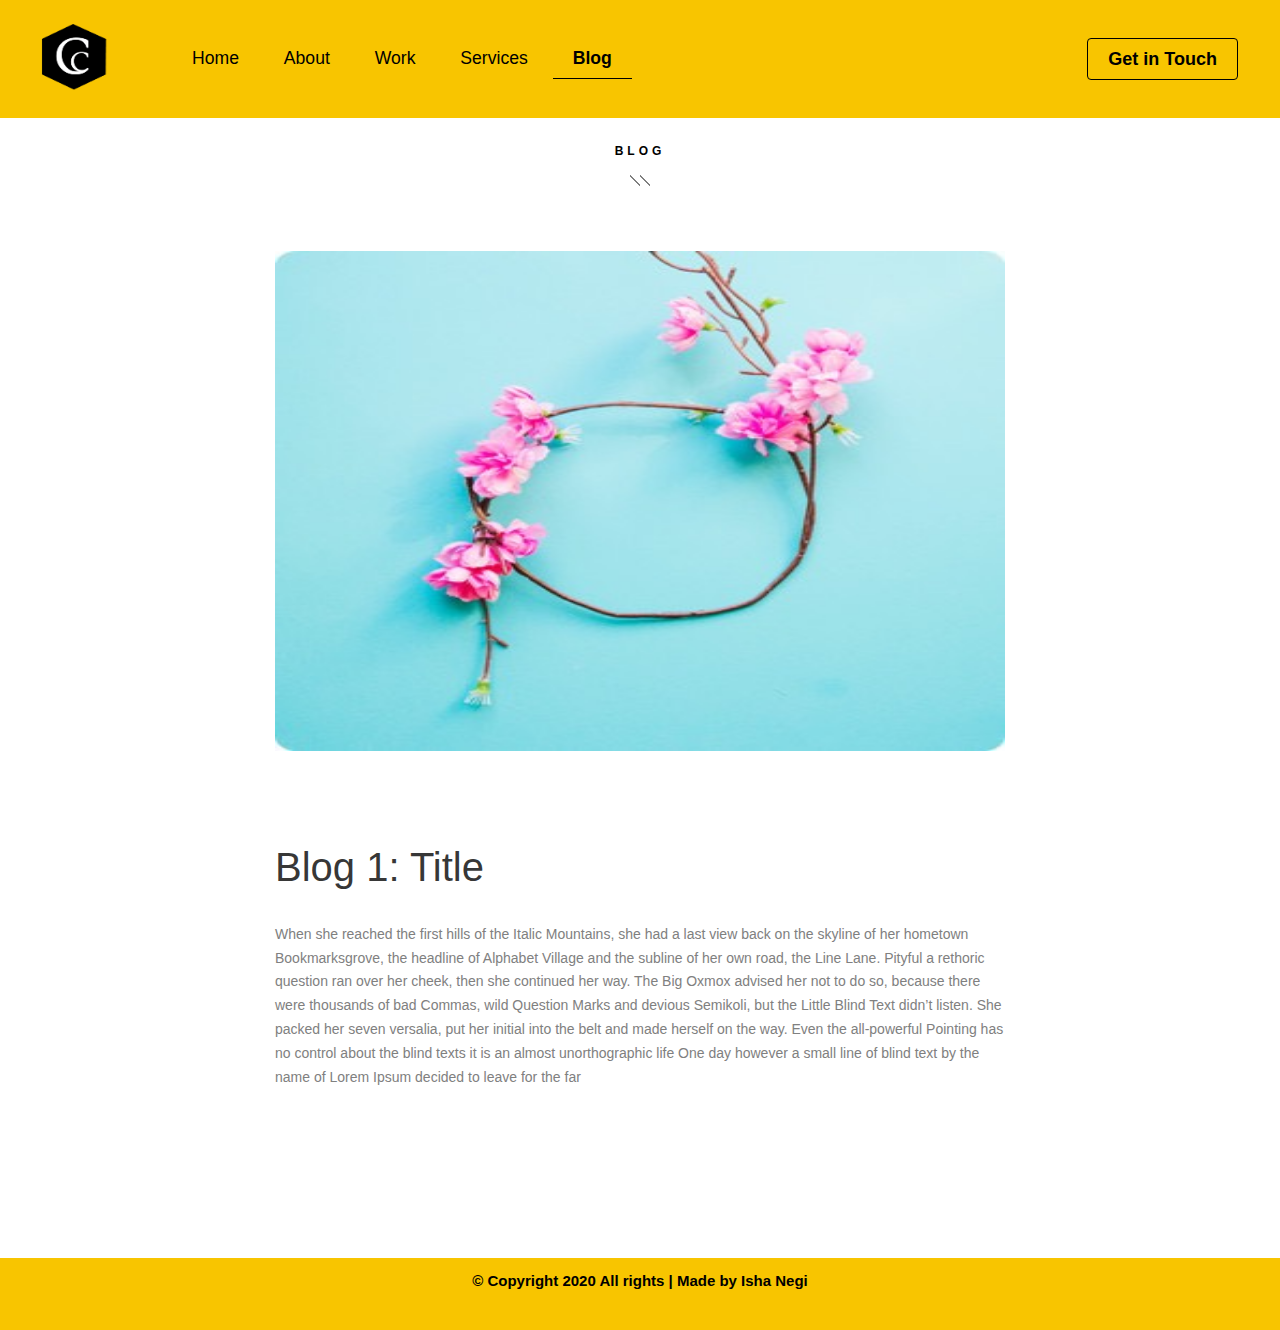
<file: blog1.html>
<!DOCTYPE html>
<html lang="en">
  <head>
    <title>Blog</title>
    <meta charset="utf-8">
    <meta name="viewport" content="width=device-width, initial-scale=1, shrink-to-fit=no">

       <link rel="stylesheet" href="https://unpkg.com/aos@next/dist/aos.css" />
    <link rel="stylesheet" href="fonts/icomoon/style.css">
    <link href="https://fonts.googleapis.com/css2?family=Open+Sans:wght@700&display=swap" rel="stylesheet">
    <link rel="stylesheet" href="css/bootstrap.min.css">



    <link rel="stylesheet" href="fonts/flaticon/font/flaticon.css">


    <link rel="stylesheet" href="css/styleblog.css">
    <link rel="stylesheet" href="css/style.css">
    <style>
      @media screen and (max-width: 480px) {
        #md{
          height: 360px;
        }

      }
    </style>

  </head>
  <body data-spy="scroll" data-target=".site-navbar-target" data-offset="300"
  >

  <div class="site-wrap">

    <div class="site-mobile-menu site-navbar-target">
      <div class="site-mobile-menu-header">
        <div class="site-mobile-menu-close mt-3">
          <span class="icon-close2 js-menu-toggle"></span>
        </div>
      </div>
      <div class="site-mobile-menu-body"></div>
    </div>


    <header class="site-navbar py-4 js-sticky-header site-navbar-target" role="banner" style="background:#F8C500;">

      <div class="container-fluid">
        <div class="d-flex align-items-center">
          <br>
          <div class="site-logo"><a href="index.html"><img src="images/logo.png" style="height:70px; width:120px;left:10px;"></img></a></div>
          <div>
            <nav class="site-navigation position-relative text-right" role="navigation">
              <ul class="site-menu main-menu js-clone-nav mr-auto d-none d-md-block">
                <li><a href="index.html" class="nav-link">Home</a></li>
                  <li><a href="index.html" class="nav-link">About</a></li>
                <li><a href="work1.html" class="nav-link">Work</a></li>
                  <li><a href="index.html" class="nav-link">Services</a></li>
                  <li><a href="blog.html" class="nav-link active">Blog</a></li>

              </ul>
            </nav>
          </div>
          <div class="ml-auto">
            <nav class="site-navigation position-relative text-right" role="navigation">
              <ul class="site-menu main-menu site-menu-dark js-clone-nav mr-auto d-none d-lg-block">
                <li class="cta"><a href="index.html" class="nav-link"><span class="rounded border border-primary" >Get in Touch</span></a></li>
              </ul>
            </nav>
            <a href="#" class="d-inline-block d-md-none site-menu-toggle js-menu-toggle text-black float-left"><span class="icon-menu h3" ></span></a>
          </div>
        </div>
      </div>
    </header>


    <!--blog-->
    <div id="blog">
			<div class="container">

        <div class="row">
					<div class="col-md-12 col-md-offset-0 text-center intro-heading intro-heading-2">
						<span><a href="blog.html">Blog</a></span>
					</div>
				</div><br><br>
				<div class="row">

          <div class="col-md-8 offset-md-2">
            <img src="images/p2.jpg" height="500px" width="100%"></img>
					</div>
          </div>
          <br><br><br>
          <div class="row">

            <div class="col-md-8 offset-md-2">
              <h1>Blog 1: Title</h1>
  					</div>

            </div>
            <div class="row">

              <div class="col-md-8 offset-md-2">
                <p>When she reached the first hills of the Italic Mountains, she had a last view back on the skyline of her hometown Bookmarksgrove, the headline of Alphabet Village and the subline of her own road, the Line Lane. Pityful a rethoric question ran over her cheek, then she continued her way.

The Big Oxmox advised her not to do so, because there were thousands of bad Commas, wild Question Marks and devious Semikoli, but the Little Blind Text didn’t listen. She packed her seven versalia, put her initial into the belt and made herself on the way.

Even the all-powerful Pointing has no control about the blind texts it is an almost unorthographic life One day however a small line of blind text by the name of Lorem Ipsum decided to leave for the far </p>
    					</div>

              </div>
        </div>
    <!-- end -->
</div>
<footer style="padding:5px;height:8vh;overflow-y:hidden;" >

<p>&copy; Copyright 2020 All rights | Made by Isha Negi</p>

</footer>
  </div> <!-- .site-wrap -->
  <script src="https://unpkg.com/aos@next/dist/aos.js"></script>
      <script>
      AOS.init();
      </script>

  <script src="js/jquery-3.3.1.min.js"></script>
  <script src="js/jquery-migrate-3.0.1.min.js"></script>

  <script src="js/popper.min.js"></script>
  <script src="js/bootstrap.min.js"></script>
  <script src="js/owl.carousel.min.js"></script>
  <script src="js/jquery.stellar.min.js"></script>
  <script src="js/jquery.countdown.min.js"></script>

  <script src="js/jquery.easing.1.3.js"></script>
  <script src="js/aos.js"></script>
  <script src="js/jquery.fancybox.min.js"></script>
  <script src="js/jquery.sticky.js"></script>


  <script src="js/main.js"></script>

  </body>
</html>
</file>
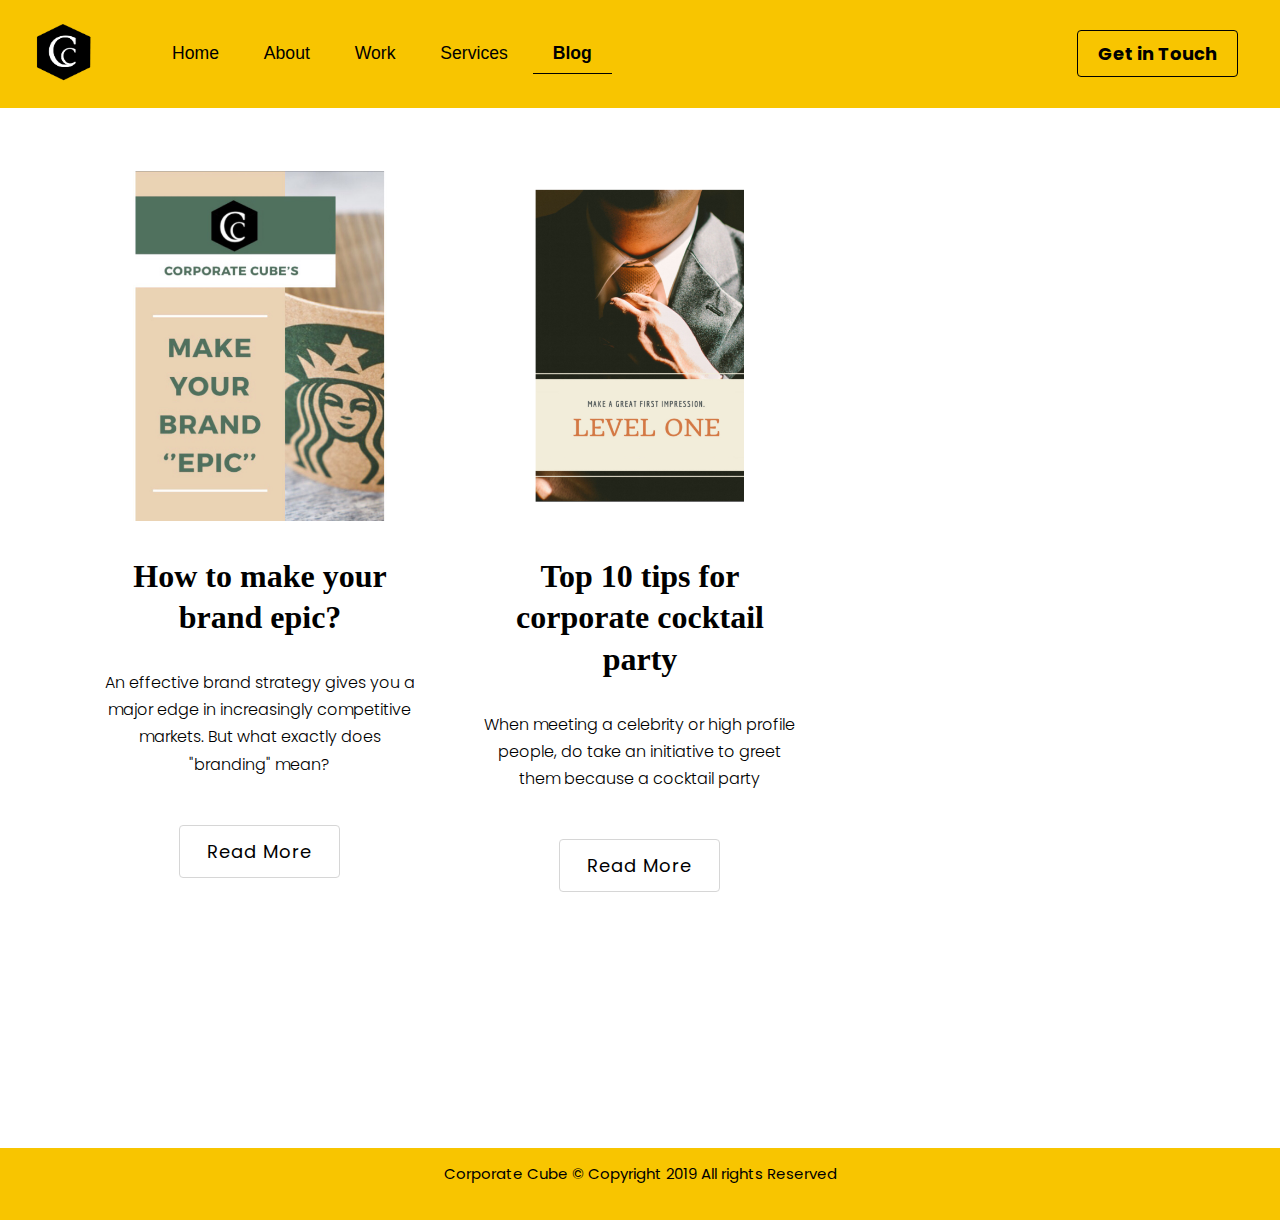
<file: public/blog.html>
<!DOCTYPE html>
<html lang="en">
  <head>
    <title>Blog</title>
    <meta charset="utf-8" />
    <meta charset="utf-8" />
    <meta name="description" content="Corporatecube" />
    <meta
      name="keywords"
      content="Enterprenuer, Business, Start-up, Design, Thinking , Ideas, Blogs"
    />
    <meta
      name="viewport"
      content="width=device-width, initial-scale=1, shrink-to-fit=no"
    />

    <link rel="stylesheet" href="https://unpkg.com/aos@next/dist/aos.css" />
    <link rel="stylesheet" href="fonts/icomoon/style.css" />
    <link
      href="https://fonts.googleapis.com/css2?family=Spectral:ital,wght@1,500&display=swap"
      rel="stylesheet"
    />
    <link
      href="https://fonts.googleapis.com/css2?family=Poppins&display=swap"
      rel="stylesheet"
    />
    <link rel="stylesheet" href="css/bootstrap.min.css" />

    <link rel="stylesheet" href="css/owl.carousel.min.css" />

    <link rel="stylesheet" href="fonts/flaticon/font/flaticon.css" />

    <link rel="stylesheet" href="css/styleblog.css" />
    <link rel="stylesheet" href="css/style.css" />
    <style>
      @media screen and (max-width: 480px) {
        #md {
          height: 360px;
        }
      }
    </style>
  </head>

  <body data-spy="scroll" data-target=".site-navbar-target" data-offset="300">
    <div class="site-wrap">
      <div class="site-mobile-menu site-navbar-target">
        <div class="site-mobile-menu-header">
          <div class="site-mobile-menu-close mt-3">
            <span class="icon-close2 js-menu-toggle"></span>
          </div>
        </div>
        <div class="site-mobile-menu-body"></div>
      </div>

      <header
        class="site-navbar py-4 js-sticky-header site-navbar-target"
        role="banner"
        style="background: #f8c500"
      >
        <div class="container-fluid">
          <div class="d-flex align-items-center">
            <br />
            <div class="site-logo">
              <a href="index.html"
                ><img
                  src="images/logo.png"
                  alt="logo"
                  style="height: 60px; width: 100px; left: 10px"
              /></a>
            </div>
            <div>
              <nav
                class="site-navigation position-relative text-right"
                role="navigation"
              >
                <ul
                  class="site-menu main-menu js-clone-nav mr-auto d-none d-lg-block"
                >
                  <li><a href="index.html" class="nav-link">Home</a></li>
                  <li><a href="index.html" class="nav-link">About</a></li>
                  <li><a href="work1.html" class="nav-link">Work</a></li>
                  <li><a href="index.html" class="nav-link">Services</a></li>
                  <li><a href="blog.html" class="nav-link active">Blog</a></li>
                </ul>
              </nav>
            </div>
            <div class="ml-auto">
              <nav
                class="site-navigation position-relative text-right"
                role="navigation"
              >
                <ul
                  class="site-menu main-menu site-menu-dark js-clone-nav mr-auto d-none d-lg-block"
                >
                  <li class="cta">
                    <a href="index.html" class="nav-link" style="color: black"
                      ><span class="rounded border border-primary"
                        >Get in Touch</span
                      ></a
                    >
                  </li>
                </ul>
              </nav>
              <a
                href="#"
                class="d-inline-block d-lg-none site-menu-toggle js-menu-toggle text-black float-left"
                ><span class="icon-menu h3"></span
              ></a>
            </div>
          </div>
        </div>
      </header>

      <!--blog-->
      <div id="blog">
        <div class="container">
          <br />
          <div class="row row-pb-md">
            <!--Blog 1-->
            <div
              class="col-md-4"
              data-aos="fade-up"
              data-aos-offset="70"
              data-aos-delay="70"
              data-aos-duration="1000"
            >
              <div class="article animate-box">
                <a href=" " class="blog-img">
                  <img
                    class="img-responsive"
                    src="images/Blog/blg1 (2).jpeg"
                    alt="blog"
                  />
                  <div class="overlay"></div>
                </a>
                <div class="desc">
                  <h2
                    style="
                      font-family: 'Libre Baskerville', serif;
                      color: #000;
                      font-weight: bold;
                    "
                  >
                    <a href="blog1.html">How to make your brand epic?</a>
                  </h2>
                  <p
                    style="
                      font-family: 'Poppins', sans-serif;
                      color: #000000;
                      font-size: 16px;
                    "
                  >
                    An effective brand strategy gives you a major edge in
                    increasingly competitive markets. But what exactly does
                    "branding" mean?
                  </p>
                  <div class="buttn">
                    <a class="btn btn-border-1" href="blog1.html">Read More</a>
                  </div>
                </div>
              </div>
            </div>
            <!-- blog 1 end -->

            <!--Blog 2-->
            <div
              class="col-md-4"
              data-aos="fade-up"
              data-aos-offset="70"
              data-aos-delay="70"
              data-aos-duration="1000"
            >
              <div class="article animate-box">
                <a href=" " class="blog-img">
                  <img
                    class="img-responsive"
                    src="images/Blog/blg2.jpg"
                    alt="blog"
                  />
                  <div class="overlay"></div>
                </a>
                <div class="desc">
                  <h2
                    style="
                      font-family: 'Libre Baskerville', serif;
                      color: #000;
                      font-weight: bold;
                    "
                  >
                    <a href="blog2.html">
                      Top 10 tips for corporate cocktail party
                    </a>
                  </h2>
                  <p
                    style="
                      font-family: 'Poppins', sans-serif;
                      color: #000000;
                      font-size: 16px;
                    "
                  >
                    When meeting a celebrity or high profile people, do take an
                    initiative to greet them because a cocktail party
                  </p>
                  <div class="buttn">
                    <a class="btn btn-border-1" href="blog2.html">Read More</a>
                  </div>
                </div>
              </div>
            </div>
            <!-- blog 2 end -->
          </div>
        </div>
      </div>

      <!-- end -->

      <footer style="padding: 5px; height: 8vh; overflow-y: hidden">
        <p>Corporate Cube &copy; Copyright 2019 All rights Reserved</p>
      </footer>
    </div>
    <!-- .site-wrap -->
    <script src="https://unpkg.com/aos@next/dist/aos.js"></script>
    <script>
      AOS.init();
    </script>

    <script src="js/jquery-3.3.1.min.js"></script>
    <script src="js/jquery-migrate-3.0.1.min.js"></script>

    <script src="js/popper.min.js"></script>
    <script src="js/bootstrap.min.js"></script>

    <script src="js/jquery.stellar.min.js"></script>
    <script src="js/jquery.countdown.min.js"></script>

    <script src="js/jquery.easing.1.3.js"></script>
    <script src="js/aos.js"></script>
    <script src="js/jquery.fancybox.min.js"></script>
    <script src="js/jquery.sticky.js"></script>

    <script src="js/main.js"></script>
  </body>
</html>
</file>
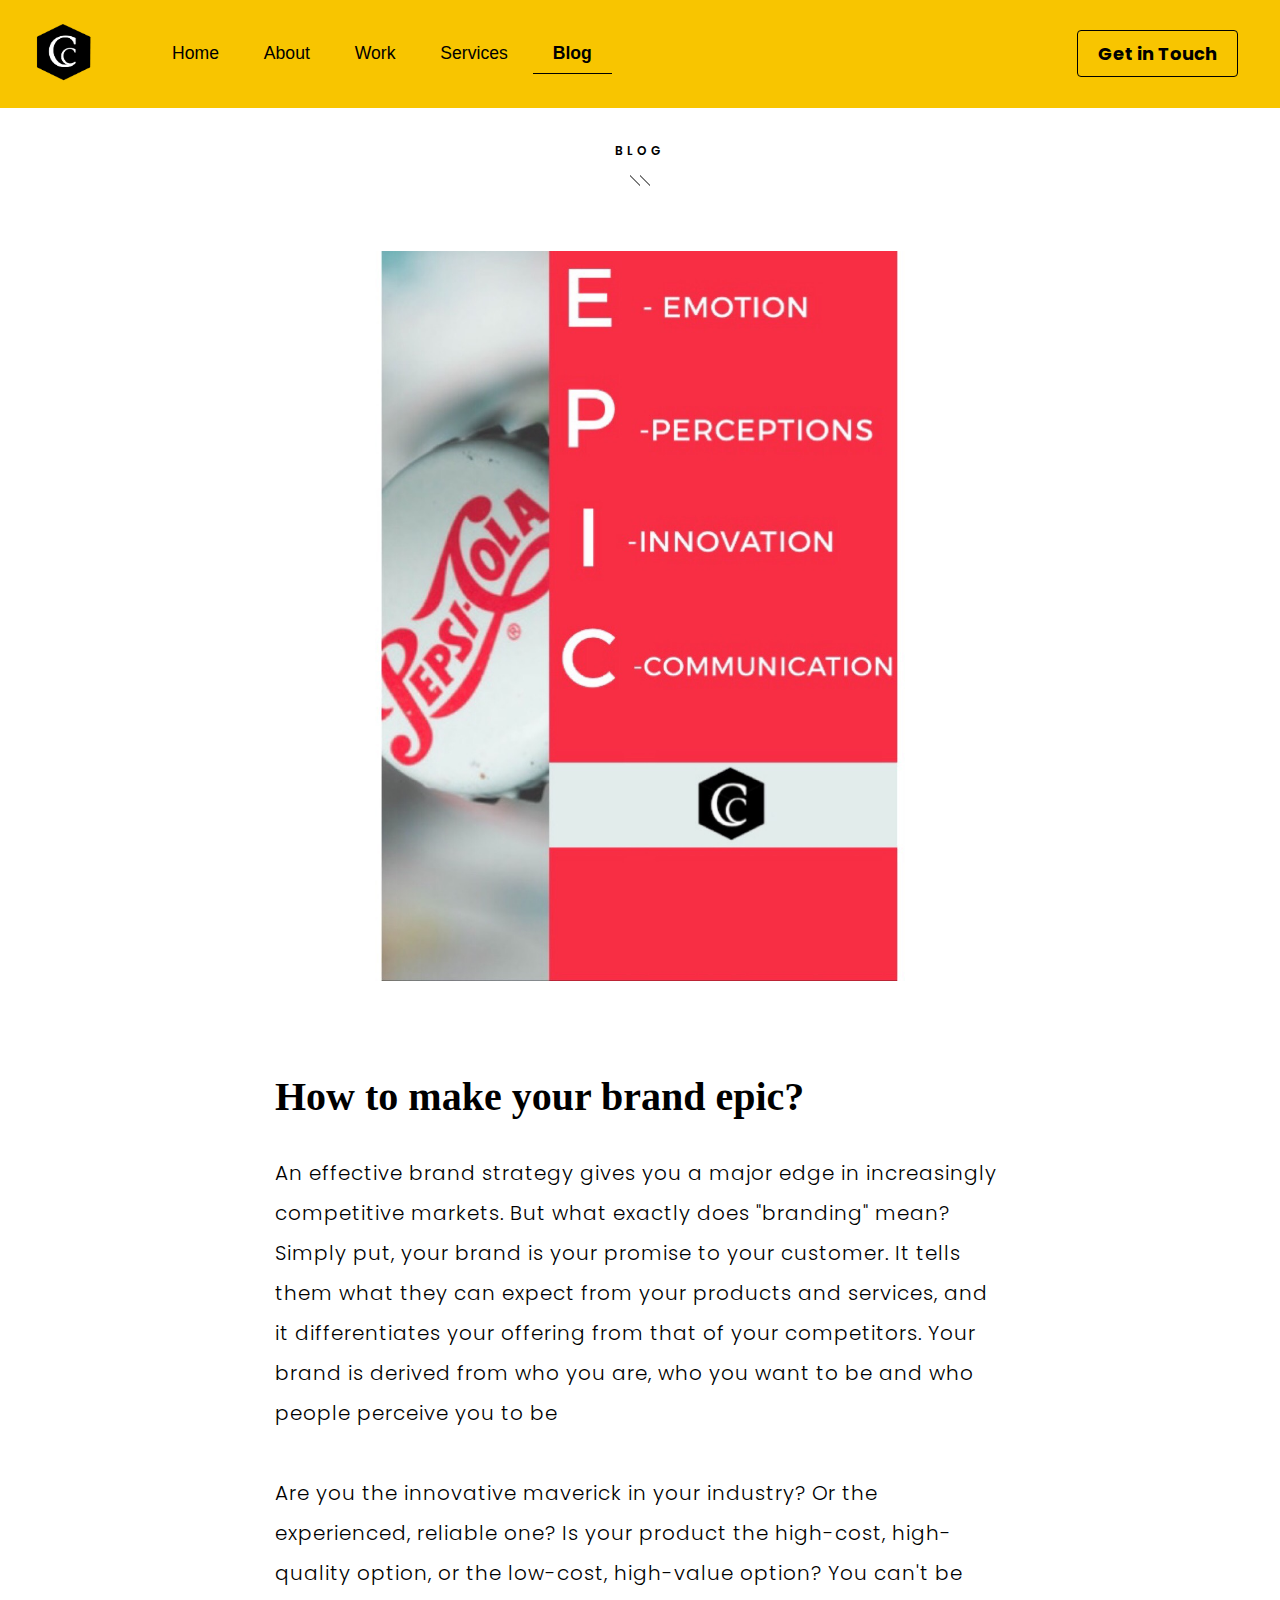
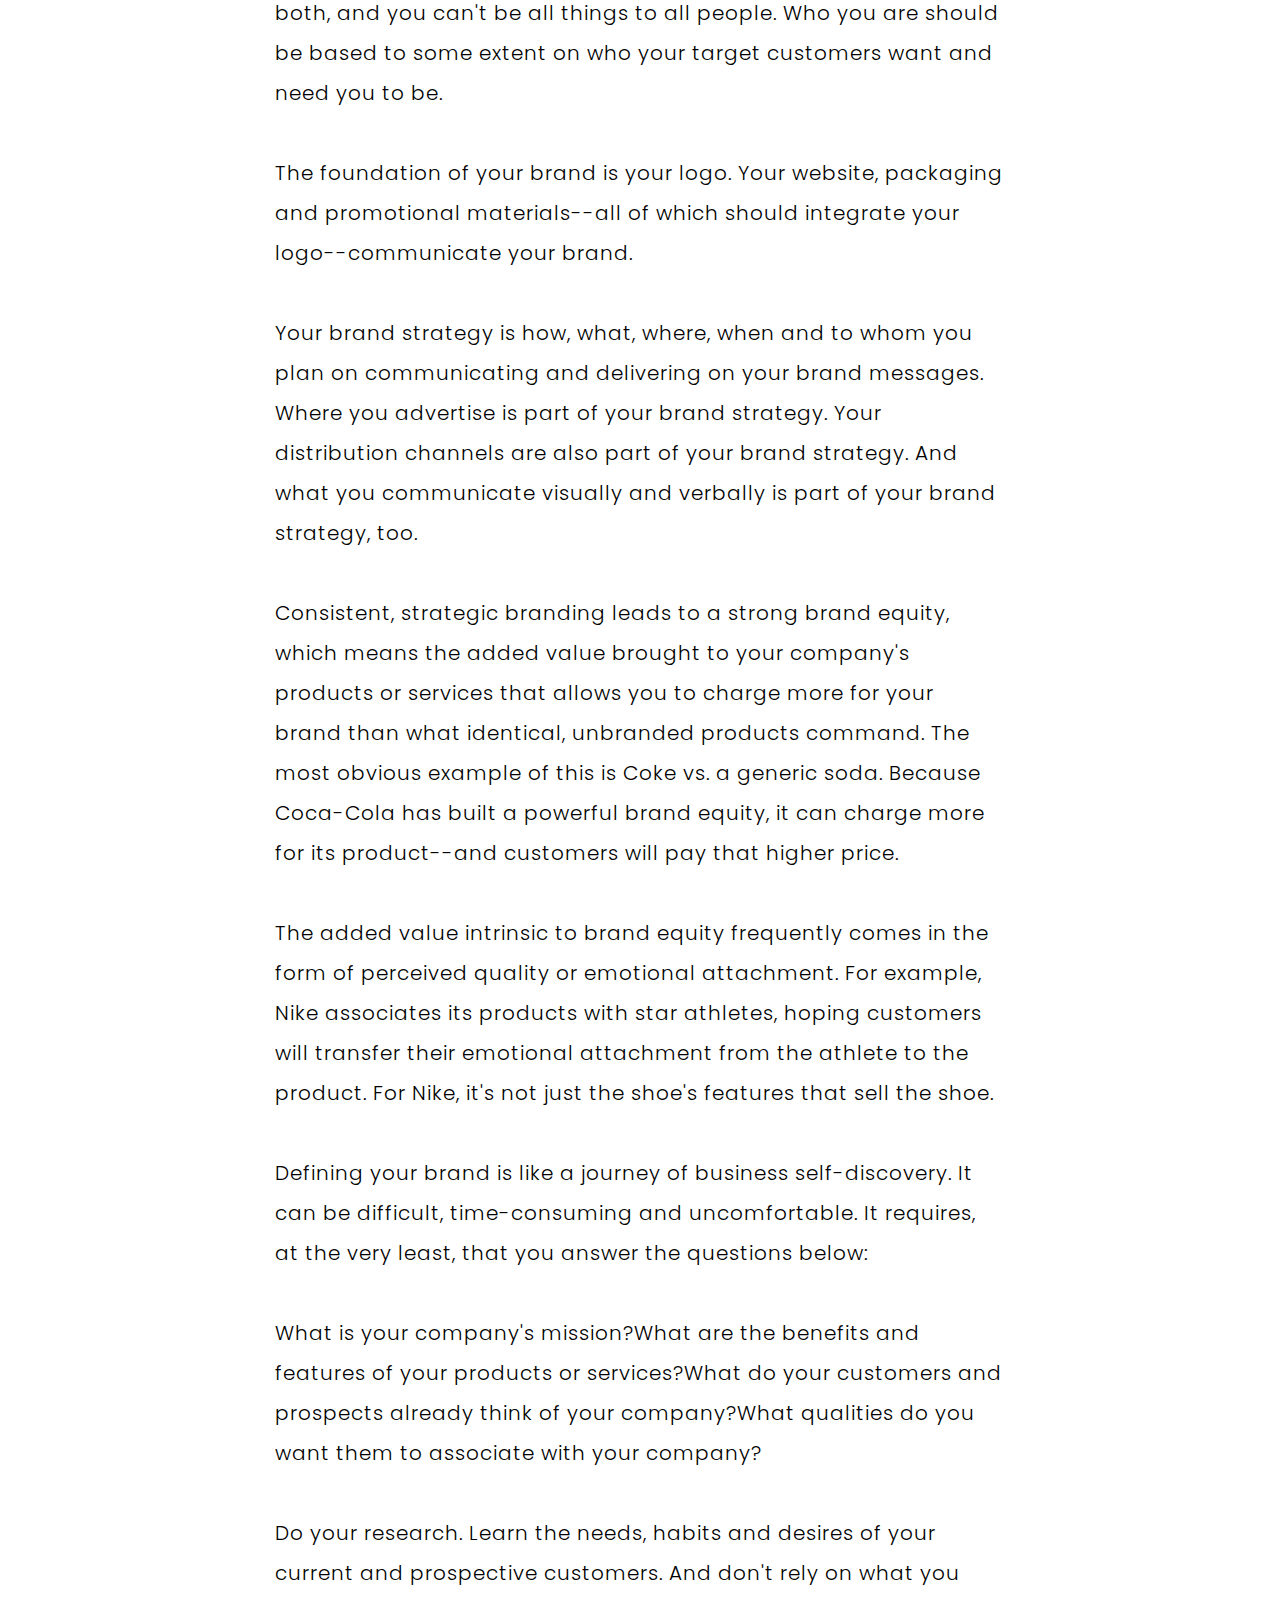
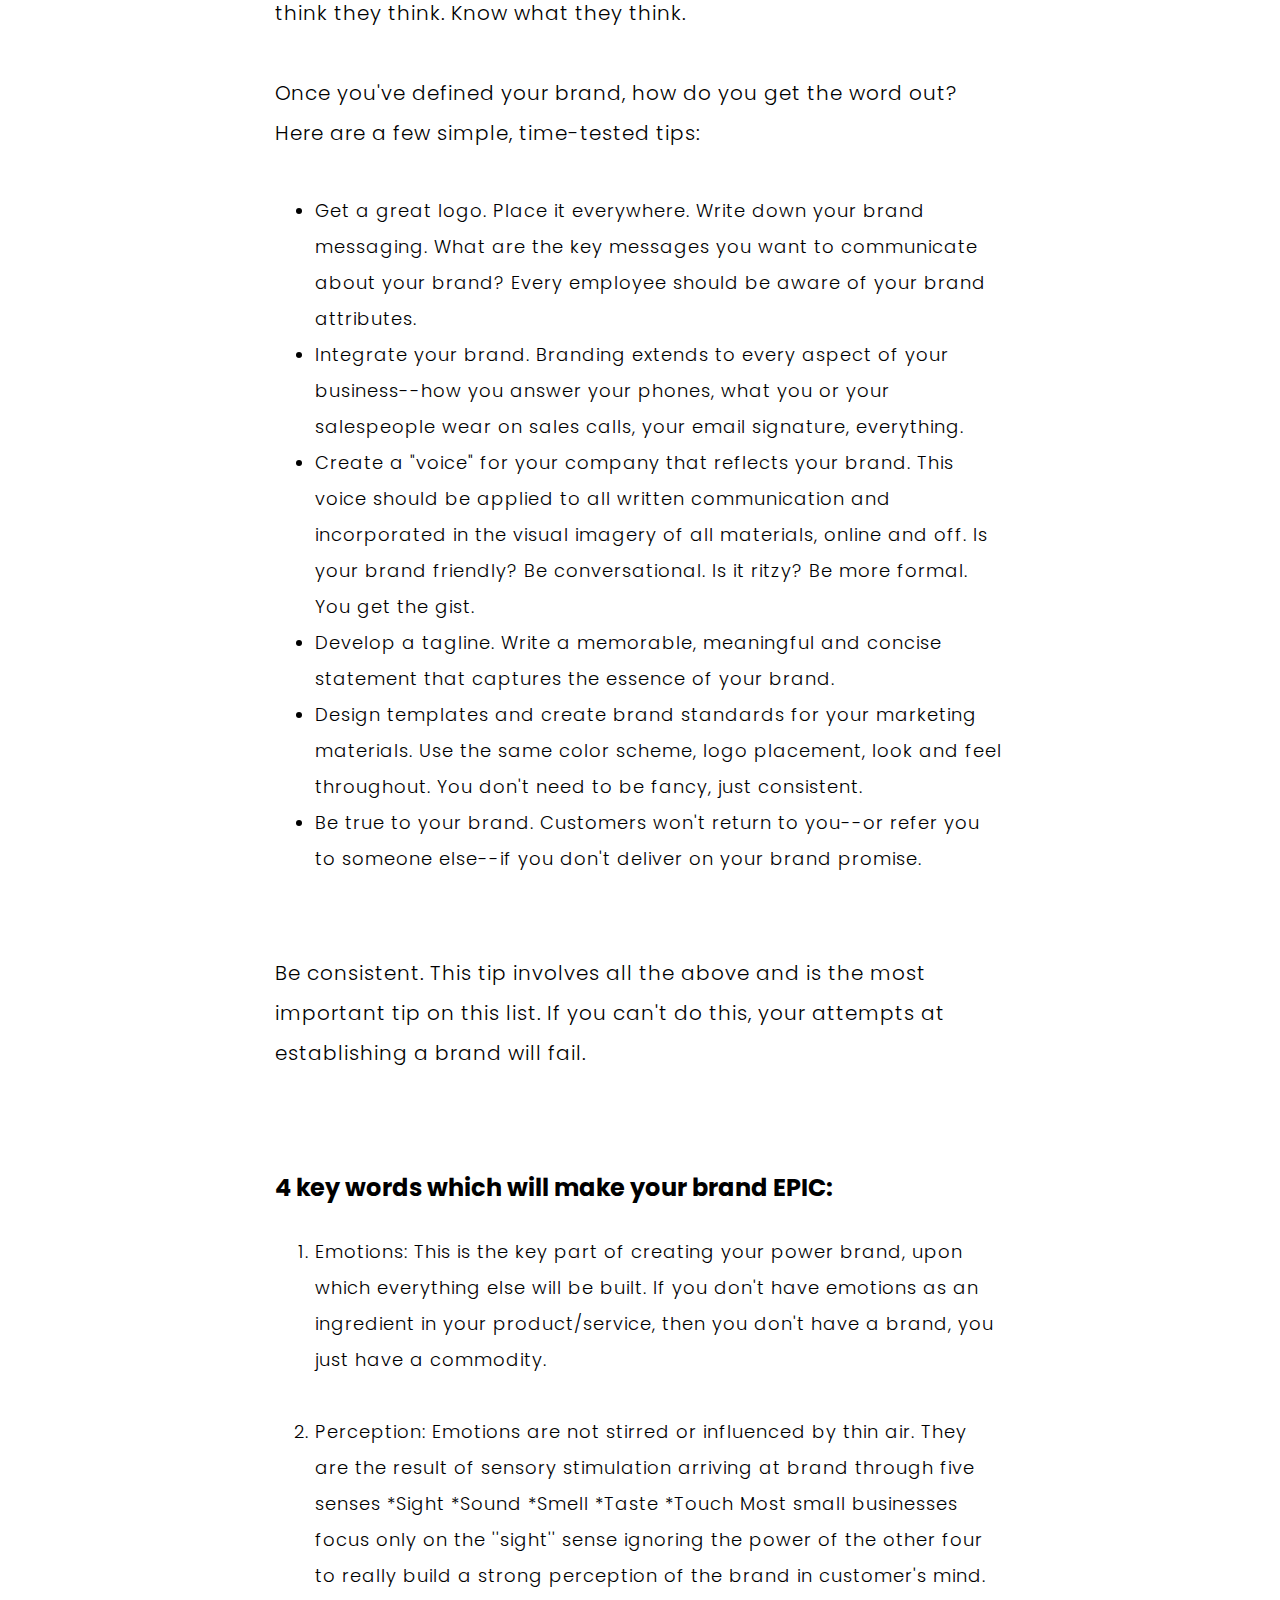
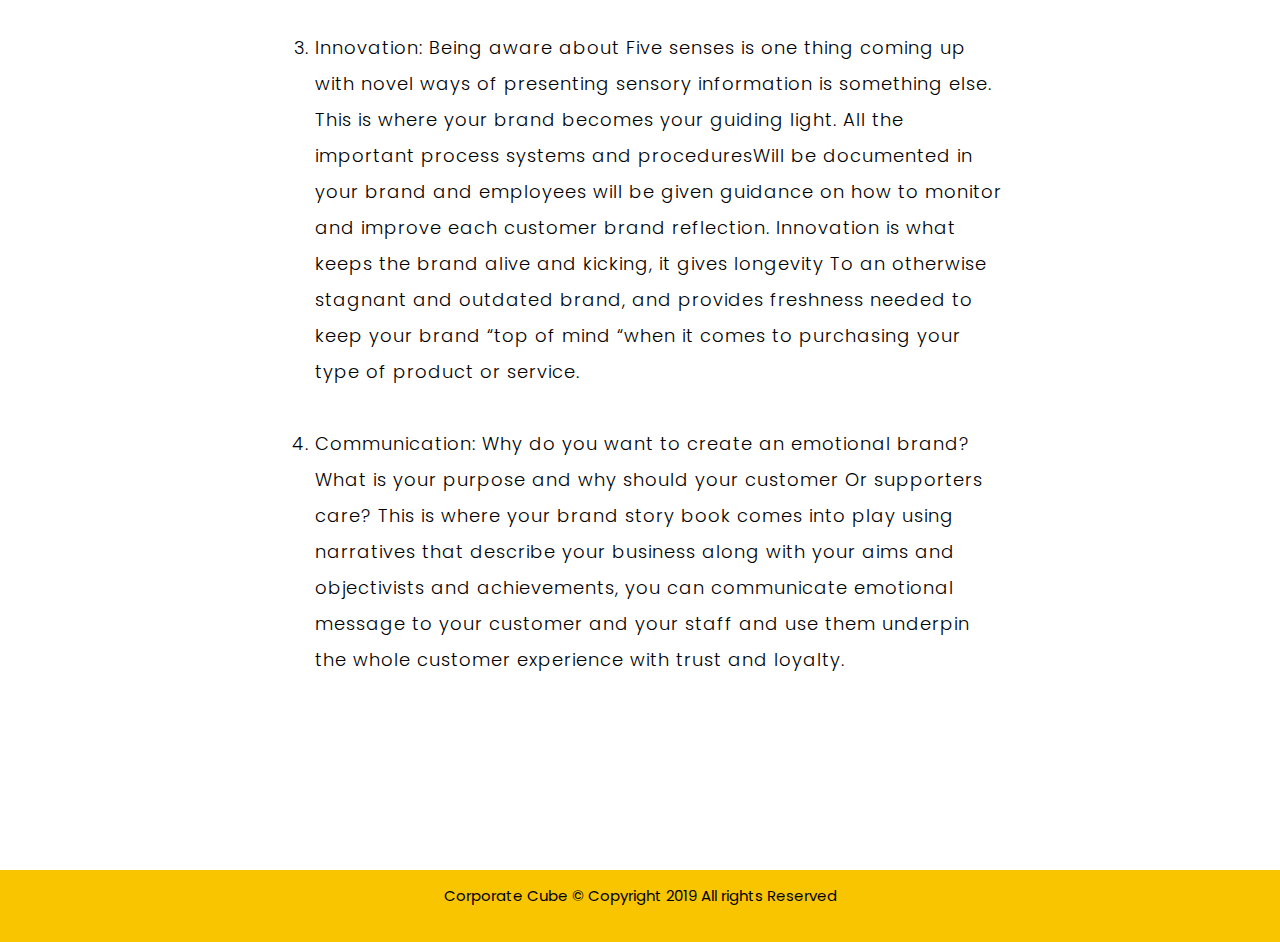
<file: public/blog1.html>
<!DOCTYPE html>
<html lang="en">
  <head>
    <title>Blog</title>
    <meta charset="utf-8" />
    <meta charset="utf-8" />
    <meta name="description" content="Corporatecube" />
    <meta
      name="keywords"
      content="Enterprenuer, Business, Start-up, Design, Thinking , Ideas, Blogs"
    />
    <meta
      name="viewport"
      content="width=device-width, initial-scale=1, shrink-to-fit=no"
    />

    <link rel="stylesheet" href="https://unpkg.com/aos@next/dist/aos.css" />
    <link rel="stylesheet" href="fonts/icomoon/style.css" />
    <link
      href="https://fonts.googleapis.com/css2?family=Spectral:ital,wght@1,500&display=swap"
      rel="stylesheet"
    />
    <link
      href="https://fonts.googleapis.com/css2?family=Poppins&display=swap"
      rel="stylesheet"
    />
    <link rel="stylesheet" href="css/bootstrap.min.css" />

    <link rel="stylesheet" href="fonts/flaticon/font/flaticon.css" />

    <link rel="stylesheet" href="css/styleblog.css" />
    <link rel="stylesheet" href="css/style.css" />
    <style>
      @media screen and (max-width: 480px) {
        .headimg {
          width: 100%;
          height: auto;
        }
      }
    </style>
  </head>

  <body data-spy="scroll" data-target=".site-navbar-target" data-offset="300">
    <div class="site-wrap">
      <div class="site-mobile-menu site-navbar-target">
        <div class="site-mobile-menu-header">
          <div class="site-mobile-menu-close mt-3">
            <span class="icon-close2 js-menu-toggle"></span>
          </div>
        </div>
        <div class="site-mobile-menu-body"></div>
      </div>

      <header
        class="site-navbar py-4 js-sticky-header site-navbar-target"
        role="banner"
        style="background: #f8c500"
      >
        <div class="container-fluid">
          <div class="d-flex align-items-center">
            <br />
            <div class="site-logo">
              <a href="index.html"
                ><img
                  src="images/logo.png"
                  alt="logo"
                  style="height: 60px; width: 100px; left: 10px"
              /></a>
            </div>
            <div>
              <nav
                class="site-navigation position-relative text-right"
                role="navigation"
              >
                <ul
                  class="site-menu main-menu js-clone-nav mr-auto d-none d-md-block"
                >
                  <li><a href="index.html" class="nav-link">Home</a></li>
                  <li><a href="index.html" class="nav-link">About</a></li>
                  <li><a href="work1.html" class="nav-link">Work</a></li>
                  <li><a href="index.html" class="nav-link">Services</a></li>
                  <li><a href="blog.html" class="nav-link active">Blog</a></li>
                </ul>
              </nav>
            </div>
            <div class="ml-auto">
              <nav
                class="site-navigation position-relative text-right"
                role="navigation"
              >
                <ul
                  class="site-menu main-menu site-menu-dark js-clone-nav mr-auto d-none d-lg-block"
                >
                  <li class="cta">
                    <a href="index.html" class="nav-link"
                      ><span class="rounded border border-primary"
                        >Get in Touch</span
                      ></a
                    >
                  </li>
                </ul>
              </nav>
              <a
                href="#"
                class="d-inline-block d-md-none site-menu-toggle js-menu-toggle text-black float-left"
                ><span class="icon-menu h3"></span
              ></a>
            </div>
          </div>
        </div>
      </header>

      <!--blog-->
      <div id="blog">
        <div class="container">
          <div class="row">
            <div
              class="col-md-12 col-md-offset-0 text-center intro-heading intro-heading-2"
            >
              <span><a href="blog.html">Blog</a></span>
            </div>
          </div>
          <br /><br />
          <div class="row">
            <div class="col-md-8 offset-md-2">
              <img
                src="images/Blog/blg1 (1).jpeg"
                alt="Blog1"
                height="auto"
                width="100% "
                class="headimg"
              />
            </div>
          </div>
          <br /><br /><br />
          <div class="row">
            <div class="col-md-8 offset-md-2">
              <h1
                style="
                  font-family: 'Libre Baskerville', serif;
                  color: #000;
                  font-weight: bold;
                "
              >
                How to make your brand epic?
              </h1>
            </div>
          </div>
          <div class="row">
            <div class="col-md-8 offset-md-2">
              <p
                style="
                  font-family: 'Poppins', sans-serif;
                  color: #000000;
                  font-size: 20px;
                  letter-spacing: 1px;
                  line-height: 2;
                "
              >
                An effective brand strategy gives you a major edge in
                increasingly competitive markets. But what exactly does
                "branding" mean? Simply put, your brand is your promise to your
                customer. It tells them what they can expect from your products
                and services, and it differentiates your offering from that of
                your competitors. Your brand is derived from who you are, who
                you want to be and who people perceive you to be
                <br /><br />
                Are you the innovative maverick in your industry? Or the
                experienced, reliable one? Is your product the high-cost,
                high-quality option, or the low-cost, high-value option? You
                can't be both, and you can't be all things to all people. Who
                you are should be based to some extent on who your target
                customers want and need you to be.
                <br /><br />
                The foundation of your brand is your logo. Your website,
                packaging and promotional materials--all of which should
                integrate your logo--communicate your brand.
                <br /><br />
                Your brand strategy is how, what, where, when and to whom you
                plan on communicating and delivering on your brand messages.
                Where you advertise is part of your brand strategy. Your
                distribution channels are also part of your brand strategy. And
                what you communicate visually and verbally is part of your brand
                strategy, too.
                <br /><br />
                Consistent, strategic branding leads to a strong brand equity,
                which means the added value brought to your company's products
                or services that allows you to charge more for your brand than
                what identical, unbranded products command. The most obvious
                example of this is Coke vs. a generic soda. Because Coca-Cola
                has built a powerful brand equity, it can charge more for its
                product--and customers will pay that higher price.
                <br /><br />
                The added value intrinsic to brand equity frequently comes in
                the form of perceived quality or emotional attachment. For
                example, Nike associates its products with star athletes, hoping
                customers will transfer their emotional attachment from the
                athlete to the product. For Nike, it's not just the shoe's
                features that sell the shoe.
                <br /><br />
                Defining your brand is like a journey of business
                self-discovery. It can be difficult, time-consuming and
                uncomfortable. It requires, at the very least, that you answer
                the questions below:
                <br /><br />
                What is your company's mission?What are the benefits and
                features of your products or services?What do your customers and
                prospects already think of your company?What qualities do you
                want them to associate with your company?
                <br /><br />
                Do your research. Learn the needs, habits and desires of your
                current and prospective customers. And don't rely on what you
                think they think. Know what they think.
                <br /><br />
                Once you've defined your brand, how do you get the word out?
                Here are a few simple, time-tested tips:
                <br />
              </p>

              <ul
                style="
                  font-family: 'Poppins', sans-serif;
                  color: #000000;
                  font-size: 18px;
                  letter-spacing: 1px;
                  line-height: 2;
                "
              >
                <li>
                  Get a great logo. Place it everywhere. Write down your brand
                  messaging. What are the key messages you want to communicate
                  about your brand? Every employee should be aware of your brand
                  attributes.
                </li>
                <li>
                  Integrate your brand. Branding extends to every aspect of your
                  business--how you answer your phones, what you or your
                  salespeople wear on sales calls, your email signature,
                  everything.
                </li>
                <li>
                  Create a "voice" for your company that reflects your brand.
                  This voice should be applied to all written communication and
                  incorporated in the visual imagery of all materials, online
                  and off. Is your brand friendly? Be conversational. Is it
                  ritzy? Be more formal. You get the gist.
                </li>
                <li>
                  Develop a tagline. Write a memorable, meaningful and concise
                  statement that captures the essence of your brand.
                </li>
                <li>
                  Design templates and create brand standards for your marketing
                  materials. Use the same color scheme, logo placement, look and
                  feel throughout. You don't need to be fancy, just consistent.
                </li>
                <li>
                  Be true to your brand. Customers won't return to you--or refer
                  you to someone else--if you don't deliver on your brand
                  promise.
                </li>
              </ul>
              <br /><br />
              <p
                style="
                  font-family: 'Poppins', sans-serif;
                  color: #000000;
                  font-size: 20px;
                  letter-spacing: 1px;
                  line-height: 2;
                "
              >
                Be consistent. This tip involves all the above and is the most
                important tip on this list. If you can't do this, your attempts
                at establishing a brand will fail.
              </p>
              <br /><br />
              <h4
                style="
                  font-family: 'Poppins', sans-serif;
                  color: #000000;
                  font-weight: bold;
                "
              >
                4 key words which will make your brand EPIC:
              </h4>
              <ol
                style="
                  font-family: 'Poppins', sans-serif;
                  color: #000000;
                  font-size: 18px;
                  letter-spacing: 1px;
                  line-height: 2;
                "
              >
                <li>
                  Emotions: This is the key part of creating your power brand,
                  upon which everything else will be built. If you don't have
                  emotions as an ingredient in your product/service, then you
                  don't have a brand, you just have a commodity.
                </li>
                <br />
                <li>
                  Perception: Emotions are not stirred or influenced by thin
                  air. They are the result of sensory stimulation arriving at
                  brand through five senses *Sight *Sound *Smell *Taste *Touch
                  Most small businesses focus only on the ''sight'' sense
                  ignoring the power of the other four to really build a strong
                  perception of the brand in customer's mind.
                </li>
                <br />
                <li>
                  Innovation: Being aware about Five senses is one thing coming
                  up with novel ways of presenting sensory information is
                  something else. This is where your brand becomes your guiding
                  light. All the important process systems and proceduresWill be
                  documented in your brand and employees will be given guidance
                  on how to monitor and improve each customer brand reflection.
                  Innovation is what keeps the brand alive and kicking, it gives
                  longevity To an otherwise stagnant and outdated brand, and
                  provides freshness needed to keep your brand “top of mind
                  “when it comes to purchasing your type of product or service.
                </li>
                <br />
                <li>
                  Communication: Why do you want to create an emotional brand?
                  What is your purpose and why should your customer Or
                  supporters care? This is where your brand story book comes
                  into play using narratives that describe your business along
                  with your aims and objectivists and achievements, you can
                  communicate emotional message to your customer and your staff
                  and use them underpin the whole customer experience with trust
                  and loyalty.
                </li>
                <br />
              </ol>
            </div>
          </div>
        </div>
        <!-- end -->
      </div>
      <footer style="padding: 5px; height: 8vh; overflow-y: hidden">
        <p>Corporate Cube &copy; Copyright 2019 All rights Reserved</p>
      </footer>
    </div>
    <!-- .site-wrap -->
    <script src="https://unpkg.com/aos@next/dist/aos.js"></script>
    <script>
      AOS.init();
    </script>

    <script src="js/jquery-3.3.1.min.js"></script>
    <script src="js/jquery-migrate-3.0.1.min.js"></script>

    <script src="js/popper.min.js"></script>
    <script src="js/bootstrap.min.js"></script>
    <script src="js/owl.carousel.min.js"></script>
    <script src="js/jquery.stellar.min.js"></script>
    <script src="js/jquery.countdown.min.js"></script>

    <script src="js/jquery.easing.1.3.js"></script>
    <script src="js/aos.js"></script>
    <script src="js/jquery.fancybox.min.js"></script>
    <script src="js/jquery.sticky.js"></script>

    <script src="js/main.js"></script>
  </body>
</html>
</file>
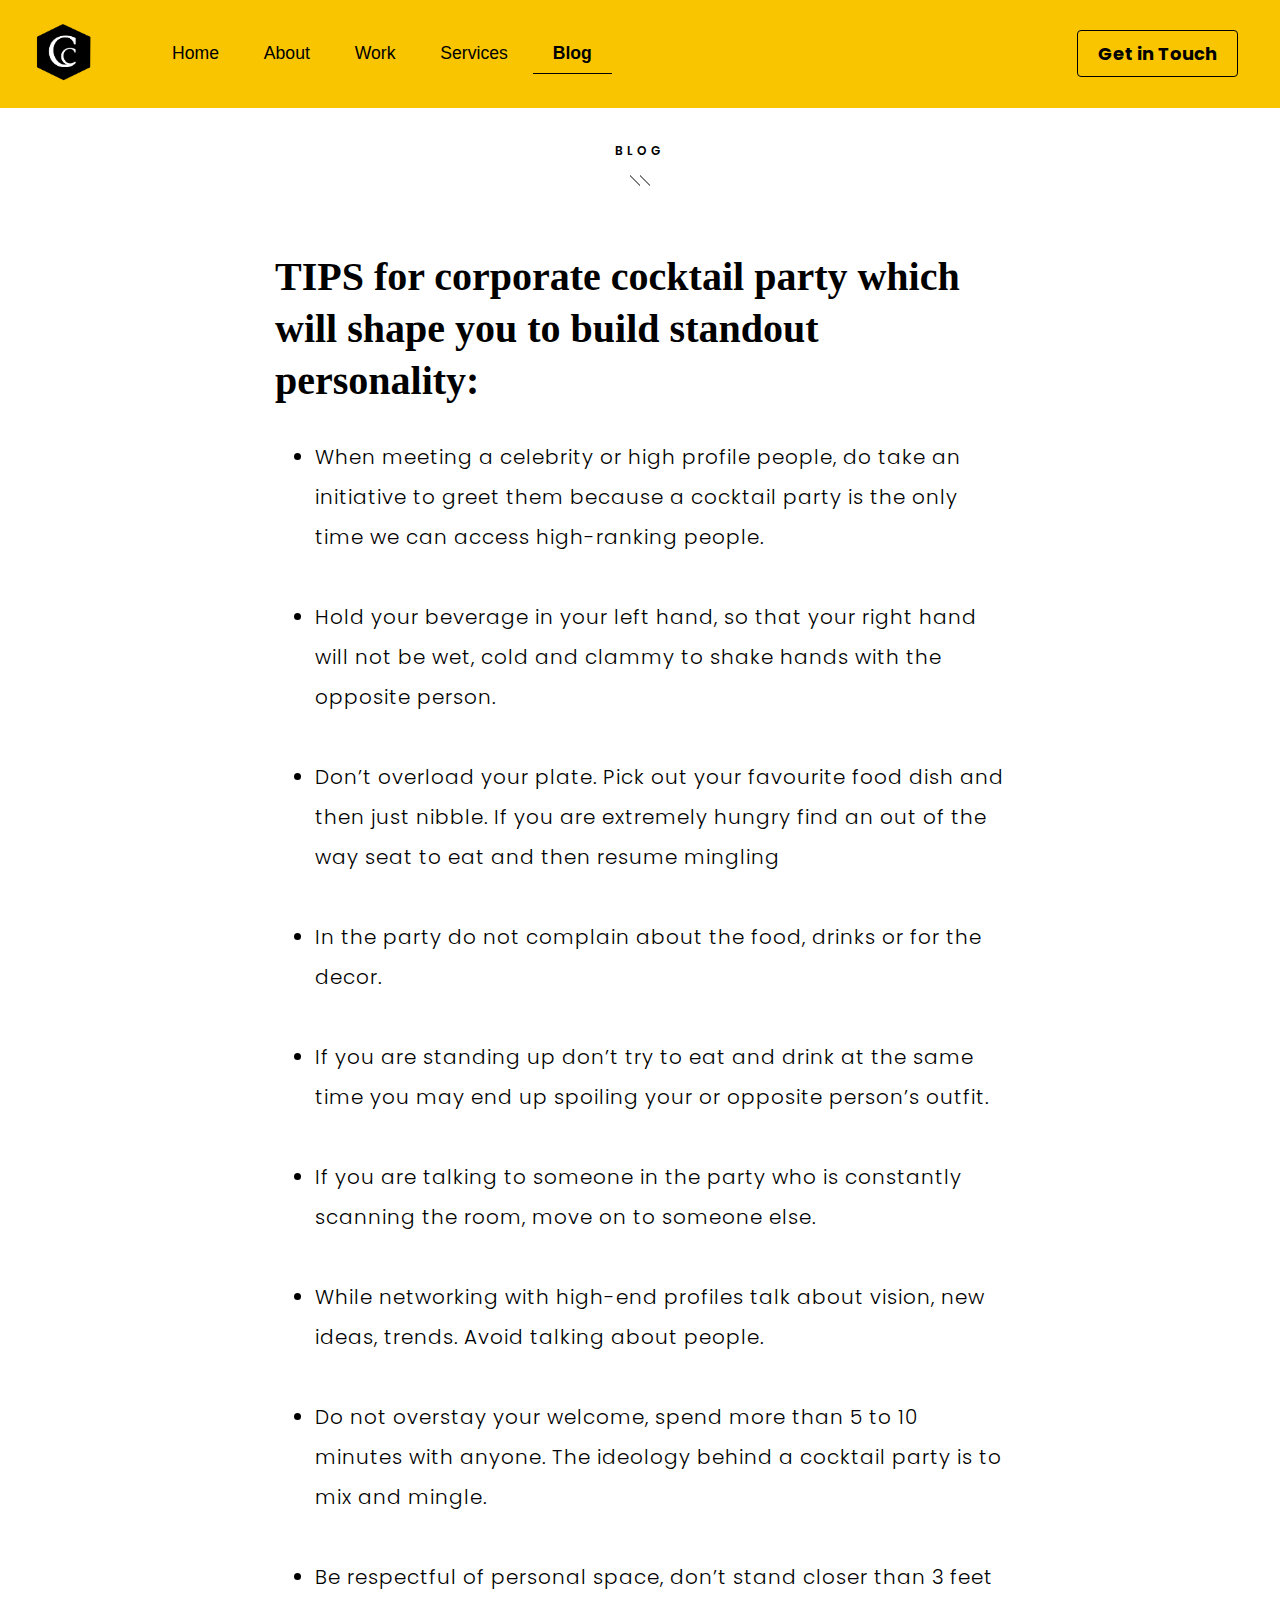
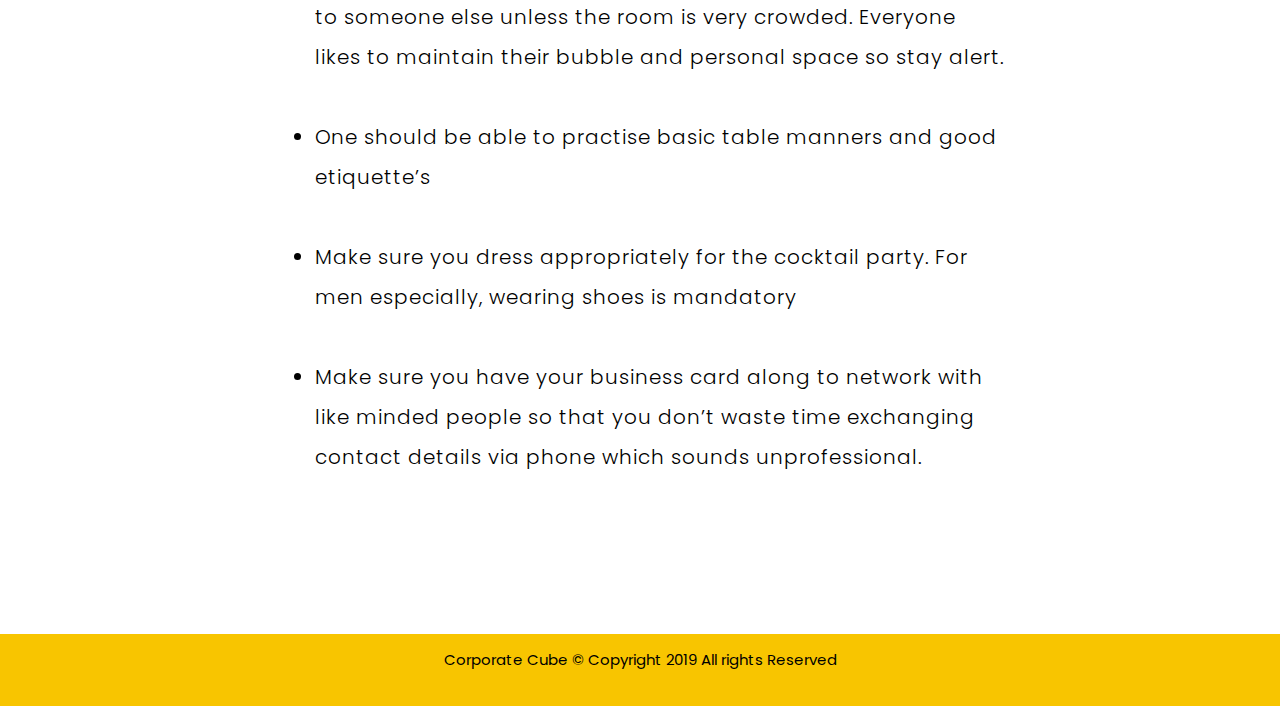
<file: public/blog2.html>
<!DOCTYPE html>
<html lang="en">
  <head>
    <title>Blog</title>
    <meta charset="utf-8" />
    <meta name="description" content="Corporatecube" />
    <meta
      name="keywords"
      content="Enterprenuer, Business, Start-up, Design, Thinking , Ideas,Blogs, Readings"
    />
    <meta
      name="viewport"
      content="width=device-width, initial-scale=1, shrink-to-fit=no"
    />

    <link rel="stylesheet" href="https://unpkg.com/aos@next/dist/aos.css" />
    <link rel="stylesheet" href="fonts/icomoon/style.css" />
    <link
      href="https://fonts.googleapis.com/css2?family=Spectral:ital,wght@1,500&display=swap"
      rel="stylesheet"
    />
    <link
      href="https://fonts.googleapis.com/css2?family=Poppins&display=swap"
      rel="stylesheet"
    />
    <link rel="stylesheet" href="css/bootstrap.min.css" />

    <link rel="stylesheet" href="fonts/flaticon/font/flaticon.css" />

    <link rel="stylesheet" href="css/styleblog.css" />
    <link rel="stylesheet" href="css/style.css" />
    <style>
      @media screen and (max-width: 480px) {
        @media screen and (max-width: 480px) {
          .headimg {
            width: 100%;
            height: auto;
          }
        }
      }
    </style>
  </head>

  <body data-spy="scroll" data-target=".site-navbar-target" data-offset="300">
    <div class="site-wrap">
      <div class="site-mobile-menu site-navbar-target">
        <div class="site-mobile-menu-header">
          <div class="site-mobile-menu-close mt-3">
            <span class="icon-close2 js-menu-toggle"></span>
          </div>
        </div>
        <div class="site-mobile-menu-body"></div>
      </div>

      <header
        class="site-navbar py-4 js-sticky-header site-navbar-target"
        role="banner"
        style="background: #f8c500"
      >
        <div class="container-fluid">
          <div class="d-flex align-items-center">
            <br />
            <div class="site-logo">
              <a href="index.html"
                ><img
                  src="images/logo.png"
                  alt="logo"
                  style="height: 60px; width: 100px; left: 10px"
              /></a>
            </div>
            <div>
              <nav
                class="site-navigation position-relative text-right"
                role="navigation"
              >
                <ul
                  class="site-menu main-menu js-clone-nav mr-auto d-none d-md-block"
                >
                  <li><a href="index.html" class="nav-link">Home</a></li>
                  <li><a href="index.html" class="nav-link">About</a></li>
                  <li><a href="work1.html" class="nav-link">Work</a></li>
                  <li><a href="index.html" class="nav-link">Services</a></li>
                  <li><a href="blog.html" class="nav-link active">Blog</a></li>
                </ul>
              </nav>
            </div>
            <div class="ml-auto">
              <nav
                class="site-navigation position-relative text-right"
                role="navigation"
              >
                <ul
                  class="site-menu main-menu site-menu-dark js-clone-nav mr-auto d-none d-lg-block"
                >
                  <li class="cta">
                    <a href="index.html" class="nav-link"
                      ><span class="rounded border border-primary"
                        >Get in Touch</span
                      ></a
                    >
                  </li>
                </ul>
              </nav>
              <a
                href="#"
                class="d-inline-block d-md-none site-menu-toggle js-menu-toggle text-black float-left"
                ><span class="icon-menu h3"></span
              ></a>
            </div>
          </div>
        </div>
      </header>

      <!--blog-->
      <div id="blog">
        <div class="container">
          <div class="row">
            <div
              class="col-md-12 col-md-offset-0 text-center intro-heading intro-heading-2"
            >
              <span><a href="blog.html">Blog</a></span>
            </div>
          </div>
          <br /><br />
          <div class="row">
            <!-- <div class="col-md-8 offset-md-2">
              <img
                src="images/p5.jpg"
                height="500px"
                width="100%"
                class="headimg"
              />
            </div> -->
          </div>

          <div class="row">
            <div class="col-md-8 offset-md-2">
              <h1
                style="
                  font-family: 'Libre Baskerville', serif;
                  color: #000;
                  font-weight: bold;
                "
              >
                TIPS for corporate cocktail party which will shape you to build
                standout personality:
              </h1>
            </div>
          </div>
          <div class="row">
            <div class="col-md-8 offset-md-2">
              <ul
                style="
                  font-family: 'Poppins', sans-serif;
                  color: #000000;
                  font-size: 20px;
                  letter-spacing: 1px;
                  line-height: 2;
                "
              >
                <li>
                  When meeting a celebrity or high profile people, do take an
                  initiative to greet them because a cocktail party is the only
                  time we can access high-ranking people.
                </li>
                <br />
                <li>
                  Hold your beverage in your left hand, so that your right hand
                  will not be wet, cold and clammy to shake hands with the
                  opposite person.
                </li>
                <br />
                <li>
                  Don’t overload your plate. Pick out your favourite food dish
                  and then just nibble. If you are extremely hungry find an out
                  of the way seat to eat and then resume mingling
                </li>
                <br />
                <li>
                  In the party do not complain about the food, drinks or for the
                  decor.
                </li>
                <br />
                <li>
                  If you are standing up don’t try to eat and drink at the same
                  time you may end up spoiling your or opposite person’s outfit.
                </li>
                <br />
                <li>
                  If you are talking to someone in the party who is constantly
                  scanning the room, move on to someone else.
                </li>
                <br />
                <li>
                  While networking with high-end profiles talk about vision, new
                  ideas, trends. Avoid talking about people.
                </li>
                <br />
                <li>
                  Do not overstay your welcome, spend more than 5 to 10 minutes
                  with anyone. The ideology behind a cocktail party is to mix
                  and mingle.
                </li>
                <br />
                <li>
                  Be respectful of personal space, don’t stand closer than 3
                  feet to someone else unless the room is very crowded. Everyone
                  likes to maintain their bubble and personal space so stay
                  alert.
                </li>
                <br />
                <li>
                  One should be able to practise basic table manners and good
                  etiquette’s
                </li>
                <br />
                <li>
                  Make sure you dress appropriately for the cocktail party. For
                  men especially, wearing shoes is mandatory
                </li>
                <br />
                <li>
                  Make sure you have your business card along to network with
                  like minded people so that you don’t waste time exchanging
                  contact details via phone which sounds unprofessional.
                </li>
              </ul>
            </div>
          </div>
        </div>
      </div>
      <!-- end -->
    </div>
    <footer style="padding: 5px; height: 8vh; overflow-y: hidden">
      <p>Corporate Cube &copy; Copyright 2019 All rights Reserved</p>
    </footer>
    <!-- .site-wrap -->
    <script src="https://unpkg.com/aos@next/dist/aos.js"></script>
    <script>
      AOS.init();
    </script>

    <script src="js/jquery-3.3.1.min.js"></script>
    <script src="js/jquery-migrate-3.0.1.min.js"></script>

    <script src="js/popper.min.js"></script>
    <script src="js/bootstrap.min.js"></script>
    <script src="js/owl.carousel.min.js"></script>
    <script src="js/jquery.stellar.min.js"></script>
    <script src="js/jquery.countdown.min.js"></script>

    <script src="js/jquery.easing.1.3.js"></script>
    <script src="js/aos.js"></script>
    <script src="js/jquery.fancybox.min.js"></script>
    <script src="js/jquery.sticky.js"></script>

    <script src="js/main.js"></script>
  </body>
</html>
</file>
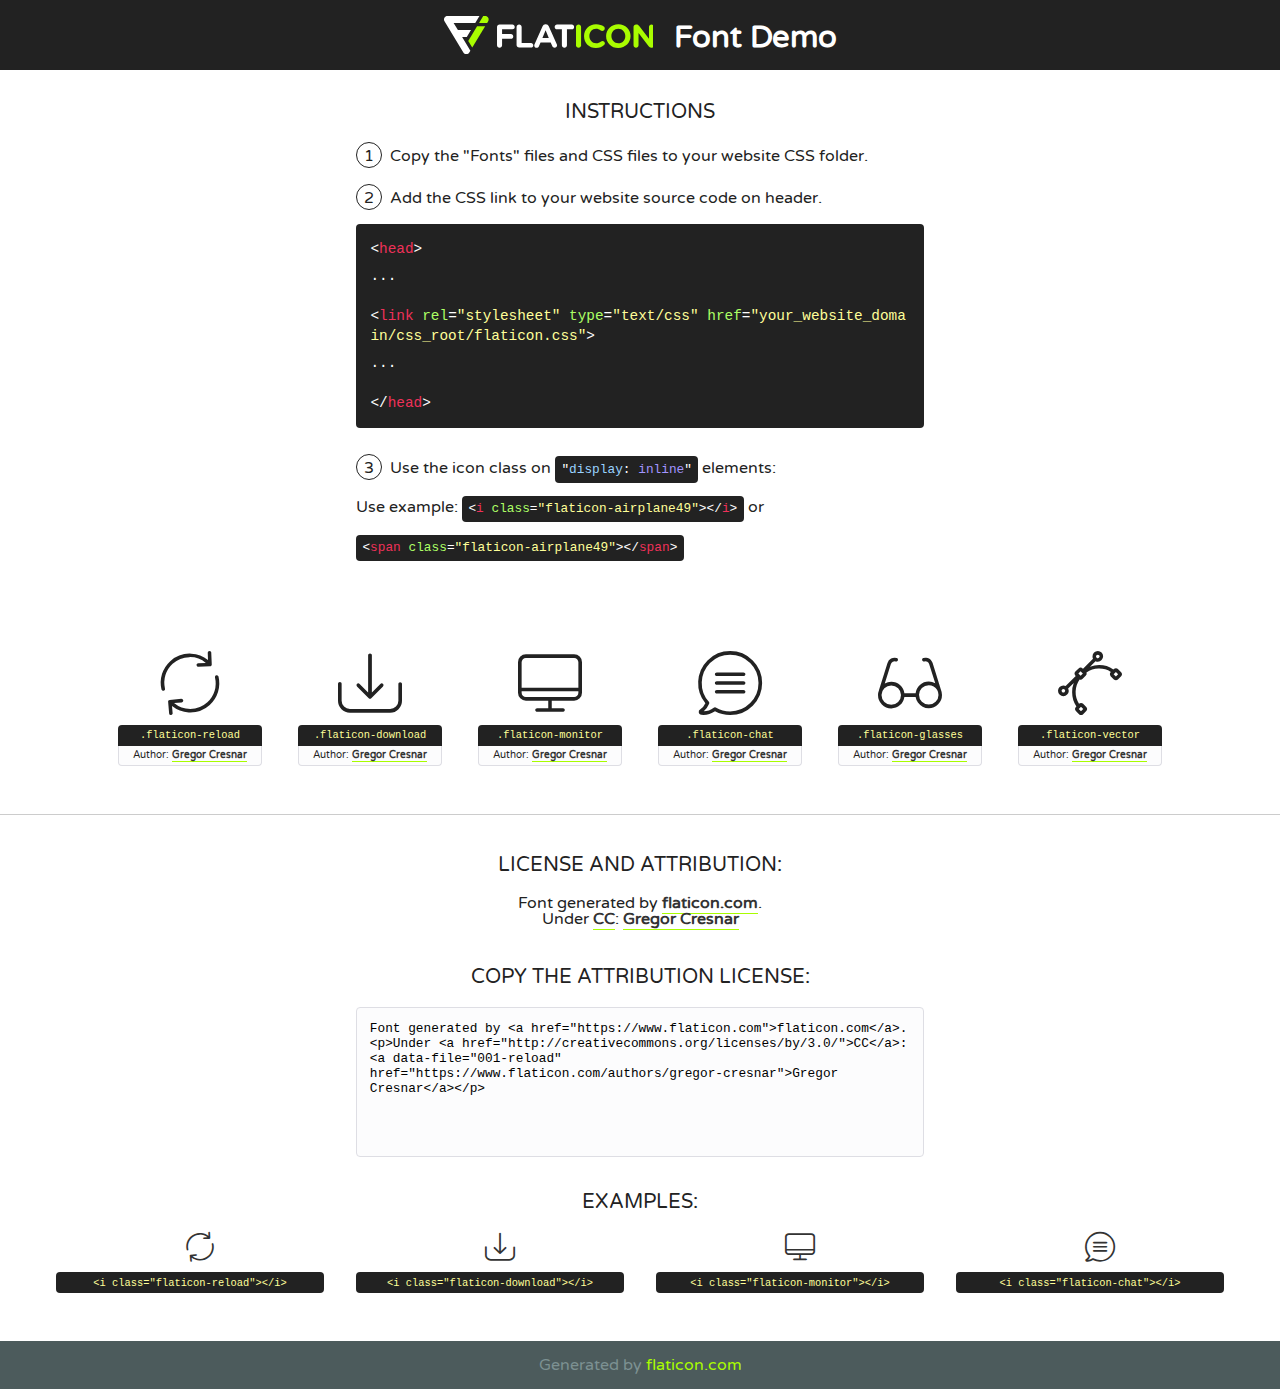
<file: fonts/flaticon/font/flaticon.html>
<!DOCTYPE html>
<!--
  Flaticon icon font: Flaticon
  Creation date: 21/03/2019 11:46
-->
<html>
<!DOCTYPE html>
<html>

<head>
    <title>Flaticon WebFont</title>
    <link href="http://fonts.googleapis.com/css?family=Varela+Round" rel="stylesheet" type="text/css" />
    <link rel="stylesheet" type="text/css" href="flaticon.css">
    <meta charset="UTF-8">
    <style>
    html, body, div, span, applet, object, iframe,
    h1, h2, h3, h4, h5, h6, p, blockquote, pre,
    a, abbr, acronym, address, big, cite, code,
    del, dfn, em, img, ins, kbd, q, s, samp,
    small, strike, strong, sub, sup, tt, var,
    b, u, i, center,
    dl, dt, dd, ol, ul, li,
    fieldset, form, label, legend,
    table, caption, tbody, tfoot, thead, tr, th, td,
    article, aside, canvas, details, embed, 
    figure, figcaption, footer, header, hgroup, 
    menu, nav, output, ruby, section, summary,
    time, mark, audio, video {
        margin: 0;
        padding: 0;
        border: 0;
        font-size: 100%;
        font: inherit;
        vertical-align: baseline;
    }
    /* HTML5 display-role reset for older browsers */
    article, aside, details, figcaption, figure, 
    footer, header, hgroup, menu, nav, section {
        display: block;
    }
    body {
        line-height: 1;
    }
    ol, ul {
        list-style: none;
    }
    blockquote, q {
        quotes: none;
    }
    blockquote:before, blockquote:after,
    q:before, q:after {
        content: '';
        content: none;
    }
    table {
        border-collapse: collapse;
        border-spacing: 0;
    }
    body {
        font-family: 'Varela Round', Helvetica, Arial, sans-serif;
        font-size: 16px;
        color: #222;
    }
    a {
        color: #333;
        border-bottom: 1px solid #a9fd00;
        font-weight: bold;
        text-decoration: none;
    }
    * {
        -moz-box-sizing: border-box;
        -webkit-box-sizing: border-box;
        box-sizing: border-box;
        margin: 0;
        padding: 0;
    }
    [class^="flaticon-"]:before, [class*=" flaticon-"]:before, [class^="flaticon-"]:after, [class*=" flaticon-"]:after {
        font-family: Flaticon;
        font-size: 30px;
        font-style: normal;
        margin-left: 20px;
        color: #333;
    }
    .wrapper {
        max-width: 600px;
        margin: auto;
        padding: 0 1em;
    }
    .title {
        font-size: 1.25em;
        text-align: center;
        margin-bottom: 1em;
        text-transform: uppercase;
    }
    header {
        text-align: center;
        background-color: #222;
        color: #fff;
        padding: 1em;
    }
    header .logo {
        width: 210px;
        height: 38px;
        display: inline-block;
        vertical-align: middle;
        margin-right: 1em;
        border: none;
    }
    header strong {
        font-size: 1.95em;
        font-weight: bold;
        vertical-align: middle;
        margin-top: 5px;
        display: inline-block;
    }
    .demo {
        margin: 2em auto;
        line-height: 1.25em;
    }
    .demo ul li {
        margin-bottom: 1em;
    }
    .demo ul li .num {
        color: #222;
        border-radius: 20px;
        display: inline-block;
        width: 26px;
        padding: 3px;
        height: 26px;
        text-align: center;
        margin-right: 0.5em;
        border: 1px solid #222;
    }
    .demo ul li code {
        background-color: #222;
        border-radius: 4px;
        padding: 0.25em 0.5em;
        display: inline-block;
        color: #fff;
        font-family: Consolas,Monaco,Lucida Console,Liberation Mono,DejaVu Sans Mono,Bitstream Vera Sans Mono,Courier New, monospace;
        font-weight: lighter;
        margin-top: 1em;
        font-size: 0.8em;
        word-break: break-all;
    }
    .demo ul li code.big {
        padding: 1em;
        font-size: 0.9em;
    }
    .demo ul li code .red {
        color: #EF3159;
    }
    .demo ul li code .green {
        color: #ACFF65;
    }
    .demo ul li code .yellow {
        color: #FFFF99;
    }
    .demo ul li code .blue {
        color: #99D3FF;
    }
    .demo ul li code .purple {
        color: #A295FF;
    }
    .demo ul li code .dots {
        margin-top: 0.5em;
        display: block;
    }
    #glyphs {
        border-bottom: 1px solid #ccc;
        padding: 2em 0;
        text-align: center;
    }
    .glyph {
        display: inline-block;
        width: 9em;
        margin: 1em;
        text-align: center;
        vertical-align: top;
        background: #FFF;
    }
    .glyph .glyph-icon {
        padding: 10px;
        display: block;
        font-family:"Flaticon";
        font-size: 64px;
        line-height: 1;
    }
    .glyph .glyph-icon:before {
        font-size: 64px;
        color: #222;
        margin-left: 0;
    }
    .class-name {
        font-size: 0.65em;
        background-color: #222;
        color: #fff;
        border-radius: 4px 4px 0 0;
        padding: 0.5em;
        color: #FFFF99;
        font-family: Consolas,Monaco,Lucida Console,Liberation Mono,DejaVu Sans Mono,Bitstream Vera Sans Mono,Courier New, monospace;
    }
    .author-name {
        font-size: 0.6em;
        background-color: #fcfcfd;
        border: 1px solid #DEDEE4;
        border-top: 0;
        border-radius: 0 0 4px 4px;
        padding: 0.5em;
    }
    .class-name:last-child {
        font-size: 10px;
        color:#888;
    }
    .class-name:last-child a {
        font-size: 10px;
        color:#555;
    }
    .class-name:last-child a:hover {
        color:#a9fd00;
    }
    .glyph > input {
        display: block;
        width: 100px;
        margin: 5px auto;
        text-align: center;
        font-size: 12px;
        cursor: text;
    }
    .glyph > input.icon-input {
        font-family:"Flaticon";
        font-size: 16px;
        margin-bottom: 10px;
    }
    .attribution .title {
        margin-top: 2em;
    }
    .attribution textarea {
        background-color: #fcfcfd;
        padding: 1em;
        border: none;
        box-shadow: none;
        border: 1px solid #DEDEE4;
        border-radius: 4px;
        resize: none;
        width: 100%;
        height: 150px;
        font-size: 0.8em;
        font-family: Consolas,Monaco,Lucida Console,Liberation Mono,DejaVu Sans Mono,Bitstream Vera Sans Mono,Courier New, monospace;
        -webkit-appearance: none;
    }
    .iconsuse {
        margin: 2em auto;
        text-align: center;
        max-width: 1200px;
    }
    .iconsuse:after {
        content: '';
        display: table;
        clear: both;
    }
    .iconsuse .image {
        float: left;
        width: 25%;
        padding: 0 1em;
    }
    .iconsuse .image p {
        margin-bottom: 1em;
    }
    .iconsuse .image span {
        display: block;
        font-size: 0.65em;
        background-color: #222;
        color: #fff;
        border-radius: 4px;
        padding: 0.5em;
        color: #FFFF99;
        margin-top: 1em;
        font-family: Consolas,Monaco,Lucida Console,Liberation Mono,DejaVu Sans Mono,Bitstream Vera Sans Mono,Courier New, monospace;
    }
    #footer {
        text-align: center;
        background-color: #4C5B5C;
        color: #7c9192;
        padding: 1em;
    }
    #footer a {
        border: none;
        color: #a9fd00;
        font-weight: normal;
    }
    @media (max-width: 960px) {
        .iconsuse .image {
            width: 50%;
        }
    }
    @media (max-width: 560px) {
        .iconsuse .image {
            width: 100%;
        }
    }
    </style>
</head>

<body class="characters-off">

    <header>
        <a href="https://www.flaticon.com" target="_blank" class="logo">
            <svg version="1.1" xmlns="http://www.w3.org/2000/svg" xmlns:xlink="http://www.w3.org/1999/xlink" xmlns:a="http://ns.adobe.com/AdobeSVGViewerExtensions/3.0/" viewBox="0 0 560.875 102.036" enable-background="new 0 0 560.875 102.036" xml:space="preserve">
                <defs>
                </defs>
                <g>
                    <g class="letters">
                        <path fill="#ffffff" d="M141.596,29.675c0-3.777,2.985-6.767,6.764-6.767h34.438c3.426,0,6.15,2.728,6.15,6.15
                        c0,3.43-2.724,6.149-6.15,6.149h-27.674v13.091h23.719c3.429,0,6.151,2.724,6.151,6.15c0,3.43-2.723,6.149-6.151,6.149h-23.719
                        v17.574c0,3.773-2.986,6.761-6.764,6.761c-3.779,0-6.764-2.989-6.764-6.761V29.675z"></path>
                        <path fill="#ffffff" d="M193.844,29.149c0-3.781,2.985-6.767,6.764-6.767c3.776,0,6.763,2.985,6.763,6.767v42.957h25.039
                        c3.426,0,6.149,2.726,6.149,6.153c0,3.425-2.723,6.15-6.149,6.15h-31.802c-3.779,0-6.764-2.986-6.764-6.768V29.149z"></path>
                        <path fill="#ffffff" d="M241.891,75.71l21.438-48.407c1.492-3.341,4.215-5.357,7.906-5.357h0.792
                        c3.686,0,6.323,2.017,7.815,5.357l21.439,48.407c0.436,0.967,0.701,1.845,0.701,2.723c0,3.602-2.809,6.501-6.414,6.501
                        c-3.161,0-5.269-1.845-6.499-4.655l-4.132-9.661h-27.059l-4.301,10.102c-1.144,2.631-3.426,4.214-6.237,4.214
                        c-3.517,0-6.24-2.81-6.24-6.325C241.1,77.64,241.451,76.677,241.891,75.71z M279.932,58.666l-8.521-20.297l-8.526,20.297H279.932
                        z"></path>
                        <path fill="#ffffff" d="M314.864,35.387H301.86c-3.429,0-6.239-2.813-6.239-6.238c0-3.429,2.811-6.24,6.239-6.24h39.533
                        c3.426,0,6.237,2.811,6.237,6.24c0,3.425-2.811,6.238-6.237,6.238h-13.001v42.785c0,3.773-2.99,6.761-6.764,6.761
                        c-3.779,0-6.764-2.989-6.764-6.761V35.387z"></path>
                        <path fill="#A9FD00" d="M352.615,29.149c0-3.781,2.985-6.767,6.767-6.767c3.774,0,6.761,2.985,6.761,6.767v49.024
                        c0,3.773-2.987,6.761-6.761,6.761c-3.781,0-6.767-2.989-6.767-6.761V29.149z"></path>
                        <path fill="#A9FD00" d="M374.132,53.836v-0.179c0-17.481,13.178-31.801,32.065-31.801c9.22,0,15.459,2.458,20.557,6.238
                        c1.402,1.054,2.637,2.985,2.637,5.357c0,3.692-2.985,6.59-6.681,6.59c-1.845,0-3.071-0.702-4.044-1.319
                        c-3.776-2.813-7.729-4.393-12.562-4.393c-10.364,0-17.831,8.611-17.831,19.154v0.173c0,10.542,7.291,19.329,17.831,19.329
                        c5.715,0,9.492-1.756,13.359-4.834c1.049-0.874,2.458-1.491,4.039-1.491c3.429,0,6.325,2.813,6.325,6.236
                        c0,2.106-1.056,3.78-2.282,4.834c-5.539,4.834-12.036,7.733-21.878,7.733C387.572,85.464,374.132,71.493,374.132,53.836z"></path>
                        <path fill="#A9FD00" d="M433.009,53.836v-0.179c0-17.481,13.79-31.801,32.766-31.801c18.981,0,32.592,14.143,32.592,31.628v0.173
                        c0,17.483-13.785,31.807-32.769,31.807C446.625,85.464,433.009,71.32,433.009,53.836z M484.224,53.836v-0.179
                        c0-10.539-7.725-19.326-18.626-19.326c-10.893,0-18.449,8.611-18.449,19.154v0.173c0,10.542,7.73,19.329,18.626,19.329
                        C476.676,72.986,484.224,64.378,484.224,53.836z"></path>
                        <path fill="#A9FD00" d="M506.233,29.321c0-3.774,2.99-6.763,6.767-6.763h1.401c3.252,0,5.183,1.583,7.029,3.953l26.093,34.265
                        V29.059c0-3.692,2.99-6.677,6.681-6.677c3.683,0,6.671,2.985,6.671,6.677v48.934c0,3.78-2.987,6.765-6.764,6.765h-0.436
                        c-3.257,0-5.188-1.581-7.034-3.953l-27.056-35.492v32.944c0,3.687-2.985,6.676-6.678,6.676c-3.683,0-6.673-2.989-6.673-6.676
                        V29.321z"></path>
                    </g>
                    <g class="insignia">
                        <path fill="#ffffff" d="M48.372,56.137h12.517l11.156-18.537H37.186L25.688,18.539h57.825L94.668,0H9.271
                        C5.925,0,2.842,1.801,1.198,4.716c-1.644,2.907-1.593,6.482,0.134,9.343l50.38,83.501c1.678,2.781,4.689,4.476,7.938,4.476
                        c3.246,0,6.257-1.695,7.935-4.476l2.898-4.804L48.372,56.137z"></path>
                        <g class="i">
                            <path fill="#A9FD00" d="M93.575,18.539h0.031v0.004l21.652,0.004l2.705-4.488c1.727-2.861,1.778-6.436,0.133-9.343
                            C116.454,1.801,113.371,0,110.026,0h-5.294L93.575,18.539z"></path>
                            <polygon fill="#A9FD00" points="88.291,27.356 64.725,66.486 75.519,84.404 109.942,27.356"></polygon>
                        </g>
                    </g>
                </g>
            </svg>
        </a>
        <strong>Font Demo</strong>
    </header>


    <section class="demo wrapper">

        <p class="title">Instructions</p>

        <ul>
            <li>
                <span class="num">1</span>Copy the "Fonts" files and CSS files to your website CSS folder.
            </li>
            <li>
                <span class="num">2</span>Add the CSS link to your website source code on header.
                <code class="big">
                    &lt;<span class="red">head</span>&gt;
                    <br/><span class="dots">...</span>
                    <br/>&lt;<span class="red">link</span> <span class="green">rel</span>=<span class="yellow">"stylesheet"</span> <span class="green">type</span>=<span class="yellow">"text/css"</span> <span class="green">href</span>=<span class="yellow">"your_website_domain/css_root/flaticon.css"</span>&gt;
                    <br/><span class="dots">...</span>
                    <br/>&lt;/<span class="red">head</span>&gt;
                </code>
            </li>

            <li>
                <p>
                    <span class="num">3</span>Use the icon class on <code>"<span class="blue">display</span>:<span class="purple"> inline</span>"</code> elements:
                    <br />
                    Use example: <code>&lt;<span class="red">i</span> <span class="green">class</span>=<span class="yellow">&quot;flaticon-airplane49&quot;</span>&gt;&lt;/<span class="red">i</span>&gt;</code> or <code>&lt;<span class="red">span</span> <span class="green">class</span>=<span class="yellow">&quot;flaticon-airplane49&quot;</span>&gt;&lt;/<span class="red">span</span>&gt;</code>
            </li>
        </ul>

    </section>




   <section id="glyphs">          
    
      
        <div class="glyph"><div class="glyph-icon flaticon-reload"></div>
            <div class="class-name">.flaticon-reload</div>
            <div class="author-name">Author: <a data-file="001-reload" href="https://www.flaticon.com/authors/gregor-cresnar">Gregor Cresnar</a> </div> 
        </div>        
        
        <div class="glyph"><div class="glyph-icon flaticon-download"></div>
            <div class="class-name">.flaticon-download</div>
            <div class="author-name">Author: <a data-file="002-download" href="https://www.flaticon.com/authors/gregor-cresnar">Gregor Cresnar</a> </div> 
        </div>        
        
        <div class="glyph"><div class="glyph-icon flaticon-monitor"></div>
            <div class="class-name">.flaticon-monitor</div>
            <div class="author-name">Author: <a data-file="003-monitor" href="https://www.flaticon.com/authors/gregor-cresnar">Gregor Cresnar</a> </div> 
        </div>        
        
        <div class="glyph"><div class="glyph-icon flaticon-chat"></div>
            <div class="class-name">.flaticon-chat</div>
            <div class="author-name">Author: <a data-file="004-chat" href="https://www.flaticon.com/authors/gregor-cresnar">Gregor Cresnar</a> </div> 
        </div>        
        
        <div class="glyph"><div class="glyph-icon flaticon-glasses"></div>
            <div class="class-name">.flaticon-glasses</div>
            <div class="author-name">Author: <a data-file="005-glasses" href="https://www.flaticon.com/authors/gregor-cresnar">Gregor Cresnar</a> </div> 
        </div>        
        
        <div class="glyph"><div class="glyph-icon flaticon-vector"></div>
            <div class="class-name">.flaticon-vector</div>
            <div class="author-name">Author: <a data-file="006-vector" href="https://www.flaticon.com/authors/gregor-cresnar">Gregor Cresnar</a> </div> 
        </div>        
        

    </section>



    <section class="attribution wrapper"   style="text-align:center;">

      <div class="title">License and attribution:</div><div class="attrDiv">Font generated by <a href="https://www.flaticon.com">flaticon.com</a>. <div><p>Under <a href="http://creativecommons.org/licenses/by/3.0/">CC</a>: <a data-file="001-reload" href="https://www.flaticon.com/authors/gregor-cresnar">Gregor Cresnar</a></p>  </div>
      </div>
      <div class="title">Copy the Attribution License:</div>

    <textarea onclick="this.focus();this.select();">Font generated by &lt;a href=&quot;https://www.flaticon.com&quot;&gt;flaticon.com&lt;/a&gt;. <p>Under <a href="http://creativecommons.org/licenses/by/3.0/">CC</a>: <a data-file="001-reload" href="https://www.flaticon.com/authors/gregor-cresnar">Gregor Cresnar</a></p>  
     </textarea>

    </section>

    <section class="iconsuse">

          <div class="title">Examples:</div>            
             
            <div class="image">
                <p>
                    <i class="glyph-icon flaticon-reload"></i> 
                    <span>&lt;i class=&quot;flaticon-reload&quot;&gt;&lt;/i&gt;</span>
                </p>
            </div>
            
            <div class="image">
                <p>
                    <i class="glyph-icon flaticon-download"></i> 
                    <span>&lt;i class=&quot;flaticon-download&quot;&gt;&lt;/i&gt;</span>
                </p>
            </div>
            
            <div class="image">
                <p>
                    <i class="glyph-icon flaticon-monitor"></i> 
                    <span>&lt;i class=&quot;flaticon-monitor&quot;&gt;&lt;/i&gt;</span>
                </p>
            </div>
            
            <div class="image">
                <p>
                    <i class="glyph-icon flaticon-chat"></i> 
                    <span>&lt;i class=&quot;flaticon-chat&quot;&gt;&lt;/i&gt;</span>
                </p>
            </div>
                       
        </div>
                            
    </section>

<div id="footer">
    <div>Generated by <a href="https://www.flaticon.com">flaticon.com</a>
    </div>
</div>



</body>
</html>
</file>
<file: fonts/icomoon/style.css>
@font-face {
  font-family: 'icomoon';
  src:  url('fonts/icomoon.eot?10si43');
  src:  url('fonts/icomoon.eot?10si43#iefix') format('embedded-opentype'),
    url('fonts/icomoon.ttf?10si43') format('truetype'),
    url('fonts/icomoon.woff?10si43') format('woff'),
    url('fonts/icomoon.svg?10si43#icomoon') format('svg');
  font-weight: normal;
  font-style: normal;
}

[class^="icon-"], [class*=" icon-"] {
  /* use !important to prevent issues with browser extensions that change fonts */
  font-family: 'icomoon' !important;
  speak: none;
  font-style: normal;
  font-weight: normal;
  font-variant: normal;
  text-transform: none;
  line-height: 1;

  /* Better Font Rendering =========== */
  -webkit-font-smoothing: antialiased;
  -moz-osx-font-smoothing: grayscale;
}

.icon-asterisk:before {
  content: "\f069";
}
.icon-plus:before {
  content: "\f067";
}
.icon-question:before {
  content: "\f128";
}
.icon-minus:before {
  content: "\f068";
}
.icon-glass:before {
  content: "\f000";
}
.icon-music:before {
  content: "\f001";
}
.icon-search:before {
  content: "\f002";
}
.icon-envelope-o:before {
  content: "\f003";
}
.icon-heart:before {
  content: "\f004";
}
.icon-star:before {
  content: "\f005";
}
.icon-star-o:before {
  content: "\f006";
}
.icon-user:before {
  content: "\f007";
}
.icon-film:before {
  content: "\f008";
}
.icon-th-large:before {
  content: "\f009";
}
.icon-th:before {
  content: "\f00a";
}
.icon-th-list:before {
  content: "\f00b";
}
.icon-check:before {
  content: "\f00c";
}
.icon-close:before {
  content: "\f00d";
}
.icon-remove:before {
  content: "\f00d";
}
.icon-times:before {
  content: "\f00d";
}
.icon-search-plus:before {
  content: "\f00e";
}
.icon-search-minus:before {
  content: "\f010";
}
.icon-power-off:before {
  content: "\f011";
}
.icon-signal:before {
  content: "\f012";
}
.icon-cog:before {
  content: "\f013";
}
.icon-gear:before {
  content: "\f013";
}
.icon-trash-o:before {
  content: "\f014";
}
.icon-home:before {
  content: "\f015";
}
.icon-file-o:before {
  content: "\f016";
}
.icon-clock-o:before {
  content: "\f017";
}
.icon-road:before {
  content: "\f018";
}
.icon-download:before {
  content: "\f019";
}
.icon-arrow-circle-o-down:before {
  content: "\f01a";
}
.icon-arrow-circle-o-up:before {
  content: "\f01b";
}
.icon-inbox:before {
  content: "\f01c";
}
.icon-play-circle-o:before {
  content: "\f01d";
}
.icon-repeat:before {
  content: "\f01e";
}
.icon-rotate-right:before {
  content: "\f01e";
}
.icon-refresh:before {
  content: "\f021";
}
.icon-list-alt:before {
  content: "\f022";
}
.icon-lock:before {
  content: "\f023";
}
.icon-flag:before {
  content: "\f024";
}
.icon-headphones:before {
  content: "\f025";
}
.icon-volume-off:before {
  content: "\f026";
}
.icon-volume-down:before {
  content: "\f027";
}
.icon-volume-up:before {
  content: "\f028";
}
.icon-qrcode:before {
  content: "\f029";
}
.icon-barcode:before {
  content: "\f02a";
}
.icon-tag:before {
  content: "\f02b";
}
.icon-tags:before {
  content: "\f02c";
}
.icon-book:before {
  content: "\f02d";
}
.icon-bookmark:before {
  content: "\f02e";
}
.icon-print:before {
  content: "\f02f";
}
.icon-camera:before {
  content: "\f030";
}
.icon-font:before {
  content: "\f031";
}
.icon-bold:before {
  content: "\f032";
}
.icon-italic:before {
  content: "\f033";
}
.icon-text-height:before {
  content: "\f034";
}
.icon-text-width:before {
  content: "\f035";
}
.icon-align-left:before {
  content: "\f036";
}
.icon-align-center:before {
  content: "\f037";
}
.icon-align-right:before {
  content: "\f038";
}
.icon-align-justify:before {
  content: "\f039";
}
.icon-list:before {
  content: "\f03a";
}
.icon-dedent:before {
  content: "\f03b";
}
.icon-outdent:before {
  content: "\f03b";
}
.icon-indent:before {
  content: "\f03c";
}
.icon-video-camera:before {
  content: "\f03d";
}
.icon-image:before {
  content: "\f03e";
}
.icon-photo:before {
  content: "\f03e";
}
.icon-picture-o:before {
  content: "\f03e";
}
.icon-pencil:before {
  content: "\f040";
}
.icon-map-marker:before {
  content: "\f041";
}
.icon-adjust:before {
  content: "\f042";
}
.icon-tint:before {
  content: "\f043";
}
.icon-edit:before {
  content: "\f044";
}
.icon-pencil-square-o:before {
  content: "\f044";
}
.icon-share-square-o:before {
  content: "\f045";
}
.icon-check-square-o:before {
  content: "\f046";
}
.icon-arrows:before {
  content: "\f047";
}
.icon-step-backward:before {
  content: "\f048";
}
.icon-fast-backward:before {
  content: "\f049";
}
.icon-backward:before {
  content: "\f04a";
}
.icon-play:before {
  content: "\f04b";
}
.icon-pause:before {
  content: "\f04c";
}
.icon-stop:before {
  content: "\f04d";
}
.icon-forward:before {
  content: "\f04e";
}
.icon-fast-forward:before {
  content: "\f050";
}
.icon-step-forward:before {
  content: "\f051";
}
.icon-eject:before {
  content: "\f052";
}
.icon-chevron-left:before {
  content: "\f053";
}
.icon-chevron-right:before {
  content: "\f054";
}
.icon-plus-circle:before {
  content: "\f055";
}
.icon-minus-circle:before {
  content: "\f056";
}
.icon-times-circle:before {
  content: "\f057";
}
.icon-check-circle:before {
  content: "\f058";
}
.icon-question-circle:before {
  content: "\f059";
}
.icon-info-circle:before {
  content: "\f05a";
}
.icon-crosshairs:before {
  content: "\f05b";
}
.icon-times-circle-o:before {
  content: "\f05c";
}
.icon-check-circle-o:before {
  content: "\f05d";
}
.icon-ban:before {
  content: "\f05e";
}
.icon-arrow-left:before {
  content: "\f060";
}
.icon-arrow-right:before {
  content: "\f061";
}
.icon-arrow-up:before {
  content: "\f062";
}
.icon-arrow-down:before {
  content: "\f063";
}
.icon-mail-forward:before {
  content: "\f064";
}
.icon-share:before {
  content: "\f064";
}
.icon-expand:before {
  content: "\f065";
}
.icon-compress:before {
  content: "\f066";
}
.icon-exclamation-circle:before {
  content: "\f06a";
}
.icon-gift:before {
  content: "\f06b";
}
.icon-leaf:before {
  content: "\f06c";
}
.icon-fire:before {
  content: "\f06d";
}
.icon-eye:before {
  content: "\f06e";
}
.icon-eye-slash:before {
  content: "\f070";
}
.icon-exclamation-triangle:before {
  content: "\f071";
}
.icon-warning:before {
  content: "\f071";
}
.icon-plane:before {
  content: "\f072";
}
.icon-calendar:before {
  content: "\f073";
}
.icon-random:before {
  content: "\f074";
}
.icon-comment:before {
  content: "\f075";
}
.icon-magnet:before {
  content: "\f076";
}
.icon-chevron-up:before {
  content: "\f077";
}
.icon-chevron-down:before {
  content: "\f078";
}
.icon-retweet:before {
  content: "\f079";
}
.icon-shopping-cart:before {
  content: "\f07a";
}
.icon-folder:before {
  content: "\f07b";
}
.icon-folder-open:before {
  content: "\f07c";
}
.icon-arrows-v:before {
  content: "\f07d";
}
.icon-arrows-h:before {
  content: "\f07e";
}
.icon-bar-chart:before {
  content: "\f080";
}
.icon-bar-chart-o:before {
  content: "\f080";
}
.icon-twitter-square:before {
  content: "\f081";
}
.icon-facebook-square:before {
  content: "\f082";
}
.icon-camera-retro:before {
  content: "\f083";
}
.icon-key:before {
  content: "\f084";
}
.icon-cogs:before {
  content: "\f085";
}
.icon-gears:before {
  content: "\f085";
}
.icon-comments:before {
  content: "\f086";
}
.icon-thumbs-o-up:before {
  content: "\f087";
}
.icon-thumbs-o-down:before {
  content: "\f088";
}
.icon-star-half:before {
  content: "\f089";
}
.icon-heart-o:before {
  content: "\f08a";
}
.icon-sign-out:before {
  content: "\f08b";
}
.icon-linkedin-square:before {
  content: "\f08c";
}
.icon-thumb-tack:before {
  content: "\f08d";
}
.icon-external-link:before {
  content: "\f08e";
}
.icon-sign-in:before {
  content: "\f090";
}
.icon-trophy:before {
  content: "\f091";
}
.icon-github-square:before {
  content: "\f092";
}
.icon-upload:before {
  content: "\f093";
}
.icon-lemon-o:before {
  content: "\f094";
}
.icon-phone:before {
  content: "\f095";
}
.icon-square-o:before {
  content: "\f096";
}
.icon-bookmark-o:before {
  content: "\f097";
}
.icon-phone-square:before {
  content: "\f098";
}
.icon-twitter:before {
  content: "\f099";
}
.icon-facebook:before {
  content: "\f09a";
}
.icon-facebook-f:before {
  content: "\f09a";
}
.icon-github:before {
  content: "\f09b";
}
.icon-unlock:before {
  content: "\f09c";
}
.icon-credit-card:before {
  content: "\f09d";
}
.icon-feed:before {
  content: "\f09e";
}
.icon-rss:before {
  content: "\f09e";
}
.icon-hdd-o:before {
  content: "\f0a0";
}
.icon-bullhorn:before {
  content: "\f0a1";
}
.icon-bell-o:before {
  content: "\f0a2";
}
.icon-certificate:before {
  content: "\f0a3";
}
.icon-hand-o-right:before {
  content: "\f0a4";
}
.icon-hand-o-left:before {
  content: "\f0a5";
}
.icon-hand-o-up:before {
  content: "\f0a6";
}
.icon-hand-o-down:before {
  content: "\f0a7";
}
.icon-arrow-circle-left:before {
  content: "\f0a8";
}
.icon-arrow-circle-right:before {
  content: "\f0a9";
}
.icon-arrow-circle-up:before {
  content: "\f0aa";
}
.icon-arrow-circle-down:before {
  content: "\f0ab";
}
.icon-globe:before {
  content: "\f0ac";
}
.icon-wrench:before {
  content: "\f0ad";
}
.icon-tasks:before {
  content: "\f0ae";
}
.icon-filter:before {
  content: "\f0b0";
}
.icon-briefcase:before {
  content: "\f0b1";
}
.icon-arrows-alt:before {
  content: "\f0b2";
}
.icon-group:before {
  content: "\f0c0";
}
.icon-users:before {
  content: "\f0c0";
}
.icon-chain:before {
  content: "\f0c1";
}
.icon-link:before {
  content: "\f0c1";
}
.icon-cloud:before {
  content: "\f0c2";
}
.icon-flask:before {
  content: "\f0c3";
}
.icon-cut:before {
  content: "\f0c4";
}
.icon-scissors:before {
  content: "\f0c4";
}
.icon-copy:before {
  content: "\f0c5";
}
.icon-files-o:before {
  content: "\f0c5";
}
.icon-paperclip:before {
  content: "\f0c6";
}
.icon-floppy-o:before {
  content: "\f0c7";
}
.icon-save:before {
  content: "\f0c7";
}
.icon-square:before {
  content: "\f0c8";
}
.icon-bars:before {
  content: "\f0c9";
}
.icon-navicon:before {
  content: "\f0c9";
}
.icon-reorder:before {
  content: "\f0c9";
}
.icon-list-ul:before {
  content: "\f0ca";
}
.icon-list-ol:before {
  content: "\f0cb";
}
.icon-strikethrough:before {
  content: "\f0cc";
}
.icon-underline:before {
  content: "\f0cd";
}
.icon-table:before {
  content: "\f0ce";
}
.icon-magic:before {
  content: "\f0d0";
}
.icon-truck:before {
  content: "\f0d1";
}
.icon-pinterest:before {
  content: "\f0d2";
}
.icon-pinterest-square:before {
  content: "\f0d3";
}
.icon-google-plus-square:before {
  content: "\f0d4";
}
.icon-google-plus:before {
  content: "\f0d5";
}
.icon-money:before {
  content: "\f0d6";
}
.icon-caret-down:before {
  content: "\f0d7";
}
.icon-caret-up:before {
  content: "\f0d8";
}
.icon-caret-left:before {
  content: "\f0d9";
}
.icon-caret-right:before {
  content: "\f0da";
}
.icon-columns:before {
  content: "\f0db";
}
.icon-sort:before {
  content: "\f0dc";
}
.icon-unsorted:before {
  content: "\f0dc";
}
.icon-sort-desc:before {
  content: "\f0dd";
}
.icon-sort-down:before {
  content: "\f0dd";
}
.icon-sort-asc:before {
  content: "\f0de";
}
.icon-sort-up:before {
  content: "\f0de";
}
.icon-envelope:before {
  content: "\f0e0";
}
.icon-linkedin:before {
  content: "\f0e1";
}
.icon-rotate-left:before {
  content: "\f0e2";
}
.icon-undo:before {
  content: "\f0e2";
}
.icon-gavel:before {
  content: "\f0e3";
}
.icon-legal:before {
  content: "\f0e3";
}
.icon-dashboard:before {
  content: "\f0e4";
}
.icon-tachometer:before {
  content: "\f0e4";
}
.icon-comment-o:before {
  content: "\f0e5";
}
.icon-comments-o:before {
  content: "\f0e6";
}
.icon-bolt:before {
  content: "\f0e7";
}
.icon-flash:before {
  content: "\f0e7";
}
.icon-sitemap:before {
  content: "\f0e8";
}
.icon-umbrella:before {
  content: "\f0e9";
}
.icon-clipboard:before {
  content: "\f0ea";
}
.icon-paste:before {
  content: "\f0ea";
}
.icon-lightbulb-o:before {
  content: "\f0eb";
}
.icon-exchange:before {
  content: "\f0ec";
}
.icon-cloud-download:before {
  content: "\f0ed";
}
.icon-cloud-upload:before {
  content: "\f0ee";
}
.icon-user-md:before {
  content: "\f0f0";
}
.icon-stethoscope:before {
  content: "\f0f1";
}
.icon-suitcase:before {
  content: "\f0f2";
}
.icon-bell:before {
  content: "\f0f3";
}
.icon-coffee:before {
  content: "\f0f4";
}
.icon-cutlery:before {
  content: "\f0f5";
}
.icon-file-text-o:before {
  content: "\f0f6";
}
.icon-building-o:before {
  content: "\f0f7";
}
.icon-hospital-o:before {
  content: "\f0f8";
}
.icon-ambulance:before {
  content: "\f0f9";
}
.icon-medkit:before {
  content: "\f0fa";
}
.icon-fighter-jet:before {
  content: "\f0fb";
}
.icon-beer:before {
  content: "\f0fc";
}
.icon-h-square:before {
  content: "\f0fd";
}
.icon-plus-square:before {
  content: "\f0fe";
}
.icon-angle-double-left:before {
  content: "\f100";
}
.icon-angle-double-right:before {
  content: "\f101";
}
.icon-angle-double-up:before {
  content: "\f102";
}
.icon-angle-double-down:before {
  content: "\f103";
}
.icon-angle-left:before {
  content: "\f104";
}
.icon-angle-right:before {
  content: "\f105";
}
.icon-angle-up:before {
  content: "\f106";
}
.icon-angle-down:before {
  content: "\f107";
}
.icon-desktop:before {
  content: "\f108";
}
.icon-laptop:before {
  content: "\f109";
}
.icon-tablet:before {
  content: "\f10a";
}
.icon-mobile:before {
  content: "\f10b";
}
.icon-mobile-phone:before {
  content: "\f10b";
}
.icon-circle-o:before {
  content: "\f10c";
}
.icon-quote-left:before {
  content: "\f10d";
}
.icon-quote-right:before {
  content: "\f10e";
}
.icon-spinner:before {
  content: "\f110";
}
.icon-circle:before {
  content: "\f111";
}
.icon-mail-reply:before {
  content: "\f112";
}
.icon-reply:before {
  content: "\f112";
}
.icon-github-alt:before {
  content: "\f113";
}
.icon-folder-o:before {
  content: "\f114";
}
.icon-folder-open-o:before {
  content: "\f115";
}
.icon-smile-o:before {
  content: "\f118";
}
.icon-frown-o:before {
  content: "\f119";
}
.icon-meh-o:before {
  content: "\f11a";
}
.icon-gamepad:before {
  content: "\f11b";
}
.icon-keyboard-o:before {
  content: "\f11c";
}
.icon-flag-o:before {
  content: "\f11d";
}
.icon-flag-checkered:before {
  content: "\f11e";
}
.icon-terminal:before {
  content: "\f120";
}
.icon-code:before {
  content: "\f121";
}
.icon-mail-reply-all:before {
  content: "\f122";
}
.icon-reply-all:before {
  content: "\f122";
}
.icon-star-half-empty:before {
  content: "\f123";
}
.icon-star-half-full:before {
  content: "\f123";
}
.icon-star-half-o:before {
  content: "\f123";
}
.icon-location-arrow:before {
  content: "\f124";
}
.icon-crop:before {
  content: "\f125";
}
.icon-code-fork:before {
  content: "\f126";
}
.icon-chain-broken:before {
  content: "\f127";
}
.icon-unlink:before {
  content: "\f127";
}
.icon-info:before {
  content: "\f129";
}
.icon-exclamation:before {
  content: "\f12a";
}
.icon-superscript:before {
  content: "\f12b";
}
.icon-subscript:before {
  content: "\f12c";
}
.icon-eraser:before {
  content: "\f12d";
}
.icon-puzzle-piece:before {
  content: "\f12e";
}
.icon-microphone:before {
  content: "\f130";
}
.icon-microphone-slash:before {
  content: "\f131";
}
.icon-shield:before {
  content: "\f132";
}
.icon-calendar-o:before {
  content: "\f133";
}
.icon-fire-extinguisher:before {
  content: "\f134";
}
.icon-rocket:before {
  content: "\f135";
}
.icon-maxcdn:before {
  content: "\f136";
}
.icon-chevron-circle-left:before {
  content: "\f137";
}
.icon-chevron-circle-right:before {
  content: "\f138";
}
.icon-chevron-circle-up:before {
  content: "\f139";
}
.icon-chevron-circle-down:before {
  content: "\f13a";
}
.icon-html5:before {
  content: "\f13b";
}
.icon-css3:before {
  content: "\f13c";
}
.icon-anchor:before {
  content: "\f13d";
}
.icon-unlock-alt:before {
  content: "\f13e";
}
.icon-bullseye:before {
  content: "\f140";
}
.icon-ellipsis-h:before {
  content: "\f141";
}
.icon-ellipsis-v:before {
  content: "\f142";
}
.icon-rss-square:before {
  content: "\f143";
}
.icon-play-circle:before {
  content: "\f144";
}
.icon-ticket:before {
  content: "\f145";
}
.icon-minus-square:before {
  content: "\f146";
}
.icon-minus-square-o:before {
  content: "\f147";
}
.icon-level-up:before {
  content: "\f148";
}
.icon-level-down:before {
  content: "\f149";
}
.icon-check-square:before {
  content: "\f14a";
}
.icon-pencil-square:before {
  content: "\f14b";
}
.icon-external-link-square:before {
  content: "\f14c";
}
.icon-share-square:before {
  content: "\f14d";
}
.icon-compass:before {
  content: "\f14e";
}
.icon-caret-square-o-down:before {
  content: "\f150";
}
.icon-toggle-down:before {
  content: "\f150";
}
.icon-caret-square-o-up:before {
  content: "\f151";
}
.icon-toggle-up:before {
  content: "\f151";
}
.icon-caret-square-o-right:before {
  content: "\f152";
}
.icon-toggle-right:before {
  content: "\f152";
}
.icon-eur:before {
  content: "\f153";
}
.icon-euro:before {
  content: "\f153";
}
.icon-gbp:before {
  content: "\f154";
}
.icon-dollar:before {
  content: "\f155";
}
.icon-usd:before {
  content: "\f155";
}
.icon-inr:before {
  content: "\f156";
}
.icon-rupee:before {
  content: "\f156";
}
.icon-cny:before {
  content: "\f157";
}
.icon-jpy:before {
  content: "\f157";
}
.icon-rmb:before {
  content: "\f157";
}
.icon-yen:before {
  content: "\f157";
}
.icon-rouble:before {
  content: "\f158";
}
.icon-rub:before {
  content: "\f158";
}
.icon-ruble:before {
  content: "\f158";
}
.icon-krw:before {
  content: "\f159";
}
.icon-won:before {
  content: "\f159";
}
.icon-bitcoin:before {
  content: "\f15a";
}
.icon-btc:before {
  content: "\f15a";
}
.icon-file:before {
  content: "\f15b";
}
.icon-file-text:before {
  content: "\f15c";
}
.icon-sort-alpha-asc:before {
  content: "\f15d";
}
.icon-sort-alpha-desc:before {
  content: "\f15e";
}
.icon-sort-amount-asc:before {
  content: "\f160";
}
.icon-sort-amount-desc:before {
  content: "\f161";
}
.icon-sort-numeric-asc:before {
  content: "\f162";
}
.icon-sort-numeric-desc:before {
  content: "\f163";
}
.icon-thumbs-up:before {
  content: "\f164";
}
.icon-thumbs-down:before {
  content: "\f165";
}
.icon-youtube-square:before {
  content: "\f166";
}
.icon-youtube:before {
  content: "\f167";
}
.icon-xing:before {
  content: "\f168";
}
.icon-xing-square:before {
  content: "\f169";
}
.icon-youtube-play:before {
  content: "\f16a";
}
.icon-dropbox:before {
  content: "\f16b";
}
.icon-stack-overflow:before {
  content: "\f16c";
}
.icon-instagram:before {
  content: "\f16d";
}
.icon-flickr:before {
  content: "\f16e";
}
.icon-adn:before {
  content: "\f170";
}
.icon-bitbucket:before {
  content: "\f171";
}
.icon-bitbucket-square:before {
  content: "\f172";
}
.icon-tumblr:before {
  content: "\f173";
}
.icon-tumblr-square:before {
  content: "\f174";
}
.icon-long-arrow-down:before {
  content: "\f175";
}
.icon-long-arrow-up:before {
  content: "\f176";
}
.icon-long-arrow-left:before {
  content: "\f177";
}
.icon-long-arrow-right:before {
  content: "\f178";
}
.icon-apple:before {
  content: "\f179";
}
.icon-windows:before {
  content: "\f17a";
}
.icon-android:before {
  content: "\f17b";
}
.icon-linux:before {
  content: "\f17c";
}
.icon-dribbble:before {
  content: "\f17d";
}
.icon-skype:before {
  content: "\f17e";
}
.icon-foursquare:before {
  content: "\f180";
}
.icon-trello:before {
  content: "\f181";
}
.icon-female:before {
  content: "\f182";
}
.icon-male:before {
  content: "\f183";
}
.icon-gittip:before {
  content: "\f184";
}
.icon-gratipay:before {
  content: "\f184";
}
.icon-sun-o:before {
  content: "\f185";
}
.icon-moon-o:before {
  content: "\f186";
}
.icon-archive:before {
  content: "\f187";
}
.icon-bug:before {
  content: "\f188";
}
.icon-vk:before {
  content: "\f189";
}
.icon-weibo:before {
  content: "\f18a";
}
.icon-renren:before {
  content: "\f18b";
}
.icon-pagelines:before {
  content: "\f18c";
}
.icon-stack-exchange:before {
  content: "\f18d";
}
.icon-arrow-circle-o-right:before {
  content: "\f18e";
}
.icon-arrow-circle-o-left:before {
  content: "\f190";
}
.icon-caret-square-o-left:before {
  content: "\f191";
}
.icon-toggle-left:before {
  content: "\f191";
}
.icon-dot-circle-o:before {
  content: "\f192";
}
.icon-wheelchair:before {
  content: "\f193";
}
.icon-vimeo-square:before {
  content: "\f194";
}
.icon-try:before {
  content: "\f195";
}
.icon-turkish-lira:before {
  content: "\f195";
}
.icon-plus-square-o:before {
  content: "\f196";
}
.icon-space-shuttle:before {
  content: "\f197";
}
.icon-slack:before {
  content: "\f198";
}
.icon-envelope-square:before {
  content: "\f199";
}
.icon-wordpress:before {
  content: "\f19a";
}
.icon-openid:before {
  content: "\f19b";
}
.icon-bank:before {
  content: "\f19c";
}
.icon-institution:before {
  content: "\f19c";
}
.icon-university:before {
  content: "\f19c";
}
.icon-graduation-cap:before {
  content: "\f19d";
}
.icon-mortar-board:before {
  content: "\f19d";
}
.icon-yahoo:before {
  content: "\f19e";
}
.icon-google:before {
  content: "\f1a0";
}
.icon-reddit:before {
  content: "\f1a1";
}
.icon-reddit-square:before {
  content: "\f1a2";
}
.icon-stumbleupon-circle:before {
  content: "\f1a3";
}
.icon-stumbleupon:before {
  content: "\f1a4";
}
.icon-delicious:before {
  content: "\f1a5";
}
.icon-digg:before {
  content: "\f1a6";
}
.icon-pied-piper-pp:before {
  content: "\f1a7";
}
.icon-pied-piper-alt:before {
  content: "\f1a8";
}
.icon-drupal:before {
  content: "\f1a9";
}
.icon-joomla:before {
  content: "\f1aa";
}
.icon-language:before {
  content: "\f1ab";
}
.icon-fax:before {
  content: "\f1ac";
}
.icon-building:before {
  content: "\f1ad";
}
.icon-child:before {
  content: "\f1ae";
}
.icon-paw:before {
  content: "\f1b0";
}
.icon-spoon:before {
  content: "\f1b1";
}
.icon-cube:before {
  content: "\f1b2";
}
.icon-cubes:before {
  content: "\f1b3";
}
.icon-behance:before {
  content: "\f1b4";
}
.icon-behance-square:before {
  content: "\f1b5";
}
.icon-steam:before {
  content: "\f1b6";
}
.icon-steam-square:before {
  content: "\f1b7";
}
.icon-recycle:before {
  content: "\f1b8";
}
.icon-automobile:before {
  content: "\f1b9";
}
.icon-car:before {
  content: "\f1b9";
}
.icon-cab:before {
  content: "\f1ba";
}
.icon-taxi:before {
  content: "\f1ba";
}
.icon-tree:before {
  content: "\f1bb";
}
.icon-spotify:before {
  content: "\f1bc";
}
.icon-deviantart:before {
  content: "\f1bd";
}
.icon-soundcloud:before {
  content: "\f1be";
}
.icon-database:before {
  content: "\f1c0";
}
.icon-file-pdf-o:before {
  content: "\f1c1";
}
.icon-file-word-o:before {
  content: "\f1c2";
}
.icon-file-excel-o:before {
  content: "\f1c3";
}
.icon-file-powerpoint-o:before {
  content: "\f1c4";
}
.icon-file-image-o:before {
  content: "\f1c5";
}
.icon-file-photo-o:before {
  content: "\f1c5";
}
.icon-file-picture-o:before {
  content: "\f1c5";
}
.icon-file-archive-o:before {
  content: "\f1c6";
}
.icon-file-zip-o:before {
  content: "\f1c6";
}
.icon-file-audio-o:before {
  content: "\f1c7";
}
.icon-file-sound-o:before {
  content: "\f1c7";
}
.icon-file-movie-o:before {
  content: "\f1c8";
}
.icon-file-video-o:before {
  content: "\f1c8";
}
.icon-file-code-o:before {
  content: "\f1c9";
}
.icon-vine:before {
  content: "\f1ca";
}
.icon-codepen:before {
  content: "\f1cb";
}
.icon-jsfiddle:before {
  content: "\f1cc";
}
.icon-life-bouy:before {
  content: "\f1cd";
}
.icon-life-buoy:before {
  content: "\f1cd";
}
.icon-life-ring:before {
  content: "\f1cd";
}
.icon-life-saver:before {
  content: "\f1cd";
}
.icon-support:before {
  content: "\f1cd";
}
.icon-circle-o-notch:before {
  content: "\f1ce";
}
.icon-ra:before {
  content: "\f1d0";
}
.icon-rebel:before {
  content: "\f1d0";
}
.icon-resistance:before {
  content: "\f1d0";
}
.icon-empire:before {
  content: "\f1d1";
}
.icon-ge:before {
  content: "\f1d1";
}
.icon-git-square:before {
  content: "\f1d2";
}
.icon-git:before {
  content: "\f1d3";
}
.icon-hacker-news:before {
  content: "\f1d4";
}
.icon-y-combinator-square:before {
  content: "\f1d4";
}
.icon-yc-square:before {
  content: "\f1d4";
}
.icon-tencent-weibo:before {
  content: "\f1d5";
}
.icon-qq:before {
  content: "\f1d6";
}
.icon-wechat:before {
  content: "\f1d7";
}
.icon-weixin:before {
  content: "\f1d7";
}
.icon-paper-plane:before {
  content: "\f1d8";
}
.icon-send:before {
  content: "\f1d8";
}
.icon-paper-plane-o:before {
  content: "\f1d9";
}
.icon-send-o:before {
  content: "\f1d9";
}
.icon-history:before {
  content: "\f1da";
}
.icon-circle-thin:before {
  content: "\f1db";
}
.icon-header:before {
  content: "\f1dc";
}
.icon-paragraph:before {
  content: "\f1dd";
}
.icon-sliders:before {
  content: "\f1de";
}
.icon-share-alt:before {
  content: "\f1e0";
}
.icon-share-alt-square:before {
  content: "\f1e1";
}
.icon-bomb:before {
  content: "\f1e2";
}
.icon-futbol-o:before {
  content: "\f1e3";
}
.icon-soccer-ball-o:before {
  content: "\f1e3";
}
.icon-tty:before {
  content: "\f1e4";
}
.icon-binoculars:before {
  content: "\f1e5";
}
.icon-plug:before {
  content: "\f1e6";
}
.icon-slideshare:before {
  content: "\f1e7";
}
.icon-twitch:before {
  content: "\f1e8";
}
.icon-yelp:before {
  content: "\f1e9";
}
.icon-newspaper-o:before {
  content: "\f1ea";
}
.icon-wifi:before {
  content: "\f1eb";
}
.icon-calculator:before {
  content: "\f1ec";
}
.icon-paypal:before {
  content: "\f1ed";
}
.icon-google-wallet:before {
  content: "\f1ee";
}
.icon-cc-visa:before {
  content: "\f1f0";
}
.icon-cc-mastercard:before {
  content: "\f1f1";
}
.icon-cc-discover:before {
  content: "\f1f2";
}
.icon-cc-amex:before {
  content: "\f1f3";
}
.icon-cc-paypal:before {
  content: "\f1f4";
}
.icon-cc-stripe:before {
  content: "\f1f5";
}
.icon-bell-slash:before {
  content: "\f1f6";
}
.icon-bell-slash-o:before {
  content: "\f1f7";
}
.icon-trash:before {
  content: "\f1f8";
}
.icon-copyright:before {
  content: "\f1f9";
}
.icon-at:before {
  content: "\f1fa";
}
.icon-eyedropper:before {
  content: "\f1fb";
}
.icon-paint-brush:before {
  content: "\f1fc";
}
.icon-birthday-cake:before {
  content: "\f1fd";
}
.icon-area-chart:before {
  content: "\f1fe";
}
.icon-pie-chart:before {
  content: "\f200";
}
.icon-line-chart:before {
  content: "\f201";
}
.icon-lastfm:before {
  content: "\f202";
}
.icon-lastfm-square:before {
  content: "\f203";
}
.icon-toggle-off:before {
  content: "\f204";
}
.icon-toggle-on:before {
  content: "\f205";
}
.icon-bicycle:before {
  content: "\f206";
}
.icon-bus:before {
  content: "\f207";
}
.icon-ioxhost:before {
  content: "\f208";
}
.icon-angellist:before {
  content: "\f209";
}
.icon-cc:before {
  content: "\f20a";
}
.icon-ils:before {
  content: "\f20b";
}
.icon-shekel:before {
  content: "\f20b";
}
.icon-sheqel:before {
  content: "\f20b";
}
.icon-meanpath:before {
  content: "\f20c";
}
.icon-buysellads:before {
  content: "\f20d";
}
.icon-connectdevelop:before {
  content: "\f20e";
}
.icon-dashcube:before {
  content: "\f210";
}
.icon-forumbee:before {
  content: "\f211";
}
.icon-leanpub:before {
  content: "\f212";
}
.icon-sellsy:before {
  content: "\f213";
}
.icon-shirtsinbulk:before {
  content: "\f214";
}
.icon-simplybuilt:before {
  content: "\f215";
}
.icon-skyatlas:before {
  content: "\f216";
}
.icon-cart-plus:before {
  content: "\f217";
}
.icon-cart-arrow-down:before {
  content: "\f218";
}
.icon-diamond:before {
  content: "\f219";
}
.icon-ship:before {
  content: "\f21a";
}
.icon-user-secret:before {
  content: "\f21b";
}
.icon-motorcycle:before {
  content: "\f21c";
}
.icon-street-view:before {
  content: "\f21d";
}
.icon-heartbeat:before {
  content: "\f21e";
}
.icon-venus:before {
  content: "\f221";
}
.icon-mars:before {
  content: "\f222";
}
.icon-mercury:before {
  content: "\f223";
}
.icon-intersex:before {
  content: "\f224";
}
.icon-transgender:before {
  content: "\f224";
}
.icon-transgender-alt:before {
  content: "\f225";
}
.icon-venus-double:before {
  content: "\f226";
}
.icon-mars-double:before {
  content: "\f227";
}
.icon-venus-mars:before {
  content: "\f228";
}
.icon-mars-stroke:before {
  content: "\f229";
}
.icon-mars-stroke-v:before {
  content: "\f22a";
}
.icon-mars-stroke-h:before {
  content: "\f22b";
}
.icon-neuter:before {
  content: "\f22c";
}
.icon-genderless:before {
  content: "\f22d";
}
.icon-facebook-official:before {
  content: "\f230";
}
.icon-pinterest-p:before {
  content: "\f231";
}
.icon-whatsapp:before {
  content: "\f232";
}
.icon-server:before {
  content: "\f233";
}
.icon-user-plus:before {
  content: "\f234";
}
.icon-user-times:before {
  content: "\f235";
}
.icon-bed:before {
  content: "\f236";
}
.icon-hotel:before {
  content: "\f236";
}
.icon-viacoin:before {
  content: "\f237";
}
.icon-train:before {
  content: "\f238";
}
.icon-subway:before {
  content: "\f239";
}
.icon-medium:before {
  content: "\f23a";
}
.icon-y-combinator:before {
  content: "\f23b";
}
.icon-yc:before {
  content: "\f23b";
}
.icon-optin-monster:before {
  content: "\f23c";
}
.icon-opencart:before {
  content: "\f23d";
}
.icon-expeditedssl:before {
  content: "\f23e";
}
.icon-battery:before {
  content: "\f240";
}
.icon-battery-4:before {
  content: "\f240";
}
.icon-battery-full:before {
  content: "\f240";
}
.icon-battery-3:before {
  content: "\f241";
}
.icon-battery-three-quarters:before {
  content: "\f241";
}
.icon-battery-2:before {
  content: "\f242";
}
.icon-battery-half:before {
  content: "\f242";
}
.icon-battery-1:before {
  content: "\f243";
}
.icon-battery-quarter:before {
  content: "\f243";
}
.icon-battery-0:before {
  content: "\f244";
}
.icon-battery-empty:before {
  content: "\f244";
}
.icon-mouse-pointer:before {
  content: "\f245";
}
.icon-i-cursor:before {
  content: "\f246";
}
.icon-object-group:before {
  content: "\f247";
}
.icon-object-ungroup:before {
  content: "\f248";
}
.icon-sticky-note:before {
  content: "\f249";
}
.icon-sticky-note-o:before {
  content: "\f24a";
}
.icon-cc-jcb:before {
  content: "\f24b";
}
.icon-cc-diners-club:before {
  content: "\f24c";
}
.icon-clone:before {
  content: "\f24d";
}
.icon-balance-scale:before {
  content: "\f24e";
}
.icon-hourglass-o:before {
  content: "\f250";
}
.icon-hourglass-1:before {
  content: "\f251";
}
.icon-hourglass-start:before {
  content: "\f251";
}
.icon-hourglass-2:before {
  content: "\f252";
}
.icon-hourglass-half:before {
  content: "\f252";
}
.icon-hourglass-3:before {
  content: "\f253";
}
.icon-hourglass-end:before {
  content: "\f253";
}
.icon-hourglass:before {
  content: "\f254";
}
.icon-hand-grab-o:before {
  content: "\f255";
}
.icon-hand-rock-o:before {
  content: "\f255";
}
.icon-hand-paper-o:before {
  content: "\f256";
}
.icon-hand-stop-o:before {
  content: "\f256";
}
.icon-hand-scissors-o:before {
  content: "\f257";
}
.icon-hand-lizard-o:before {
  content: "\f258";
}
.icon-hand-spock-o:before {
  content: "\f259";
}
.icon-hand-pointer-o:before {
  content: "\f25a";
}
.icon-hand-peace-o:before {
  content: "\f25b";
}
.icon-trademark:before {
  content: "\f25c";
}
.icon-registered:before {
  content: "\f25d";
}
.icon-creative-commons:before {
  content: "\f25e";
}
.icon-gg:before {
  content: "\f260";
}
.icon-gg-circle:before {
  content: "\f261";
}
.icon-tripadvisor:before {
  content: "\f262";
}
.icon-odnoklassniki:before {
  content: "\f263";
}
.icon-odnoklassniki-square:before {
  content: "\f264";
}
.icon-get-pocket:before {
  content: "\f265";
}
.icon-wikipedia-w:before {
  content: "\f266";
}
.icon-safari:before {
  content: "\f267";
}
.icon-chrome:before {
  content: "\f268";
}
.icon-firefox:before {
  content: "\f269";
}
.icon-opera:before {
  content: "\f26a";
}
.icon-internet-explorer:before {
  content: "\f26b";
}
.icon-television:before {
  content: "\f26c";
}
.icon-tv:before {
  content: "\f26c";
}
.icon-contao:before {
  content: "\f26d";
}
.icon-500px:before {
  content: "\f26e";
}
.icon-amazon:before {
  content: "\f270";
}
.icon-calendar-plus-o:before {
  content: "\f271";
}
.icon-calendar-minus-o:before {
  content: "\f272";
}
.icon-calendar-times-o:before {
  content: "\f273";
}
.icon-calendar-check-o:before {
  content: "\f274";
}
.icon-industry:before {
  content: "\f275";
}
.icon-map-pin:before {
  content: "\f276";
}
.icon-map-signs:before {
  content: "\f277";
}
.icon-map-o:before {
  content: "\f278";
}
.icon-map:before {
  content: "\f279";
}
.icon-commenting:before {
  content: "\f27a";
}
.icon-commenting-o:before {
  content: "\f27b";
}
.icon-houzz:before {
  content: "\f27c";
}
.icon-vimeo:before {
  content: "\f27d";
}
.icon-black-tie:before {
  content: "\f27e";
}
.icon-fonticons:before {
  content: "\f280";
}
.icon-reddit-alien:before {
  content: "\f281";
}
.icon-edge:before {
  content: "\f282";
}
.icon-credit-card-alt:before {
  content: "\f283";
}
.icon-codiepie:before {
  content: "\f284";
}
.icon-modx:before {
  content: "\f285";
}
.icon-fort-awesome:before {
  content: "\f286";
}
.icon-usb:before {
  content: "\f287";
}
.icon-product-hunt:before {
  content: "\f288";
}
.icon-mixcloud:before {
  content: "\f289";
}
.icon-scribd:before {
  content: "\f28a";
}
.icon-pause-circle:before {
  content: "\f28b";
}
.icon-pause-circle-o:before {
  content: "\f28c";
}
.icon-stop-circle:before {
  content: "\f28d";
}
.icon-stop-circle-o:before {
  content: "\f28e";
}
.icon-shopping-bag:before {
  content: "\f290";
}
.icon-shopping-basket:before {
  content: "\f291";
}
.icon-hashtag:before {
  content: "\f292";
}
.icon-bluetooth:before {
  content: "\f293";
}
.icon-bluetooth-b:before {
  content: "\f294";
}
.icon-percent:before {
  content: "\f295";
}
.icon-gitlab:before {
  content: "\f296";
}
.icon-wpbeginner:before {
  content: "\f297";
}
.icon-wpforms:before {
  content: "\f298";
}
.icon-envira:before {
  content: "\f299";
}
.icon-universal-access:before {
  content: "\f29a";
}
.icon-wheelchair-alt:before {
  content: "\f29b";
}
.icon-question-circle-o:before {
  content: "\f29c";
}
.icon-blind:before {
  content: "\f29d";
}
.icon-audio-description:before {
  content: "\f29e";
}
.icon-volume-control-phone:before {
  content: "\f2a0";
}
.icon-braille:before {
  content: "\f2a1";
}
.icon-assistive-listening-systems:before {
  content: "\f2a2";
}
.icon-american-sign-language-interpreting:before {
  content: "\f2a3";
}
.icon-asl-interpreting:before {
  content: "\f2a3";
}
.icon-deaf:before {
  content: "\f2a4";
}
.icon-deafness:before {
  content: "\f2a4";
}
.icon-hard-of-hearing:before {
  content: "\f2a4";
}
.icon-glide:before {
  content: "\f2a5";
}
.icon-glide-g:before {
  content: "\f2a6";
}
.icon-sign-language:before {
  content: "\f2a7";
}
.icon-signing:before {
  content: "\f2a7";
}
.icon-low-vision:before {
  content: "\f2a8";
}
.icon-viadeo:before {
  content: "\f2a9";
}
.icon-viadeo-square:before {
  content: "\f2aa";
}
.icon-snapchat:before {
  content: "\f2ab";
}
.icon-snapchat-ghost:before {
  content: "\f2ac";
}
.icon-snapchat-square:before {
  content: "\f2ad";
}
.icon-pied-piper:before {
  content: "\f2ae";
}
.icon-first-order:before {
  content: "\f2b0";
}
.icon-yoast:before {
  content: "\f2b1";
}
.icon-themeisle:before {
  content: "\f2b2";
}
.icon-google-plus-circle:before {
  content: "\f2b3";
}
.icon-google-plus-official:before {
  content: "\f2b3";
}
.icon-fa:before {
  content: "\f2b4";
}
.icon-font-awesome:before {
  content: "\f2b4";
}
.icon-handshake-o:before {
  content: "\f2b5";
}
.icon-envelope-open:before {
  content: "\f2b6";
}
.icon-envelope-open-o:before {
  content: "\f2b7";
}
.icon-linode:before {
  content: "\f2b8";
}
.icon-address-book:before {
  content: "\f2b9";
}
.icon-address-book-o:before {
  content: "\f2ba";
}
.icon-address-card:before {
  content: "\f2bb";
}
.icon-vcard:before {
  content: "\f2bb";
}
.icon-address-card-o:before {
  content: "\f2bc";
}
.icon-vcard-o:before {
  content: "\f2bc";
}
.icon-user-circle:before {
  content: "\f2bd";
}
.icon-user-circle-o:before {
  content: "\f2be";
}
.icon-user-o:before {
  content: "\f2c0";
}
.icon-id-badge:before {
  content: "\f2c1";
}
.icon-drivers-license:before {
  content: "\f2c2";
}
.icon-id-card:before {
  content: "\f2c2";
}
.icon-drivers-license-o:before {
  content: "\f2c3";
}
.icon-id-card-o:before {
  content: "\f2c3";
}
.icon-quora:before {
  content: "\f2c4";
}
.icon-free-code-camp:before {
  content: "\f2c5";
}
.icon-telegram:before {
  content: "\f2c6";
}
.icon-thermometer:before {
  content: "\f2c7";
}
.icon-thermometer-4:before {
  content: "\f2c7";
}
.icon-thermometer-full:before {
  content: "\f2c7";
}
.icon-thermometer-3:before {
  content: "\f2c8";
}
.icon-thermometer-three-quarters:before {
  content: "\f2c8";
}
.icon-thermometer-2:before {
  content: "\f2c9";
}
.icon-thermometer-half:before {
  content: "\f2c9";
}
.icon-thermometer-1:before {
  content: "\f2ca";
}
.icon-thermometer-quarter:before {
  content: "\f2ca";
}
.icon-thermometer-0:before {
  content: "\f2cb";
}
.icon-thermometer-empty:before {
  content: "\f2cb";
}
.icon-shower:before {
  content: "\f2cc";
}
.icon-bath:before {
  content: "\f2cd";
}
.icon-bathtub:before {
  content: "\f2cd";
}
.icon-s15:before {
  content: "\f2cd";
}
.icon-podcast:before {
  content: "\f2ce";
}
.icon-window-maximize:before {
  content: "\f2d0";
}
.icon-window-minimize:before {
  content: "\f2d1";
}
.icon-window-restore:before {
  content: "\f2d2";
}
.icon-times-rectangle:before {
  content: "\f2d3";
}
.icon-window-close:before {
  content: "\f2d3";
}
.icon-times-rectangle-o:before {
  content: "\f2d4";
}
.icon-window-close-o:before {
  content: "\f2d4";
}
.icon-bandcamp:before {
  content: "\f2d5";
}
.icon-grav:before {
  content: "\f2d6";
}
.icon-etsy:before {
  content: "\f2d7";
}
.icon-imdb:before {
  content: "\f2d8";
}
.icon-ravelry:before {
  content: "\f2d9";
}
.icon-eercast:before {
  content: "\f2da";
}
.icon-microchip:before {
  content: "\f2db";
}
.icon-snowflake-o:before {
  content: "\f2dc";
}
.icon-superpowers:before {
  content: "\f2dd";
}
.icon-wpexplorer:before {
  content: "\f2de";
}
.icon-meetup:before {
  content: "\f2e0";
}
.icon-3d_rotation:before {
  content: "\e84d";
}
.icon-ac_unit:before {
  content: "\eb3b";
}
.icon-alarm:before {
  content: "\e855";
}
.icon-access_alarms:before {
  content: "\e191";
}
.icon-schedule:before {
  content: "\e8b5";
}
.icon-accessibility:before {
  content: "\e84e";
}
.icon-accessible:before {
  content: "\e914";
}
.icon-account_balance:before {
  content: "\e84f";
}
.icon-account_balance_wallet:before {
  content: "\e850";
}
.icon-account_box:before {
  content: "\e851";
}
.icon-account_circle:before {
  content: "\e853";
}
.icon-adb:before {
  content: "\e60e";
}
.icon-add:before {
  content: "\e145";
}
.icon-add_a_photo:before {
  content: "\e439";
}
.icon-alarm_add:before {
  content: "\e856";
}
.icon-add_alert:before {
  content: "\e003";
}
.icon-add_box:before {
  content: "\e146";
}
.icon-add_circle:before {
  content: "\e147";
}
.icon-control_point:before {
  content: "\e3ba";
}
.icon-add_location:before {
  content: "\e567";
}
.icon-add_shopping_cart:before {
  content: "\e854";
}
.icon-queue:before {
  content: "\e03c";
}
.icon-add_to_queue:before {
  content: "\e05c";
}
.icon-adjust2:before {
  content: "\e39e";
}
.icon-airline_seat_flat:before {
  content: "\e630";
}
.icon-airline_seat_flat_angled:before {
  content: "\e631";
}
.icon-airline_seat_individual_suite:before {
  content: "\e632";
}
.icon-airline_seat_legroom_extra:before {
  content: "\e633";
}
.icon-airline_seat_legroom_normal:before {
  content: "\e634";
}
.icon-airline_seat_legroom_reduced:before {
  content: "\e635";
}
.icon-airline_seat_recline_extra:before {
  content: "\e636";
}
.icon-airline_seat_recline_normal:before {
  content: "\e637";
}
.icon-flight:before {
  content: "\e539";
}
.icon-airplanemode_inactive:before {
  content: "\e194";
}
.icon-airplay:before {
  content: "\e055";
}
.icon-airport_shuttle:before {
  content: "\eb3c";
}
.icon-alarm_off:before {
  content: "\e857";
}
.icon-alarm_on:before {
  content: "\e858";
}
.icon-album:before {
  content: "\e019";
}
.icon-all_inclusive:before {
  content: "\eb3d";
}
.icon-all_out:before {
  content: "\e90b";
}
.icon-android2:before {
  content: "\e859";
}
.icon-announcement:before {
  content: "\e85a";
}
.icon-apps:before {
  content: "\e5c3";
}
.icon-archive2:before {
  content: "\e149";
}
.icon-arrow_back:before {
  content: "\e5c4";
}
.icon-arrow_downward:before {
  content: "\e5db";
}
.icon-arrow_drop_down:before {
  content: "\e5c5";
}
.icon-arrow_drop_down_circle:before {
  content: "\e5c6";
}
.icon-arrow_drop_up:before {
  content: "\e5c7";
}
.icon-arrow_forward:before {
  content: "\e5c8";
}
.icon-arrow_upward:before {
  content: "\e5d8";
}
.icon-art_track:before {
  content: "\e060";
}
.icon-aspect_ratio:before {
  content: "\e85b";
}
.icon-poll:before {
  content: "\e801";
}
.icon-assignment:before {
  content: "\e85d";
}
.icon-assignment_ind:before {
  content: "\e85e";
}
.icon-assignment_late:before {
  content: "\e85f";
}
.icon-assignment_return:before {
  content: "\e860";
}
.icon-assignment_returned:before {
  content: "\e861";
}
.icon-assignment_turned_in:before {
  content: "\e862";
}
.icon-assistant:before {
  content: "\e39f";
}
.icon-flag2:before {
  content: "\e153";
}
.icon-attach_file:before {
  content: "\e226";
}
.icon-attach_money:before {
  content: "\e227";
}
.icon-attachment:before {
  content: "\e2bc";
}
.icon-audiotrack:before {
  content: "\e3a1";
}
.icon-autorenew:before {
  content: "\e863";
}
.icon-av_timer:before {
  content: "\e01b";
}
.icon-backspace:before {
  content: "\e14a";
}
.icon-cloud_upload:before {
  content: "\e2c3";
}
.icon-battery_alert:before {
  content: "\e19c";
}
.icon-battery_charging_full:before {
  content: "\e1a3";
}
.icon-battery_std:before {
  content: "\e1a5";
}
.icon-battery_unknown:before {
  content: "\e1a6";
}
.icon-beach_access:before {
  content: "\eb3e";
}
.icon-beenhere:before {
  content: "\e52d";
}
.icon-block:before {
  content: "\e14b";
}
.icon-bluetooth2:before {
  content: "\e1a7";
}
.icon-bluetooth_searching:before {
  content: "\e1aa";
}
.icon-bluetooth_connected:before {
  content: "\e1a8";
}
.icon-bluetooth_disabled:before {
  content: "\e1a9";
}
.icon-blur_circular:before {
  content: "\e3a2";
}
.icon-blur_linear:before {
  content: "\e3a3";
}
.icon-blur_off:before {
  content: "\e3a4";
}
.icon-blur_on:before {
  content: "\e3a5";
}
.icon-class:before {
  content: "\e86e";
}
.icon-turned_in:before {
  content: "\e8e6";
}
.icon-turned_in_not:before {
  content: "\e8e7";
}
.icon-border_all:before {
  content: "\e228";
}
.icon-border_bottom:before {
  content: "\e229";
}
.icon-border_clear:before {
  content: "\e22a";
}
.icon-border_color:before {
  content: "\e22b";
}
.icon-border_horizontal:before {
  content: "\e22c";
}
.icon-border_inner:before {
  content: "\e22d";
}
.icon-border_left:before {
  content: "\e22e";
}
.icon-border_outer:before {
  content: "\e22f";
}
.icon-border_right:before {
  content: "\e230";
}
.icon-border_style:before {
  content: "\e231";
}
.icon-border_top:before {
  content: "\e232";
}
.icon-border_vertical:before {
  content: "\e233";
}
.icon-branding_watermark:before {
  content: "\e06b";
}
.icon-brightness_1:before {
  content: "\e3a6";
}
.icon-brightness_2:before {
  content: "\e3a7";
}
.icon-brightness_3:before {
  content: "\e3a8";
}
.icon-brightness_4:before {
  content: "\e3a9";
}
.icon-brightness_low:before {
  content: "\e1ad";
}
.icon-brightness_medium:before {
  content: "\e1ae";
}
.icon-brightness_high:before {
  content: "\e1ac";
}
.icon-brightness_auto:before {
  content: "\e1ab";
}
.icon-broken_image:before {
  content: "\e3ad";
}
.icon-brush:before {
  content: "\e3ae";
}
.icon-bubble_chart:before {
  content: "\e6dd";
}
.icon-bug_report:before {
  content: "\e868";
}
.icon-build:before {
  content: "\e869";
}
.icon-burst_mode:before {
  content: "\e43c";
}
.icon-domain:before {
  content: "\e7ee";
}
.icon-business_center:before {
  content: "\eb3f";
}
.icon-cached:before {
  content: "\e86a";
}
.icon-cake:before {
  content: "\e7e9";
}
.icon-phone2:before {
  content: "\e0cd";
}
.icon-call_end:before {
  content: "\e0b1";
}
.icon-call_made:before {
  content: "\e0b2";
}
.icon-merge_type:before {
  content: "\e252";
}
.icon-call_missed:before {
  content: "\e0b4";
}
.icon-call_missed_outgoing:before {
  content: "\e0e4";
}
.icon-call_received:before {
  content: "\e0b5";
}
.icon-call_split:before {
  content: "\e0b6";
}
.icon-call_to_action:before {
  content: "\e06c";
}
.icon-camera2:before {
  content: "\e3af";
}
.icon-photo_camera:before {
  content: "\e412";
}
.icon-camera_enhance:before {
  content: "\e8fc";
}
.icon-camera_front:before {
  content: "\e3b1";
}
.icon-camera_rear:before {
  content: "\e3b2";
}
.icon-camera_roll:before {
  content: "\e3b3";
}
.icon-cancel:before {
  content: "\e5c9";
}
.icon-redeem:before {
  content: "\e8b1";
}
.icon-card_membership:before {
  content: "\e8f7";
}
.icon-card_travel:before {
  content: "\e8f8";
}
.icon-casino:before {
  content: "\eb40";
}
.icon-cast:before {
  content: "\e307";
}
.icon-cast_connected:before {
  content: "\e308";
}
.icon-center_focus_strong:before {
  content: "\e3b4";
}
.icon-center_focus_weak:before {
  content: "\e3b5";
}
.icon-change_history:before {
  content: "\e86b";
}
.icon-chat:before {
  content: "\e0b7";
}
.icon-chat_bubble:before {
  content: "\e0ca";
}
.icon-chat_bubble_outline:before {
  content: "\e0cb";
}
.icon-check2:before {
  content: "\e5ca";
}
.icon-check_box:before {
  content: "\e834";
}
.icon-check_box_outline_blank:before {
  content: "\e835";
}
.icon-check_circle:before {
  content: "\e86c";
}
.icon-navigate_before:before {
  content: "\e408";
}
.icon-navigate_next:before {
  content: "\e409";
}
.icon-child_care:before {
  content: "\eb41";
}
.icon-child_friendly:before {
  content: "\eb42";
}
.icon-chrome_reader_mode:before {
  content: "\e86d";
}
.icon-close2:before {
  content: "\e5cd";
}
.icon-clear_all:before {
  content: "\e0b8";
}
.icon-closed_caption:before {
  content: "\e01c";
}
.icon-wb_cloudy:before {
  content: "\e42d";
}
.icon-cloud_circle:before {
  content: "\e2be";
}
.icon-cloud_done:before {
  content: "\e2bf";
}
.icon-cloud_download:before {
  content: "\e2c0";
}
.icon-cloud_off:before {
  content: "\e2c1";
}
.icon-cloud_queue:before {
  content: "\e2c2";
}
.icon-code2:before {
  content: "\e86f";
}
.icon-photo_library:before {
  content: "\e413";
}
.icon-collections_bookmark:before {
  content: "\e431";
}
.icon-palette:before {
  content: "\e40a";
}
.icon-colorize:before {
  content: "\e3b8";
}
.icon-comment2:before {
  content: "\e0b9";
}
.icon-compare:before {
  content: "\e3b9";
}
.icon-compare_arrows:before {
  content: "\e915";
}
.icon-laptop2:before {
  content: "\e31e";
}
.icon-confirmation_number:before {
  content: "\e638";
}
.icon-contact_mail:before {
  content: "\e0d0";
}
.icon-contact_phone:before {
  content: "\e0cf";
}
.icon-contacts:before {
  content: "\e0ba";
}
.icon-content_copy:before {
  content: "\e14d";
}
.icon-content_cut:before {
  content: "\e14e";
}
.icon-content_paste:before {
  content: "\e14f";
}
.icon-control_point_duplicate:before {
  content: "\e3bb";
}
.icon-copyright2:before {
  content: "\e90c";
}
.icon-mode_edit:before {
  content: "\e254";
}
.icon-create_new_folder:before {
  content: "\e2cc";
}
.icon-payment:before {
  content: "\e8a1";
}
.icon-crop2:before {
  content: "\e3be";
}
.icon-crop_16_9:before {
  content: "\e3bc";
}
.icon-crop_3_2:before {
  content: "\e3bd";
}
.icon-crop_landscape:before {
  content: "\e3c3";
}
.icon-crop_7_5:before {
  content: "\e3c0";
}
.icon-crop_din:before {
  content: "\e3c1";
}
.icon-crop_free:before {
  content: "\e3c2";
}
.icon-crop_original:before {
  content: "\e3c4";
}
.icon-crop_portrait:before {
  content: "\e3c5";
}
.icon-crop_rotate:before {
  content: "\e437";
}
.icon-crop_square:before {
  content: "\e3c6";
}
.icon-dashboard2:before {
  content: "\e871";
}
.icon-data_usage:before {
  content: "\e1af";
}
.icon-date_range:before {
  content: "\e916";
}
.icon-dehaze:before {
  content: "\e3c7";
}
.icon-delete:before {
  content: "\e872";
}
.icon-delete_forever:before {
  content: "\e92b";
}
.icon-delete_sweep:before {
  content: "\e16c";
}
.icon-description:before {
  content: "\e873";
}
.icon-desktop_mac:before {
  content: "\e30b";
}
.icon-desktop_windows:before {
  content: "\e30c";
}
.icon-details:before {
  content: "\e3c8";
}
.icon-developer_board:before {
  content: "\e30d";
}
.icon-developer_mode:before {
  content: "\e1b0";
}
.icon-device_hub:before {
  content: "\e335";
}
.icon-phonelink:before {
  content: "\e326";
}
.icon-devices_other:before {
  content: "\e337";
}
.icon-dialer_sip:before {
  content: "\e0bb";
}
.icon-dialpad:before {
  content: "\e0bc";
}
.icon-directions:before {
  content: "\e52e";
}
.icon-directions_bike:before {
  content: "\e52f";
}
.icon-directions_boat:before {
  content: "\e532";
}
.icon-directions_bus:before {
  content: "\e530";
}
.icon-directions_car:before {
  content: "\e531";
}
.icon-directions_railway:before {
  content: "\e534";
}
.icon-directions_run:before {
  content: "\e566";
}
.icon-directions_transit:before {
  content: "\e535";
}
.icon-directions_walk:before {
  content: "\e536";
}
.icon-disc_full:before {
  content: "\e610";
}
.icon-dns:before {
  content: "\e875";
}
.icon-not_interested:before {
  content: "\e033";
}
.icon-do_not_disturb_alt:before {
  content: "\e611";
}
.icon-do_not_disturb_off:before {
  content: "\e643";
}
.icon-remove_circle:before {
  content: "\e15c";
}
.icon-dock:before {
  content: "\e30e";
}
.icon-done:before {
  content: "\e876";
}
.icon-done_all:before {
  content: "\e877";
}
.icon-donut_large:before {
  content: "\e917";
}
.icon-donut_small:before {
  content: "\e918";
}
.icon-drafts:before {
  content: "\e151";
}
.icon-drag_handle:before {
  content: "\e25d";
}
.icon-time_to_leave:before {
  content: "\e62c";
}
.icon-dvr:before {
  content: "\e1b2";
}
.icon-edit_location:before {
  content: "\e568";
}
.icon-eject2:before {
  content: "\e8fb";
}
.icon-markunread:before {
  content: "\e159";
}
.icon-enhanced_encryption:before {
  content: "\e63f";
}
.icon-equalizer:before {
  content: "\e01d";
}
.icon-error:before {
  content: "\e000";
}
.icon-error_outline:before {
  content: "\e001";
}
.icon-euro_symbol:before {
  content: "\e926";
}
.icon-ev_station:before {
  content: "\e56d";
}
.icon-insert_invitation:before {
  content: "\e24f";
}
.icon-event_available:before {
  content: "\e614";
}
.icon-event_busy:before {
  content: "\e615";
}
.icon-event_note:before {
  content: "\e616";
}
.icon-event_seat:before {
  content: "\e903";
}
.icon-exit_to_app:before {
  content: "\e879";
}
.icon-expand_less:before {
  content: "\e5ce";
}
.icon-expand_more:before {
  content: "\e5cf";
}
.icon-explicit:before {
  content: "\e01e";
}
.icon-explore:before {
  content: "\e87a";
}
.icon-exposure:before {
  content: "\e3ca";
}
.icon-exposure_neg_1:before {
  content: "\e3cb";
}
.icon-exposure_neg_2:before {
  content: "\e3cc";
}
.icon-exposure_plus_1:before {
  content: "\e3cd";
}
.icon-exposure_plus_2:before {
  content: "\e3ce";
}
.icon-exposure_zero:before {
  content: "\e3cf";
}
.icon-extension:before {
  content: "\e87b";
}
.icon-face:before {
  content: "\e87c";
}
.icon-fast_forward:before {
  content: "\e01f";
}
.icon-fast_rewind:before {
  content: "\e020";
}
.icon-favorite:before {
  content: "\e87d";
}
.icon-favorite_border:before {
  content: "\e87e";
}
.icon-featured_play_list:before {
  content: "\e06d";
}
.icon-featured_video:before {
  content: "\e06e";
}
.icon-sms_failed:before {
  content: "\e626";
}
.icon-fiber_dvr:before {
  content: "\e05d";
}
.icon-fiber_manual_record:before {
  content: "\e061";
}
.icon-fiber_new:before {
  content: "\e05e";
}
.icon-fiber_pin:before {
  content: "\e06a";
}
.icon-fiber_smart_record:before {
  content: "\e062";
}
.icon-get_app:before {
  content: "\e884";
}
.icon-file_upload:before {
  content: "\e2c6";
}
.icon-filter2:before {
  content: "\e3d3";
}
.icon-filter_1:before {
  content: "\e3d0";
}
.icon-filter_2:before {
  content: "\e3d1";
}
.icon-filter_3:before {
  content: "\e3d2";
}
.icon-filter_4:before {
  content: "\e3d4";
}
.icon-filter_5:before {
  content: "\e3d5";
}
.icon-filter_6:before {
  content: "\e3d6";
}
.icon-filter_7:before {
  content: "\e3d7";
}
.icon-filter_8:before {
  content: "\e3d8";
}
.icon-filter_9:before {
  content: "\e3d9";
}
.icon-filter_9_plus:before {
  content: "\e3da";
}
.icon-filter_b_and_w:before {
  content: "\e3db";
}
.icon-filter_center_focus:before {
  content: "\e3dc";
}
.icon-filter_drama:before {
  content: "\e3dd";
}
.icon-filter_frames:before {
  content: "\e3de";
}
.icon-terrain:before {
  content: "\e564";
}
.icon-filter_list:before {
  content: "\e152";
}
.icon-filter_none:before {
  content: "\e3e0";
}
.icon-filter_tilt_shift:before {
  content: "\e3e2";
}
.icon-filter_vintage:before {
  content: "\e3e3";
}
.icon-find_in_page:before {
  content: "\e880";
}
.icon-find_replace:before {
  content: "\e881";
}
.icon-fingerprint:before {
  content: "\e90d";
}
.icon-first_page:before {
  content: "\e5dc";
}
.icon-fitness_center:before {
  content: "\eb43";
}
.icon-flare:before {
  content: "\e3e4";
}
.icon-flash_auto:before {
  content: "\e3e5";
}
.icon-flash_off:before {
  content: "\e3e6";
}
.icon-flash_on:before {
  content: "\e3e7";
}
.icon-flight_land:before {
  content: "\e904";
}
.icon-flight_takeoff:before {
  content: "\e905";
}
.icon-flip:before {
  content: "\e3e8";
}
.icon-flip_to_back:before {
  content: "\e882";
}
.icon-flip_to_front:before {
  content: "\e883";
}
.icon-folder2:before {
  content: "\e2c7";
}
.icon-folder_open:before {
  content: "\e2c8";
}
.icon-folder_shared:before {
  content: "\e2c9";
}
.icon-folder_special:before {
  content: "\e617";
}
.icon-font_download:before {
  content: "\e167";
}
.icon-format_align_center:before {
  content: "\e234";
}
.icon-format_align_justify:before {
  content: "\e235";
}
.icon-format_align_left:before {
  content: "\e236";
}
.icon-format_align_right:before {
  content: "\e237";
}
.icon-format_bold:before {
  content: "\e238";
}
.icon-format_clear:before {
  content: "\e239";
}
.icon-format_color_fill:before {
  content: "\e23a";
}
.icon-format_color_reset:before {
  content: "\e23b";
}
.icon-format_color_text:before {
  content: "\e23c";
}
.icon-format_indent_decrease:before {
  content: "\e23d";
}
.icon-format_indent_increase:before {
  content: "\e23e";
}
.icon-format_italic:before {
  content: "\e23f";
}
.icon-format_line_spacing:before {
  content: "\e240";
}
.icon-format_list_bulleted:before {
  content: "\e241";
}
.icon-format_list_numbered:before {
  content: "\e242";
}
.icon-format_paint:before {
  content: "\e243";
}
.icon-format_quote:before {
  content: "\e244";
}
.icon-format_shapes:before {
  content: "\e25e";
}
.icon-format_size:before {
  content: "\e245";
}
.icon-format_strikethrough:before {
  content: "\e246";
}
.icon-format_textdirection_l_to_r:before {
  content: "\e247";
}
.icon-format_textdirection_r_to_l:before {
  content: "\e248";
}
.icon-format_underlined:before {
  content: "\e249";
}
.icon-question_answer:before {
  content: "\e8af";
}
.icon-forward2:before {
  content: "\e154";
}
.icon-forward_10:before {
  content: "\e056";
}
.icon-forward_30:before {
  content: "\e057";
}
.icon-forward_5:before {
  content: "\e058";
}
.icon-free_breakfast:before {
  content: "\eb44";
}
.icon-fullscreen:before {
  content: "\e5d0";
}
.icon-fullscreen_exit:before {
  content: "\e5d1";
}
.icon-functions:before {
  content: "\e24a";
}
.icon-g_translate:before {
  content: "\e927";
}
.icon-games:before {
  content: "\e021";
}
.icon-gavel2:before {
  content: "\e90e";
}
.icon-gesture:before {
  content: "\e155";
}
.icon-gif:before {
  content: "\e908";
}
.icon-goat:before {
  content: "\e900";
}
.icon-golf_course:before {
  content: "\eb45";
}
.icon-my_location:before {
  content: "\e55c";
}
.icon-location_searching:before {
  content: "\e1b7";
}
.icon-location_disabled:before {
  content: "\e1b6";
}
.icon-star2:before {
  content: "\e838";
}
.icon-gradient:before {
  content: "\e3e9";
}
.icon-grain:before {
  content: "\e3ea";
}
.icon-graphic_eq:before {
  content: "\e1b8";
}
.icon-grid_off:before {
  content: "\e3eb";
}
.icon-grid_on:before {
  content: "\e3ec";
}
.icon-people:before {
  content: "\e7fb";
}
.icon-group_add:before {
  content: "\e7f0";
}
.icon-group_work:before {
  content: "\e886";
}
.icon-hd:before {
  content: "\e052";
}
.icon-hdr_off:before {
  content: "\e3ed";
}
.icon-hdr_on:before {
  content: "\e3ee";
}
.icon-hdr_strong:before {
  content: "\e3f1";
}
.icon-hdr_weak:before {
  content: "\e3f2";
}
.icon-headset:before {
  content: "\e310";
}
.icon-headset_mic:before {
  content: "\e311";
}
.icon-healing:before {
  content: "\e3f3";
}
.icon-hearing:before {
  content: "\e023";
}
.icon-help:before {
  content: "\e887";
}
.icon-help_outline:before {
  content: "\e8fd";
}
.icon-high_quality:before {
  content: "\e024";
}
.icon-highlight:before {
  content: "\e25f";
}
.icon-highlight_off:before {
  content: "\e888";
}
.icon-restore:before {
  content: "\e8b3";
}
.icon-home2:before {
  content: "\e88a";
}
.icon-hot_tub:before {
  content: "\eb46";
}
.icon-local_hotel:before {
  content: "\e549";
}
.icon-hourglass_empty:before {
  content: "\e88b";
}
.icon-hourglass_full:before {
  content: "\e88c";
}
.icon-http:before {
  content: "\e902";
}
.icon-lock2:before {
  content: "\e897";
}
.icon-photo2:before {
  content: "\e410";
}
.icon-image_aspect_ratio:before {
  content: "\e3f5";
}
.icon-import_contacts:before {
  content: "\e0e0";
}
.icon-import_export:before {
  content: "\e0c3";
}
.icon-important_devices:before {
  content: "\e912";
}
.icon-inbox2:before {
  content: "\e156";
}
.icon-indeterminate_check_box:before {
  content: "\e909";
}
.icon-info2:before {
  content: "\e88e";
}
.icon-info_outline:before {
  content: "\e88f";
}
.icon-input:before {
  content: "\e890";
}
.icon-insert_comment:before {
  content: "\e24c";
}
.icon-insert_drive_file:before {
  content: "\e24d";
}
.icon-tag_faces:before {
  content: "\e420";
}
.icon-link2:before {
  content: "\e157";
}
.icon-invert_colors:before {
  content: "\e891";
}
.icon-invert_colors_off:before {
  content: "\e0c4";
}
.icon-iso:before {
  content: "\e3f6";
}
.icon-keyboard:before {
  content: "\e312";
}
.icon-keyboard_arrow_down:before {
  content: "\e313";
}
.icon-keyboard_arrow_left:before {
  content: "\e314";
}
.icon-keyboard_arrow_right:before {
  content: "\e315";
}
.icon-keyboard_arrow_up:before {
  content: "\e316";
}
.icon-keyboard_backspace:before {
  content: "\e317";
}
.icon-keyboard_capslock:before {
  content: "\e318";
}
.icon-keyboard_hide:before {
  content: "\e31a";
}
.icon-keyboard_return:before {
  content: "\e31b";
}
.icon-keyboard_tab:before {
  content: "\e31c";
}
.icon-keyboard_voice:before {
  content: "\e31d";
}
.icon-kitchen:before {
  content: "\eb47";
}
.icon-label:before {
  content: "\e892";
}
.icon-label_outline:before {
  content: "\e893";
}
.icon-language2:before {
  content: "\e894";
}
.icon-laptop_chromebook:before {
  content: "\e31f";
}
.icon-laptop_mac:before {
  content: "\e320";
}
.icon-laptop_windows:before {
  content: "\e321";
}
.icon-last_page:before {
  content: "\e5dd";
}
.icon-open_in_new:before {
  content: "\e89e";
}
.icon-layers:before {
  content: "\e53b";
}
.icon-layers_clear:before {
  content: "\e53c";
}
.icon-leak_add:before {
  content: "\e3f8";
}
.icon-leak_remove:before {
  content: "\e3f9";
}
.icon-lens:before {
  content: "\e3fa";
}
.icon-library_books:before {
  content: "\e02f";
}
.icon-library_music:before {
  content: "\e030";
}
.icon-lightbulb_outline:before {
  content: "\e90f";
}
.icon-line_style:before {
  content: "\e919";
}
.icon-line_weight:before {
  content: "\e91a";
}
.icon-linear_scale:before {
  content: "\e260";
}
.icon-linked_camera:before {
  content: "\e438";
}
.icon-list2:before {
  content: "\e896";
}
.icon-live_help:before {
  content: "\e0c6";
}
.icon-live_tv:before {
  content: "\e639";
}
.icon-local_play:before {
  content: "\e553";
}
.icon-local_airport:before {
  content: "\e53d";
}
.icon-local_atm:before {
  content: "\e53e";
}
.icon-local_bar:before {
  content: "\e540";
}
.icon-local_cafe:before {
  content: "\e541";
}
.icon-local_car_wash:before {
  content: "\e542";
}
.icon-local_convenience_store:before {
  content: "\e543";
}
.icon-restaurant_menu:before {
  content: "\e561";
}
.icon-local_drink:before {
  content: "\e544";
}
.icon-local_florist:before {
  content: "\e545";
}
.icon-local_gas_station:before {
  content: "\e546";
}
.icon-shopping_cart:before {
  content: "\e8cc";
}
.icon-local_hospital:before {
  content: "\e548";
}
.icon-local_laundry_service:before {
  content: "\e54a";
}
.icon-local_library:before {
  content: "\e54b";
}
.icon-local_mall:before {
  content: "\e54c";
}
.icon-theaters:before {
  content: "\e8da";
}
.icon-local_offer:before {
  content: "\e54e";
}
.icon-local_parking:before {
  content: "\e54f";
}
.icon-local_pharmacy:before {
  content: "\e550";
}
.icon-local_pizza:before {
  content: "\e552";
}
.icon-print2:before {
  content: "\e8ad";
}
.icon-local_shipping:before {
  content: "\e558";
}
.icon-local_taxi:before {
  content: "\e559";
}
.icon-location_city:before {
  content: "\e7f1";
}
.icon-location_off:before {
  content: "\e0c7";
}
.icon-room:before {
  content: "\e8b4";
}
.icon-lock_open:before {
  content: "\e898";
}
.icon-lock_outline:before {
  content: "\e899";
}
.icon-looks:before {
  content: "\e3fc";
}
.icon-looks_3:before {
  content: "\e3fb";
}
.icon-looks_4:before {
  content: "\e3fd";
}
.icon-looks_5:before {
  content: "\e3fe";
}
.icon-looks_6:before {
  content: "\e3ff";
}
.icon-looks_one:before {
  content: "\e400";
}
.icon-looks_two:before {
  content: "\e401";
}
.icon-sync:before {
  content: "\e627";
}
.icon-loupe:before {
  content: "\e402";
}
.icon-low_priority:before {
  content: "\e16d";
}
.icon-loyalty:before {
  content: "\e89a";
}
.icon-mail_outline:before {
  content: "\e0e1";
}
.icon-map2:before {
  content: "\e55b";
}
.icon-markunread_mailbox:before {
  content: "\e89b";
}
.icon-memory:before {
  content: "\e322";
}
.icon-menu:before {
  content: "\e5d2";
}
.icon-message:before {
  content: "\e0c9";
}
.icon-mic:before {
  content: "\e029";
}
.icon-mic_none:before {
  content: "\e02a";
}
.icon-mic_off:before {
  content: "\e02b";
}
.icon-mms:before {
  content: "\e618";
}
.icon-mode_comment:before {
  content: "\e253";
}
.icon-monetization_on:before {
  content: "\e263";
}
.icon-money_off:before {
  content: "\e25c";
}
.icon-monochrome_photos:before {
  content: "\e403";
}
.icon-mood_bad:before {
  content: "\e7f3";
}
.icon-more:before {
  content: "\e619";
}
.icon-more_horiz:before {
  content: "\e5d3";
}
.icon-more_vert:before {
  content: "\e5d4";
}
.icon-motorcycle2:before {
  content: "\e91b";
}
.icon-mouse:before {
  content: "\e323";
}
.icon-move_to_inbox:before {
  content: "\e168";
}
.icon-movie_creation:before {
  content: "\e404";
}
.icon-movie_filter:before {
  content: "\e43a";
}
.icon-multiline_chart:before {
  content: "\e6df";
}
.icon-music_note:before {
  content: "\e405";
}
.icon-music_video:before {
  content: "\e063";
}
.icon-nature:before {
  content: "\e406";
}
.icon-nature_people:before {
  content: "\e407";
}
.icon-navigation:before {
  content: "\e55d";
}
.icon-near_me:before {
  content: "\e569";
}
.icon-network_cell:before {
  content: "\e1b9";
}
.icon-network_check:before {
  content: "\e640";
}
.icon-network_locked:before {
  content: "\e61a";
}
.icon-network_wifi:before {
  content: "\e1ba";
}
.icon-new_releases:before {
  content: "\e031";
}
.icon-next_week:before {
  content: "\e16a";
}
.icon-nfc:before {
  content: "\e1bb";
}
.icon-no_encryption:before {
  content: "\e641";
}
.icon-signal_cellular_no_sim:before {
  content: "\e1ce";
}
.icon-note:before {
  content: "\e06f";
}
.icon-note_add:before {
  content: "\e89c";
}
.icon-notifications:before {
  content: "\e7f4";
}
.icon-notifications_active:before {
  content: "\e7f7";
}
.icon-notifications_none:before {
  content: "\e7f5";
}
.icon-notifications_off:before {
  content: "\e7f6";
}
.icon-notifications_paused:before {
  content: "\e7f8";
}
.icon-offline_pin:before {
  content: "\e90a";
}
.icon-ondemand_video:before {
  content: "\e63a";
}
.icon-opacity:before {
  content: "\e91c";
}
.icon-open_in_browser:before {
  content: "\e89d";
}
.icon-open_with:before {
  content: "\e89f";
}
.icon-pages:before {
  content: "\e7f9";
}
.icon-pageview:before {
  content: "\e8a0";
}
.icon-pan_tool:before {
  content: "\e925";
}
.icon-panorama:before {
  content: "\e40b";
}
.icon-radio_button_unchecked:before {
  content: "\e836";
}
.icon-panorama_horizontal:before {
  content: "\e40d";
}
.icon-panorama_vertical:before {
  content: "\e40e";
}
.icon-panorama_wide_angle:before {
  content: "\e40f";
}
.icon-party_mode:before {
  content: "\e7fa";
}
.icon-pause2:before {
  content: "\e034";
}
.icon-pause_circle_filled:before {
  content: "\e035";
}
.icon-pause_circle_outline:before {
  content: "\e036";
}
.icon-people_outline:before {
  content: "\e7fc";
}
.icon-perm_camera_mic:before {
  content: "\e8a2";
}
.icon-perm_contact_calendar:before {
  content: "\e8a3";
}
.icon-perm_data_setting:before {
  content: "\e8a4";
}
.icon-perm_device_information:before {
  content: "\e8a5";
}
.icon-person_outline:before {
  content: "\e7ff";
}
.icon-perm_media:before {
  content: "\e8a7";
}
.icon-perm_phone_msg:before {
  content: "\e8a8";
}
.icon-perm_scan_wifi:before {
  content: "\e8a9";
}
.icon-person:before {
  content: "\e7fd";
}
.icon-person_add:before {
  content: "\e7fe";
}
.icon-person_pin:before {
  content: "\e55a";
}
.icon-person_pin_circle:before {
  content: "\e56a";
}
.icon-personal_video:before {
  content: "\e63b";
}
.icon-pets:before {
  content: "\e91d";
}
.icon-phone_android:before {
  content: "\e324";
}
.icon-phone_bluetooth_speaker:before {
  content: "\e61b";
}
.icon-phone_forwarded:before {
  content: "\e61c";
}
.icon-phone_in_talk:before {
  content: "\e61d";
}
.icon-phone_iphone:before {
  content: "\e325";
}
.icon-phone_locked:before {
  content: "\e61e";
}
.icon-phone_missed:before {
  content: "\e61f";
}
.icon-phone_paused:before {
  content: "\e620";
}
.icon-phonelink_erase:before {
  content: "\e0db";
}
.icon-phonelink_lock:before {
  content: "\e0dc";
}
.icon-phonelink_off:before {
  content: "\e327";
}
.icon-phonelink_ring:before {
  content: "\e0dd";
}
.icon-phonelink_setup:before {
  content: "\e0de";
}
.icon-photo_album:before {
  content: "\e411";
}
.icon-photo_filter:before {
  content: "\e43b";
}
.icon-photo_size_select_actual:before {
  content: "\e432";
}
.icon-photo_size_select_large:before {
  content: "\e433";
}
.icon-photo_size_select_small:before {
  content: "\e434";
}
.icon-picture_as_pdf:before {
  content: "\e415";
}
.icon-picture_in_picture:before {
  content: "\e8aa";
}
.icon-picture_in_picture_alt:before {
  content: "\e911";
}
.icon-pie_chart:before {
  content: "\e6c4";
}
.icon-pie_chart_outlined:before {
  content: "\e6c5";
}
.icon-pin_drop:before {
  content: "\e55e";
}
.icon-play_arrow:before {
  content: "\e037";
}
.icon-play_circle_filled:before {
  content: "\e038";
}
.icon-play_circle_outline:before {
  content: "\e039";
}
.icon-play_for_work:before {
  content: "\e906";
}
.icon-playlist_add:before {
  content: "\e03b";
}
.icon-playlist_add_check:before {
  content: "\e065";
}
.icon-playlist_play:before {
  content: "\e05f";
}
.icon-plus_one:before {
  content: "\e800";
}
.icon-polymer:before {
  content: "\e8ab";
}
.icon-pool:before {
  content: "\eb48";
}
.icon-portable_wifi_off:before {
  content: "\e0ce";
}
.icon-portrait:before {
  content: "\e416";
}
.icon-power:before {
  content: "\e63c";
}
.icon-power_input:before {
  content: "\e336";
}
.icon-power_settings_new:before {
  content: "\e8ac";
}
.icon-pregnant_woman:before {
  content: "\e91e";
}
.icon-present_to_all:before {
  content: "\e0df";
}
.icon-priority_high:before {
  content: "\e645";
}
.icon-public:before {
  content: "\e80b";
}
.icon-publish:before {
  content: "\e255";
}
.icon-queue_music:before {
  content: "\e03d";
}
.icon-queue_play_next:before {
  content: "\e066";
}
.icon-radio:before {
  content: "\e03e";
}
.icon-radio_button_checked:before {
  content: "\e837";
}
.icon-rate_review:before {
  content: "\e560";
}
.icon-receipt:before {
  content: "\e8b0";
}
.icon-recent_actors:before {
  content: "\e03f";
}
.icon-record_voice_over:before {
  content: "\e91f";
}
.icon-redo:before {
  content: "\e15a";
}
.icon-refresh2:before {
  content: "\e5d5";
}
.icon-remove2:before {
  content: "\e15b";
}
.icon-remove_circle_outline:before {
  content: "\e15d";
}
.icon-remove_from_queue:before {
  content: "\e067";
}
.icon-visibility:before {
  content: "\e8f4";
}
.icon-remove_shopping_cart:before {
  content: "\e928";
}
.icon-reorder2:before {
  content: "\e8fe";
}
.icon-repeat2:before {
  content: "\e040";
}
.icon-repeat_one:before {
  content: "\e041";
}
.icon-replay:before {
  content: "\e042";
}
.icon-replay_10:before {
  content: "\e059";
}
.icon-replay_30:before {
  content: "\e05a";
}
.icon-replay_5:before {
  content: "\e05b";
}
.icon-reply2:before {
  content: "\e15e";
}
.icon-reply_all:before {
  content: "\e15f";
}
.icon-report:before {
  content: "\e160";
}
.icon-warning2:before {
  content: "\e002";
}
.icon-restaurant:before {
  content: "\e56c";
}
.icon-restore_page:before {
  content: "\e929";
}
.icon-ring_volume:before {
  content: "\e0d1";
}
.icon-room_service:before {
  content: "\eb49";
}
.icon-rotate_90_degrees_ccw:before {
  content: "\e418";
}
.icon-rotate_left:before {
  content: "\e419";
}
.icon-rotate_right:before {
  content: "\e41a";
}
.icon-rounded_corner:before {
  content: "\e920";
}
.icon-router:before {
  content: "\e328";
}
.icon-rowing:before {
  content: "\e921";
}
.icon-rss_feed:before {
  content: "\e0e5";
}
.icon-rv_hookup:before {
  content: "\e642";
}
.icon-satellite:before {
  content: "\e562";
}
.icon-save2:before {
  content: "\e161";
}
.icon-scanner:before {
  content: "\e329";
}
.icon-school:before {
  content: "\e80c";
}
.icon-screen_lock_landscape:before {
  content: "\e1be";
}
.icon-screen_lock_portrait:before {
  content: "\e1bf";
}
.icon-screen_lock_rotation:before {
  content: "\e1c0";
}
.icon-screen_rotation:before {
  content: "\e1c1";
}
.icon-screen_share:before {
  content: "\e0e2";
}
.icon-sd_storage:before {
  content: "\e1c2";
}
.icon-search2:before {
  content: "\e8b6";
}
.icon-security:before {
  content: "\e32a";
}
.icon-select_all:before {
  content: "\e162";
}
.icon-send2:before {
  content: "\e163";
}
.icon-sentiment_dissatisfied:before {
  content: "\e811";
}
.icon-sentiment_neutral:before {
  content: "\e812";
}
.icon-sentiment_satisfied:before {
  content: "\e813";
}
.icon-sentiment_very_dissatisfied:before {
  content: "\e814";
}
.icon-sentiment_very_satisfied:before {
  content: "\e815";
}
.icon-settings:before {
  content: "\e8b8";
}
.icon-settings_applications:before {
  content: "\e8b9";
}
.icon-settings_backup_restore:before {
  content: "\e8ba";
}
.icon-settings_bluetooth:before {
  content: "\e8bb";
}
.icon-settings_brightness:before {
  content: "\e8bd";
}
.icon-settings_cell:before {
  content: "\e8bc";
}
.icon-settings_ethernet:before {
  content: "\e8be";
}
.icon-settings_input_antenna:before {
  content: "\e8bf";
}
.icon-settings_input_composite:before {
  content: "\e8c1";
}
.icon-settings_input_hdmi:before {
  content: "\e8c2";
}
.icon-settings_input_svideo:before {
  content: "\e8c3";
}
.icon-settings_overscan:before {
  content: "\e8c4";
}
.icon-settings_phone:before {
  content: "\e8c5";
}
.icon-settings_power:before {
  content: "\e8c6";
}
.icon-settings_remote:before {
  content: "\e8c7";
}
.icon-settings_system_daydream:before {
  content: "\e1c3";
}
.icon-settings_voice:before {
  content: "\e8c8";
}
.icon-share2:before {
  content: "\e80d";
}
.icon-shop:before {
  content: "\e8c9";
}
.icon-shop_two:before {
  content: "\e8ca";
}
.icon-shopping_basket:before {
  content: "\e8cb";
}
.icon-short_text:before {
  content: "\e261";
}
.icon-show_chart:before {
  content: "\e6e1";
}
.icon-shuffle:before {
  content: "\e043";
}
.icon-signal_cellular_4_bar:before {
  content: "\e1c8";
}
.icon-signal_cellular_connected_no_internet_4_bar:before {
  content: "\e1cd";
}
.icon-signal_cellular_null:before {
  content: "\e1cf";
}
.icon-signal_cellular_off:before {
  content: "\e1d0";
}
.icon-signal_wifi_4_bar:before {
  content: "\e1d8";
}
.icon-signal_wifi_4_bar_lock:before {
  content: "\e1d9";
}
.icon-signal_wifi_off:before {
  content: "\e1da";
}
.icon-sim_card:before {
  content: "\e32b";
}
.icon-sim_card_alert:before {
  content: "\e624";
}
.icon-skip_next:before {
  content: "\e044";
}
.icon-skip_previous:before {
  content: "\e045";
}
.icon-slideshow:before {
  content: "\e41b";
}
.icon-slow_motion_video:before {
  content: "\e068";
}
.icon-stay_primary_portrait:before {
  content: "\e0d6";
}
.icon-smoke_free:before {
  content: "\eb4a";
}
.icon-smoking_rooms:before {
  content: "\eb4b";
}
.icon-textsms:before {
  content: "\e0d8";
}
.icon-snooze:before {
  content: "\e046";
}
.icon-sort2:before {
  content: "\e164";
}
.icon-sort_by_alpha:before {
  content: "\e053";
}
.icon-spa:before {
  content: "\eb4c";
}
.icon-space_bar:before {
  content: "\e256";
}
.icon-speaker:before {
  content: "\e32d";
}
.icon-speaker_group:before {
  content: "\e32e";
}
.icon-speaker_notes:before {
  content: "\e8cd";
}
.icon-speaker_notes_off:before {
  content: "\e92a";
}
.icon-speaker_phone:before {
  content: "\e0d2";
}
.icon-spellcheck:before {
  content: "\e8ce";
}
.icon-star_border:before {
  content: "\e83a";
}
.icon-star_half:before {
  content: "\e839";
}
.icon-stars:before {
  content: "\e8d0";
}
.icon-stay_primary_landscape:before {
  content: "\e0d5";
}
.icon-stop2:before {
  content: "\e047";
}
.icon-stop_screen_share:before {
  content: "\e0e3";
}
.icon-storage:before {
  content: "\e1db";
}
.icon-store_mall_directory:before {
  content: "\e563";
}
.icon-straighten:before {
  content: "\e41c";
}
.icon-streetview:before {
  content: "\e56e";
}
.icon-strikethrough_s:before {
  content: "\e257";
}
.icon-style:before {
  content: "\e41d";
}
.icon-subdirectory_arrow_left:before {
  content: "\e5d9";
}
.icon-subdirectory_arrow_right:before {
  content: "\e5da";
}
.icon-subject:before {
  content: "\e8d2";
}
.icon-subscriptions:before {
  content: "\e064";
}
.icon-subtitles:before {
  content: "\e048";
}
.icon-subway2:before {
  content: "\e56f";
}
.icon-supervisor_account:before {
  content: "\e8d3";
}
.icon-surround_sound:before {
  content: "\e049";
}
.icon-swap_calls:before {
  content: "\e0d7";
}
.icon-swap_horiz:before {
  content: "\e8d4";
}
.icon-swap_vert:before {
  content: "\e8d5";
}
.icon-swap_vertical_circle:before {
  content: "\e8d6";
}
.icon-switch_camera:before {
  content: "\e41e";
}
.icon-switch_video:before {
  content: "\e41f";
}
.icon-sync_disabled:before {
  content: "\e628";
}
.icon-sync_problem:before {
  content: "\e629";
}
.icon-system_update:before {
  content: "\e62a";
}
.icon-system_update_alt:before {
  content: "\e8d7";
}
.icon-tab:before {
  content: "\e8d8";
}
.icon-tab_unselected:before {
  content: "\e8d9";
}
.icon-tablet2:before {
  content: "\e32f";
}
.icon-tablet_android:before {
  content: "\e330";
}
.icon-tablet_mac:before {
  content: "\e331";
}
.icon-tap_and_play:before {
  content: "\e62b";
}
.icon-text_fields:before {
  content: "\e262";
}
.icon-text_format:before {
  content: "\e165";
}
.icon-texture:before {
  content: "\e421";
}
.icon-thumb_down:before {
  content: "\e8db";
}
.icon-thumb_up:before {
  content: "\e8dc";
}
.icon-thumbs_up_down:before {
  content: "\e8dd";
}
.icon-timelapse:before {
  content: "\e422";
}
.icon-timeline:before {
  content: "\e922";
}
.icon-timer:before {
  content: "\e425";
}
.icon-timer_10:before {
  content: "\e423";
}
.icon-timer_3:before {
  content: "\e424";
}
.icon-timer_off:before {
  content: "\e426";
}
.icon-title:before {
  content: "\e264";
}
.icon-toc:before {
  content: "\e8de";
}
.icon-today:before {
  content: "\e8df";
}
.icon-toll:before {
  content: "\e8e0";
}
.icon-tonality:before {
  content: "\e427";
}
.icon-touch_app:before {
  content: "\e913";
}
.icon-toys:before {
  content: "\e332";
}
.icon-track_changes:before {
  content: "\e8e1";
}
.icon-traffic:before {
  content: "\e565";
}
.icon-train2:before {
  content: "\e570";
}
.icon-tram:before {
  content: "\e571";
}
.icon-transfer_within_a_station:before {
  content: "\e572";
}
.icon-transform:before {
  content: "\e428";
}
.icon-translate:before {
  content: "\e8e2";
}
.icon-trending_down:before {
  content: "\e8e3";
}
.icon-trending_flat:before {
  content: "\e8e4";
}
.icon-trending_up:before {
  content: "\e8e5";
}
.icon-tune:before {
  content: "\e429";
}
.icon-tv2:before {
  content: "\e333";
}
.icon-unarchive:before {
  content: "\e169";
}
.icon-undo2:before {
  content: "\e166";
}
.icon-unfold_less:before {
  content: "\e5d6";
}
.icon-unfold_more:before {
  content: "\e5d7";
}
.icon-update:before {
  content: "\e923";
}
.icon-usb2:before {
  content: "\e1e0";
}
.icon-verified_user:before {
  content: "\e8e8";
}
.icon-vertical_align_bottom:before {
  content: "\e258";
}
.icon-vertical_align_center:before {
  content: "\e259";
}
.icon-vertical_align_top:before {
  content: "\e25a";
}
.icon-vibration:before {
  content: "\e62d";
}
.icon-video_call:before {
  content: "\e070";
}
.icon-video_label:before {
  content: "\e071";
}
.icon-video_library:before {
  content: "\e04a";
}
.icon-videocam:before {
  content: "\e04b";
}
.icon-videocam_off:before {
  content: "\e04c";
}
.icon-videogame_asset:before {
  content: "\e338";
}
.icon-view_agenda:before {
  content: "\e8e9";
}
.icon-view_array:before {
  content: "\e8ea";
}
.icon-view_carousel:before {
  content: "\e8eb";
}
.icon-view_column:before {
  content: "\e8ec";
}
.icon-view_comfy:before {
  content: "\e42a";
}
.icon-view_compact:before {
  content: "\e42b";
}
.icon-view_day:before {
  content: "\e8ed";
}
.icon-view_headline:before {
  content: "\e8ee";
}
.icon-view_list:before {
  content: "\e8ef";
}
.icon-view_module:before {
  content: "\e8f0";
}
.icon-view_quilt:before {
  content: "\e8f1";
}
.icon-view_stream:before {
  content: "\e8f2";
}
.icon-view_week:before {
  content: "\e8f3";
}
.icon-vignette:before {
  content: "\e435";
}
.icon-visibility_off:before {
  content: "\e8f5";
}
.icon-voice_chat:before {
  content: "\e62e";
}
.icon-voicemail:before {
  content: "\e0d9";
}
.icon-volume_down:before {
  content: "\e04d";
}
.icon-volume_mute:before {
  content: "\e04e";
}
.icon-volume_off:before {
  content: "\e04f";
}
.icon-volume_up:before {
  content: "\e050";
}
.icon-vpn_key:before {
  content: "\e0da";
}
.icon-vpn_lock:before {
  content: "\e62f";
}
.icon-wallpaper:before {
  content: "\e1bc";
}
.icon-watch:before {
  content: "\e334";
}
.icon-watch_later:before {
  content: "\e924";
}
.icon-wb_auto:before {
  content: "\e42c";
}
.icon-wb_incandescent:before {
  content: "\e42e";
}
.icon-wb_iridescent:before {
  content: "\e436";
}
.icon-wb_sunny:before {
  content: "\e430";
}
.icon-wc:before {
  content: "\e63d";
}
.icon-web:before {
  content: "\e051";
}
.icon-web_asset:before {
  content: "\e069";
}
.icon-weekend:before {
  content: "\e16b";
}
.icon-whatshot:before {
  content: "\e80e";
}
.icon-widgets:before {
  content: "\e1bd";
}
.icon-wifi2:before {
  content: "\e63e";
}
.icon-wifi_lock:before {
  content: "\e1e1";
}
.icon-wifi_tethering:before {
  content: "\e1e2";
}
.icon-work:before {
  content: "\e8f9";
}
.icon-wrap_text:before {
  content: "\e25b";
}
.icon-youtube_searched_for:before {
  content: "\e8fa";
}
.icon-zoom_in:before {
  content: "\e8ff";
}
.icon-zoom_out:before {
  content: "\e901";
}
.icon-zoom_out_map:before {
  content: "\e56b";
}
</file>
<file: fonts/flaticon/font/flaticon.css>
/*
  	Flaticon icon font: Flaticon
  	Creation date: 21/03/2019 11:46
  	*/

@font-face {
  font-family: "Flaticon";
  src: url("./Flaticon.eot");
  src: url("./Flaticon.eot?#iefix") format("embedded-opentype"),
       url("./Flaticon.woff2") format("woff2"),
       url("./Flaticon.woff") format("woff"),
       url("./Flaticon.ttf") format("truetype"),
       url("./Flaticon.svg#Flaticon") format("svg");
  font-weight: normal;
  font-style: normal;
}

@media screen and (-webkit-min-device-pixel-ratio:0) {
  @font-face {
    font-family: "Flaticon";
    src: url("./Flaticon.svg#Flaticon") format("svg");
  }
}

[class^="flaticon-"]:before, [class*=" flaticon-"]:before,
[class^="flaticon-"]:after, [class*=" flaticon-"]:after {   
  font-family: "Flaticon";
  font-style: normal;
  font-weight: normal;
  font-variant: normal;
  line-height: 1;
  text-decoration: inherit;
  text-rendering: optimizeLegibility;
  text-transform: none;
  -moz-osx-font-smoothing: grayscale;
  -webkit-font-smoothing: antialiased;
  font-smoothing: antialiased;
}

.flaticon-reload:before { content: "\f100"; }
.flaticon-download:before { content: "\f101"; }
.flaticon-monitor:before { content: "\f102"; }
.flaticon-chat:before { content: "\f103"; }
.flaticon-glasses:before { content: "\f104"; }
.flaticon-vector:before { content: "\f105"; }
</file>
<file: css/styleblog.css>
/* body {
  font-family: "Poppins", Arial, sans-serif;
  line-height: 1.8;
  font-size: 20px;

  background: #fff;
  color: #00000; } */

 a {
  color: #000000;
   }
   a:hover{
     color: #000000;
   }
  a.active {
     color: black;
     font-weight: bold;
     border-bottom: 1.5px solid black;

     position: relative; }

p, span {
  margin-bottom: 2em;
  font-family: "Poppins", Arial, sans-serif; }


span {
  font-size: 18px;
   }

h1, h2, h3, h4, h5, h6 {
  color: rgba(0, 0, 0, 0.8);
  font-family: "Poppins", Arial, sans-serif;
  margin: 0 0 30px 0;
  line-height: 1.3; }

::-webkit-selection {
  color: #fcfcfc;
  background: #b7c2c2; }

::-moz-selection {
  color: #fcfcfc;
  background: #b7c2c2; }

::selection {
  color: #fcfcfc;
  background: #b7c2c2; }


#blog
 {
  padding: 8em 0;
  clear: both;
  position: relative;
}
  @media screen and (max-width: 768px) {
    #blog
    {
      padding: 5em 0; } }


  .intro-heading span {
    display: block;
    text-transform: uppercase;
    font-size:20px;
    letter-spacing: 4px;
    margin-bottom: 30px;
    color: #000;
    font-weight: 700;
    text-transform: uppercase;
    position: relative; }
    .intro-heading span:after, .intro-heading span:before {
      position: absolute;
      bottom: -20px;
      left: -10px;
      right: 0;
      content: '';
      width: 10px;
      height: 1px;
      background: #000;
      margin: 0 auto;
      -ms-transform: skewY(45deg);
      /* IE 9 */
      -webkit-transform: skewY(45deg);
      /* Safari 3-8 */
      transform: skewY(45deg); }
    .intro-heading span:after {
      left: 10px; }

.heading-2 {
  margin-bottom: 2em; }


.blog-img
 {
  background-size: cover;
  background-position: center center;
  background-repeat: no-repeat;
  position: relative; }


.article {
  display: block;
}
  .article .blog-img {
    display: block;
    position: relative;
    overflow: hidden;
    width: 100%;
    z-index: -1; }
    .article .blog-img img {
      position: relative;
      max-width: 100%;
      transform: scale(1);
      transition: 0.7s; }
    .article .blog-img .overlay {
      position: absolute;
      top: 0;
      left: 0;
      right: 0;
      bottom: 0;
      background: rgba(0, 0, 0, 0.6);
      opacity: 0;
      -webkit-transition: 0.3s;
      -o-transition: 0.3s;
      transition: 0.3s; }
    .article .blog-img:hover .overlay {
      opacity: 0; }
    .article .blog-img:hover img {
      -webkit-transform: scale(1.1);
      -moz-transform: scale(1.1);
      -ms-transform: scale(1.1);
      -o-transform: scale(1.1);
      transform: scale(1.1); }
  .article .desc {
    position: relative;
    z-index: 1;
    margin-top: 0;
    width: 100%;
    background: #fff;
    padding: 1em;
    margin-bottom: 30px;
    padding-top: 2em; }
    .article .desc .meta {
      position: absolute;
      top: -61px;
      left: 20px;
      background: #ffdd00;
      color: #000;
      padding: 20px 10px;
      font-size: 12px;
      text-transform: uppercase;
      letter-spacing: 4px;
      -webkit-transition: 1s;
      -o-transition: 1s;
      transition: 1s;
      -webkit-box-shadow: 0px 2px 49px -4px rgba(0, 0, 0, 0.21);
      -moz-box-shadow: 0px 2px 49px -4px rgba(0, 0, 0, 0.21);
      -ms-box-shadow: 0px 2px 49px -4px rgba(0, 0, 0, 0.21);
      -o-box-shadow: 0px 2px 49px -4px rgba(0, 0, 0, 0.21);
      box-shadow: 0px 2px 49px -4px rgba(0, 0, 0, 0.21); }
    .article .desc h2 .dif span{
      background:black;
      font-size:40px;
      color: black;
      padding:20px;
    }
    .blogbtn {
      padding: 10px;
      background-color: black;
      color:white;
      width: 150px;
      border-radius: 10px;
      border: none;
      cursor: pointer;
      font-weight: lighter;

    }

    .blogbtn:hover{
      border: 2px solid black;
      transform:scale(1.1);
      box-shadow: 0px 10px 10px 10px rgba(0, 0, 0, 0.21);
    }

        .article .desc h2 a:hover {
           }

  /* .article:hover{

    box-shadow: 0px 50px 50px 50px rgba(0, 0, 0, 0.21);
    } */

article .blog-img {
  height: 200px;
  margin-bottom: 3em; }

article .desc h2 {
  font-size: 40px;
  color: blue;
 }
 .desc{
   text-align: center;
 }
  article .desc h2 a {
    color: black;
    text-decoration: none; }

article .desc .tag {
  display: block; }
  article .desc .tag span {
    display: inline-block; }
    article .desc .tag span a {
      display: inline-block;
      background: #ebebeb;
      color: black;
      padding: 10px;
      text-decoration: none;
      -webkit-border-radius: 4px;
      -moz-border-radius: 4px;
      -ms-border-radius: 4px;
      border-radius: 4px; }


.row-padded-bottom {
  margin-bottom: 4em; }

.row-pb-md {
  margin-bottom: 3em; }

.col-pb-md {
  margin-bottom: 5em !important; }
</file>
<file: css/style.css>
html {
  scroll-behavior: smooth;
}
body {
  line-height: 1.7;
  color: gray;
  font-weight: 300;
  font-size: 1.1rem;
  overflow-x: hidden;
}
#maincontent p {
  font-size: 2rem;
  float: right;
  font-family: "Poppins", sans-serif;
  font-weight: 200;
  color: black;
  opacity: 0.5;
}
#maincontent a {
  color: black;
  text-decoration: none;
}
::-moz-selection {
  background: #000;
  color: #fff;
}

::selection {
  background: #000;
  color: #fff;
}

a:hover {
  text-decoration: none;
}

.text-black {
  color: #000 !important;
}

.bg-black {
  background: #000 !important;
}

.site-wrap:before {
  display: none;
  -webkit-transition: 0.3s all ease-in-out;
  -o-transition: 0.3s all ease-in-out;
  transition: 0.3s all ease-in-out;
  background: rgba(0, 0, 0, 0.6);
  content: "";
  position: absolute;
  z-index: 2000;
  top: 0;
  left: 0;
  right: 0;
  bottom: 0;
  opacity: 0;
  visibility: hidden;
}

.line-height-1 {
  line-height: 1 !important;
}

.bg-black {
  background: #000;
}

@media (min-width: 768px) {
  .site-section {
    padding: 5em 0;
  }
}
.site-section.site-section-sm {
  padding: 4em 0;
}

.site-section-heading {
  padding-bottom: 20px;
  margin-bottom: 0px;
  position: relative;
  font-size: 2.5rem;
}
@media (min-width: 768px) {
  .site-section-heading {
    font-size: 3rem;
  }
}

.border-top {
  border-top: 1px solid #edf0f5 !important;
}

@media (max-width: 991.98px) {
  .img-md-fluid {
    max-width: 100%;
  }
}

@media (max-width: 991.98px) {
  .display-1,
  .display-3 {
    font-size: 3rem;
  }
}

.overlap-to-top {
  margin-top: -150px;
}

.ul-check {
  margin-bottom: 50px;
}
.ul-check li {
  position: relative;
  padding-left: 35px;
  margin-bottom: 15px;
  line-height: 1.5;
}
.ul-check li:before {
  left: 0;
  font-size: 20px;
  top: -0.3rem;

  content: "\e5ca";
  position: absolute;
}
.ul-check.white li:before {
  color: #fff;
}
.ul-check.success li:before {
  color: #8bc34a;
}
.ul-check.primary li:before {
  color: #f8c500;
}

/* Navbar */
.site-logo {
  float: right;
  position: relative;
  font-weight: 900;
  font-size: 1.3rem;
}

.site-navbar {
  margin-bottom: 0px;
  z-index: 1999;
  position: absolute;
  width: 100%;
}
.site-navbar .container-fluid {
  padding-left: 7rem;
  padding-right: 7rem;
}
.site-navbar .site-navigation.border-bottom {
  border-bottom: 1px solid black !important;
}
.site-navbar .site-navigation .site-menu {
  margin-bottom: 0;
}
.site-navbar .site-navigation .site-menu .active {
  display: inline-block;
  padding: 5px 20px;
}
.site-navbar .site-navigation .site-menu a {
  text-decoration: none !important;
  display: inline-block;
}
.site-navbar .site-navigation .site-menu > li {
  display: inline-block;
}
.site-navbar .site-navigation .site-menu > li > a {
  padding: 5px 20px;
  color: black;
  display: inline-block;
  text-decoration: none !important;
}
.site-navbar .site-navigation .site-menu > li > a:hover {
  color: black;

  font-weight: bold;
}
.site-navbar .site-navigation .site-menu .has-children {
  position: relative;
}
.site-navbar .site-navigation .site-menu .has-children > a {
  position: relative;
  padding-right: 20px;
}
.site-navbar .site-navigation .site-menu .has-children > a:before {
  position: absolute;
  content: "\e313";
  font-size: 16px;
  top: 50%;
  right: 0;
  -webkit-transform: translateY(-50%);
  -ms-transform: translateY(-50%);
  transform: translateY(-50%);
}
.site-navbar .site-navigation .site-menu .has-children .dropdown {
  visibility: hidden;
  opacity: 0;
  top: 100%;
  position: absolute;
  text-align: left;
  border-top: 2px solid #f8c500;
  -webkit-box-shadow: 0 2px 10px -2px rgba(0, 0, 0, 0.1);
  box-shadow: 0 2px 10px -2px rgba(0, 0, 0, 0.1);
  border-left: 1px solid #edf0f5;
  border-right: 1px solid #edf0f5;
  border-bottom: 1px solid #edf0f5;
  padding: 0px 0;
  margin-top: 20px;
  margin-left: 0px;
  background: #fff;
  -webkit-transition: 0.2s 0s;
  -o-transition: 0.2s 0s;
  transition: 0.2s 0s;
}
.site-navbar .site-navigation .site-menu .has-children .dropdown.arrow-top {
  position: absolute;
}
.site-navbar
  .site-navigation
  .site-menu
  .has-children
  .dropdown.arrow-top:before {
  bottom: 100%;
  left: 20%;
  border: solid transparent;
  content: " ";
  height: 0;
  width: 0;
  position: absolute;
  pointer-events: none;
}
.site-navbar
  .site-navigation
  .site-menu
  .has-children
  .dropdown.arrow-top:before {
  border-color: rgba(136, 183, 213, 0);
  border-bottom-color: #fff;
  border-width: 10px;
  margin-left: -10px;
}
.site-navbar .site-navigation .site-menu .has-children .dropdown a {
  text-transform: none;
  letter-spacing: normal;
  -webkit-transition: 0s all;
  -o-transition: 0s all;
  transition: 0s all;
  color: #343a40;
}
.site-navbar .site-navigation .site-menu .has-children .dropdown .active > a {
  color: #f8c500 !important;
}
.site-navbar .site-navigation .site-menu .has-children .dropdown > li {
  list-style: none;
  padding: 0;
  margin: 0;
  min-width: 200px;
}
.site-navbar .site-navigation .site-menu .has-children .dropdown > li > a {
  padding: 9px 20px;
  display: block;
}
.site-navbar
  .site-navigation
  .site-menu
  .has-children
  .dropdown
  > li
  > a:hover {
  background: #f4f5f9;
  color: #25262a;
}
.site-navbar
  .site-navigation
  .site-menu
  .has-children
  .dropdown
  > li.has-children
  > a:before {
  content: "\e315";
  right: 20px;
}
.site-navbar
  .site-navigation
  .site-menu
  .has-children
  .dropdown
  > li.has-children
  > .dropdown,
.site-navbar
  .site-navigation
  .site-menu
  .has-children
  .dropdown
  > li.has-children
  > ul {
  left: 100%;
  top: 0;
}
.site-navbar
  .site-navigation
  .site-menu
  .has-children
  .dropdown
  > li.has-children:hover
  > a,
.site-navbar
  .site-navigation
  .site-menu
  .has-children
  .dropdown
  > li.has-children:active
  > a,
.site-navbar
  .site-navigation
  .site-menu
  .has-children
  .dropdown
  > li.has-children:focus
  > a {
  background: #f4f5f9;
  color: #25262a;
}
.site-navbar .site-navigation .site-menu .has-children:hover > a,
.site-navbar .site-navigation .site-menu .has-children:focus > a,
.site-navbar .site-navigation .site-menu .has-children:active > a {
  color: #f8c500;
}
.site-navbar .site-navigation .site-menu .has-children:hover,
.site-navbar .site-navigation .site-menu .has-children:focus,
.site-navbar .site-navigation .site-menu .has-children:active {
  cursor: pointer;
}
.site-navbar .site-navigation .site-menu .has-children:hover > .dropdown,
.site-navbar .site-navigation .site-menu .has-children:focus > .dropdown,
.site-navbar .site-navigation .site-menu .has-children:active > .dropdown {
  -webkit-transition-delay: 0s;
  -o-transition-delay: 0s;
  transition-delay: 0s;
  margin-top: 0px;
  visibility: visible;
  opacity: 1;
}
.site-navbar .site-navigation .site-menu.site-menu-dark > li > a {
  color: #000;
}

.site-mobile-menu {
  width: 300px;
  position: fixed;
  right: 0;
  z-index: 2000;
  padding-top: 20px;
  background: #fff;
  height: calc(100vh);
  -webkit-transform: translateX(110%);
  -ms-transform: translateX(110%);
  transform: translateX(110%);
  -webkit-box-shadow: -10px 0 20px -10px rgba(0, 0, 0, 0.1);
  box-shadow: -10px 0 20px -10px rgba(0, 0, 0, 0.1);
  -webkit-transition: 0.3s all ease-in-out;
  -o-transition: 0.3s all ease-in-out;
  transition: 0.3s all ease-in-out;
}
.offcanvas-menu .site-mobile-menu {
  -webkit-transform: translateX(0%);
  -ms-transform: translateX(0%);
  transform: translateX(0%);
}
.site-mobile-menu .site-mobile-menu-header {
  width: 100%;
  float: left;
  padding-left: 20px;
  padding-right: 20px;
}
.site-mobile-menu .site-mobile-menu-header .site-mobile-menu-close {
  float: left;
  margin-top: 8px;
}
.site-mobile-menu .site-mobile-menu-header .site-mobile-menu-close span {
  font-size: 30px;
  display: inline-block;
  padding-left: 10px;
  padding-right: 0px;

  cursor: pointer;
  -webkit-transition: 0.3s all ease;
  -o-transition: 0.3s all ease;
  transition: 0.3s all ease;
}
.site-mobile-menu .site-mobile-menu-header .site-mobile-menu-close span:hover {
  color: #25262a;
}
.site-mobile-menu .site-mobile-menu-header .site-mobile-menu-logo {
  float: left;
  margin-top: 10px;
  margin-left: 0px;
}
.site-mobile-menu .site-mobile-menu-header .site-mobile-menu-logo a {
  display: inline-block;
  text-transform: uppercase;
}
.site-mobile-menu .site-mobile-menu-header .site-mobile-menu-logo a img {
  max-width: 70px;
}
.site-mobile-menu .site-mobile-menu-header .site-mobile-menu-logo a:hover {
  text-decoration: none;
}
.site-mobile-menu .site-mobile-menu-body {
  overflow-y: scroll;
  -webkit-overflow-scrolling: touch;
  position: relative;
  padding: 0 20px 20px 20px;
  height: calc(100vh - 52px);
  padding-bottom: 150px;
}
.site-mobile-menu .site-nav-wrap {
  padding: 0;
  margin: 0;
  list-style: none;
  position: relative;
}
.site-mobile-menu .site-nav-wrap a {
  padding: 10px 20px;
  display: block;
  position: relative;
  color: #212529;
}
.site-mobile-menu .site-nav-wrap a:hover {
  color: black;
}
.site-mobile-menu .site-nav-wrap li {
  position: relative;
  display: block;
}
.site-mobile-menu .site-nav-wrap li .active {
  color: #f8c500;
}
.site-mobile-menu .site-nav-wrap .arrow-collapse {
  position: absolute;
  right: 0px;
  top: 10px;
  z-index: 20;
  width: 36px;
  height: 36px;
  text-align: center;
  cursor: pointer;
  border-radius: 50%;
}
.site-mobile-menu .site-nav-wrap .arrow-collapse:hover {
  background: #f8f9fa;
}
.site-mobile-menu .site-nav-wrap .arrow-collapse:before {
  font-size: 12px;
  z-index: 20;
  font-family: "Poppins", sans-serif;
  content: "\f078";
  position: absolute;
  top: 50%;
  left: 50%;
  -webkit-transform: translate(-50%, -50%) rotate(-180deg);
  -ms-transform: translate(-50%, -50%) rotate(-180deg);
  transform: translate(-50%, -50%) rotate(-180deg);
  -webkit-transition: 0.3s all ease;
  -o-transition: 0.3s all ease;
  transition: 0.3s all ease;
}
.site-mobile-menu .site-nav-wrap .arrow-collapse.collapsed:before {
  -webkit-transform: translate(-50%, -50%);
  -ms-transform: translate(-50%, -50%);
  transform: translate(-50%, -50%);
}
.site-mobile-menu .site-nav-wrap > li {
  display: block;
  position: relative;
  float: left;
  width: 100%;
}
.site-mobile-menu .site-nav-wrap > li > a {
  padding-left: 20px;
  font-size: 20px;
}
.site-mobile-menu .site-nav-wrap > li > ul {
  padding: 0;
  margin: 0;
  list-style: none;
}
.site-mobile-menu .site-nav-wrap > li > ul > li {
  display: block;
}
.site-mobile-menu .site-nav-wrap > li > ul > li > a {
  padding-left: 40px;
  font-size: 16px;
}
.site-mobile-menu .site-nav-wrap > li > ul > li > ul {
  padding: 0;
  margin: 0;
}
.site-mobile-menu .site-nav-wrap > li > ul > li > ul > li {
  display: block;
}
.site-mobile-menu .site-nav-wrap > li > ul > li > ul > li > a {
  font-size: 16px;
  padding-left: 60px;
}
.site-mobile-menu .site-nav-wrap[data-class="social"] {
  float: left;
  width: 100%;
  margin-top: 30px;
  padding-bottom: 5em;
}
.site-mobile-menu .site-nav-wrap[data-class="social"] > li {
  width: auto;
}
.site-mobile-menu .site-nav-wrap[data-class="social"] > li:first-child a {
  padding-left: 15px !important;
}

.sticky-wrapper {
  position: absolute;
  z-index: 100;
  width: 100%;
}
.sticky-wrapper + .site-blocks-cover {
  margin-top: 96px;
}
.sticky-wrapper .site-navbar {
  -webkit-transition: 0.3s all ease;
  -o-transition: 0.3s all ease;
  transition: 0.3s all ease;
}
.sticky-wrapper .site-navbar .site-menu > li {
  display: inline-block;
}
.sticky-wrapper .site-navbar .site-menu > li > a.active {
  color: black;
  font-weight: bold;
  border-bottom: 1.5px solid black;

  position: relative;
}
.sticky-wrapper .site-navbar .site-menu > li > a.active:after {
  font-weight: bold;
  background: #000000;
  content: "";
  position: absolute;
  bottom: 0;
  left: 20px;
  right: 20px;
}
.sticky-wrapper.is-sticky .site-navbar {
  -webkit-box-shadow: 4px 0 20px -5px rgba(0, 0, 0, 0.2);
  box-shadow: 4px 0 20px -5px rgba(0, 0, 0, 0.2);
  background: #fff;
}

.sticky-wrapper.is-sticky .site-navbar .site-menu > li {
  display: inline-block;
}
.sticky-wrapper.is-sticky .site-navbar .site-menu > li > a {
  padding: 5px 20px;
  color: #000;
  display: inline-block;
  text-decoration: none !important;
}
.sticky-wrapper.is-sticky .site-navbar .site-menu > li > a:hover {
  color: black;
}
.sticky-wrapper.is-sticky .site-navbar .site-menu > li > a.active:after {
  background: #f8c500;
}
.sticky-wrapper .shrink {
  padding-top: 10px !important;
  padding-bottom: 10px !important;
}

/* Blocks */
.intro-section {
  position: relative;
}
.intro-section,
.intro-section .container .row {
  height: 100vh;
}
.intro-section:before {
  content: "";
  position: absolute;
  height: 100%;
  width: 70%;
  background: #f8c500;
  border-bottom-right-radius: 0px;
}
@media (max-width: 991.98px) {
  .intro-section:before {
    width: 100%;
  }
}
.intro-section h1 {
  font-size: 3rem;
  font-weight: 900;
  color: #fff;
}
.intro-section p {
  color: rgba(255, 255, 255, 0.5);
  font-size: 1.1rem;
}

.img-absolute {
  position: absolute;
  right: -18%;
  top: 50%;
  -webkit-transform: translateY(-50%);
  -ms-transform: translateY(-50%);
  transform: translateY(-50%);
}
.img-absolute img {
  max-width: 600px;
  -webkit-box-shadow: 0 10px 50px -5px rgba(0, 0, 0, 0.4);
  box-shadow: 0 10px 50px -5px rgba(0, 0, 0, 0.4);
}
@media (max-width: 991.98px) {
  .img-absolute img {
    max-width: 100%;
  }
}

@media (max-width: 991.98px) {
  .site-section {
    padding: 4em 0;
  }
}

.cta a span {
  font-weight: bold;
  padding: 10px 20px;
}

.cta a:hover span {
  background: #000000;
  color: #fff;
  font-weight: bold;
}

.cta a.active {
  border-bottom: none;
}
.cta a.active > span {
  background-color: #f8c500;
  color: #fff;
}

.section-sub-title {
  color: #f8c500;
  text-transform: uppercase;
  font-size: 0.7rem;
  font-weight: 900;
  display: block;
  margin-bottom: 1.5rem;
}

.section-title {
  font-size: 3rem;
  color: #000;
  margin-bottom: 1.8rem;
  font-weight: 900;
  max-width: 450px;
}
@media (max-width: 991.98px) {
  .section-title {
    font-size: 1.5rem;
  }
}

.image-absolute-box {
  position: relative;
}
.image-absolute-box .box {
  position: absolute;
  background: #102950;
  padding: 30px;
  max-width: 300px;
  top: -1%;
  right: -30%;
}
@media (max-width: 991.98px) {
  .image-absolute-box .box {
    top: auto;
    right: auto;
    position: relative;
    width: 100%;
    max-width: 100%;
  }
}
.image-absolute-box .box .icon-wrap {
  color: #fff;
  margin-bottom: 1.5rem;
}
.image-absolute-box .box .icon-wrap span {
  font-size: 2rem;
}
.image-absolute-box .box h3 {
  font-size: 1.6rem;
  color: #f1c000;
  margin-bottom: 1.5rem;
}
.image-absolute-box .box p {
  font-size: 1.2rem;
  color: #f1c000;
  float: right;
  opacity: 0.7;
}

.footer-section {
  padding: 7em 0;
  background-color: #fafafa;
}
.footer-section p {
  font-size: 1rem;
}
.footer-section h3 {
  font-size: 0.9rem;
  letter-spacing: 0.1rem;
  text-transform: uppercase;
  color: #000;
  margin-bottom: 1.5rem;
  font-weight: 900;
}
.footer-section .footer-links li {
  margin-bottom: 10px;
}

.process,
.service {
  position: relative;
}
.process .number,
.service .number {
  position: absolute;
  top: 50px;
  left: -10px;
  line-height: 0;
  z-index: -1;
  font-size: 10rem;
  color: #000000;
  opacity: 0.1;
  font-weight: 900;
}
.process h3,
.service h3 {
  font-size: 1.5rem;
  color: #000;
  font-weight: 700;
  margin-bottom: 1.5rem;
}

/* preloader */
#preloader {
  background-color: #fff;
  height: 100%;
  position: fixed;
  width: 100%;
  z-index: 10000;
}

@-webkit-keyframes preload-show-1 {
  from {
    -webkit-transform: rotateZ(60deg) rotateY(-90deg) rotateX(0deg);
    transform: rotateZ(60deg) rotateY(-90deg) rotateX(0deg);
    border-left-color: #000000;
  }
}
@keyframes preload-show-1 {
  from {
    -webkit-transform: rotateZ(60deg) rotateY(-90deg) rotateX(0deg);
    transform: rotateZ(60deg) rotateY(-90deg) rotateX(0deg);
    border-left-color: #000000;
  }
}
@-webkit-keyframes preload-hide-1 {
  to {
    -webkit-transform: rotateZ(60deg) rotateY(-90deg) rotateX(0deg);
    transform: rotateZ(60deg) rotateY(-90deg) rotateX(0deg);
    border-left-color: #000000;
  }
}
@keyframes preload-hide-1 {
  to {
    -webkit-transform: rotateZ(60deg) rotateY(-90deg) rotateX(0deg);
    transform: rotateZ(60deg) rotateY(-90deg) rotateX(0deg);
    border-left-color: #000000;
  }
}
@-webkit-keyframes preload-cycle-1 {
  5% {
    -webkit-transform: rotateZ(60deg) rotateY(90deg) rotateX(0deg);
    transform: rotateZ(60deg) rotateY(90deg) rotateX(0deg);
    border-left-color: #000000;
  }
  10%,
  75% {
    -webkit-transform: rotateZ(60deg) rotateY(0) rotateX(0deg);
    transform: rotateZ(60deg) rotateY(0) rotateX(0deg);
    border-left-color: #000000;
  }
  80%,
  100% {
    -webkit-transform: rotateZ(60deg) rotateY(90deg) rotateX(0deg);
    transform: rotateZ(60deg) rotateY(90deg) rotateX(0deg);
    border-left-color: #000000;
  }
}
@keyframes preload-cycle-1 {
  5% {
    -webkit-transform: rotateZ(60deg) rotateY(90deg) rotateX(0deg);
    transform: rotateZ(60deg) rotateY(90deg) rotateX(0deg);
    border-left-color: #000000;
  }
  10%,
  75% {
    -webkit-transform: rotateZ(60deg) rotateY(0) rotateX(0deg);
    transform: rotateZ(60deg) rotateY(0) rotateX(0deg);
    border-left-color: #000000;
  }
  80%,
  100% {
    -webkit-transform: rotateZ(60deg) rotateY(90deg) rotateX(0deg);
    transform: rotateZ(60deg) rotateY(90deg) rotateX(0deg);
    border-left-color: #000000;
  }
}
@-webkit-keyframes preload-show-2 {
  from {
    -webkit-transform: rotateZ(120deg) rotateY(-90deg) rotateX(0deg);
    transform: rotateZ(120deg) rotateY(-90deg) rotateX(0deg);
    border-left-color: #000000;
  }
}
@keyframes preload-show-2 {
  from {
    -webkit-transform: rotateZ(120deg) rotateY(-90deg) rotateX(0deg);
    transform: rotateZ(120deg) rotateY(-90deg) rotateX(0deg);
    border-left-color: #000000;
  }
}
@-webkit-keyframes preload-hide-2 {
  to {
    -webkit-transform: rotateZ(120deg) rotateY(-90deg) rotateX(0deg);
    transform: rotateZ(120deg) rotateY(-90deg) rotateX(0deg);
    border-left-color: #000000;
  }
}
@keyframes preload-hide-2 {
  to {
    -webkit-transform: rotateZ(120deg) rotateY(-90deg) rotateX(0deg);
    transform: rotateZ(120deg) rotateY(-90deg) rotateX(0deg);
    border-left-color: #000000;
  }
}
@-webkit-keyframes preload-cycle-2 {
  10% {
    -webkit-transform: rotateZ(120deg) rotateY(90deg) rotateX(0deg);
    transform: rotateZ(120deg) rotateY(90deg) rotateX(0deg);
    border-left-color: #000000;
  }
  15%,
  70% {
    -webkit-transform: rotateZ(120deg) rotateY(0) rotateX(0deg);
    transform: rotateZ(120deg) rotateY(0) rotateX(0deg);
    border-left-color: #000000;
  }
  75%,
  100% {
    -webkit-transform: rotateZ(120deg) rotateY(90deg) rotateX(0deg);
    transform: rotateZ(120deg) rotateY(90deg) rotateX(0deg);
    border-left-color: #000000;
  }
}
@keyframes preload-cycle-2 {
  10% {
    -webkit-transform: rotateZ(120deg) rotateY(90deg) rotateX(0deg);
    transform: rotateZ(120deg) rotateY(90deg) rotateX(0deg);
    border-left-color: #000000;
  }
  15%,
  70% {
    -webkit-transform: rotateZ(120deg) rotateY(0) rotateX(0deg);
    transform: rotateZ(120deg) rotateY(0) rotateX(0deg);
    border-left-color: #000000;
  }
  75%,
  100% {
    -webkit-transform: rotateZ(120deg) rotateY(90deg) rotateX(0deg);
    transform: rotateZ(120deg) rotateY(90deg) rotateX(0deg);
    border-left-color: #000000;
  }
}
@-webkit-keyframes preload-show-3 {
  from {
    -webkit-transform: rotateZ(180deg) rotateY(-90deg) rotateX(0deg);
    transform: rotateZ(180deg) rotateY(-90deg) rotateX(0deg);
    border-left-color: #000000;
  }
}
@keyframes preload-show-3 {
  from {
    -webkit-transform: rotateZ(180deg) rotateY(-90deg) rotateX(0deg);
    transform: rotateZ(180deg) rotateY(-90deg) rotateX(0deg);
    border-left-color: #000000;
  }
}
@-webkit-keyframes preload-hide-3 {
  to {
    -webkit-transform: rotateZ(180deg) rotateY(-90deg) rotateX(0deg);
    transform: rotateZ(180deg) rotateY(-90deg) rotateX(0deg);
    border-left-color: #000000;
  }
}
@keyframes preload-hide-3 {
  to {
    -webkit-transform: rotateZ(180deg) rotateY(-90deg) rotateX(0deg);
    transform: rotateZ(180deg) rotateY(-90deg) rotateX(0deg);
    border-left-color: #000000;
  }
}
@-webkit-keyframes preload-cycle-3 {
  15% {
    -webkit-transform: rotateZ(180deg) rotateY(90deg) rotateX(0deg);
    transform: rotateZ(180deg) rotateY(90deg) rotateX(0deg);
    border-left-color: #000000;
  }
  20%,
  65% {
    -webkit-transform: rotateZ(180deg) rotateY(0) rotateX(0deg);
    transform: rotateZ(180deg) rotateY(0) rotateX(0deg);
    border-left-color: #000000;
  }
  70%,
  100% {
    -webkit-transform: rotateZ(180deg) rotateY(90deg) rotateX(0deg);
    transform: rotateZ(180deg) rotateY(90deg) rotateX(0deg);
    border-left-color: #000000;
  }
}
@keyframes preload-cycle-3 {
  15% {
    -webkit-transform: rotateZ(180deg) rotateY(90deg) rotateX(0deg);
    transform: rotateZ(180deg) rotateY(90deg) rotateX(0deg);
    border-left-color: #000000;
  }
  20%,
  65% {
    -webkit-transform: rotateZ(180deg) rotateY(0) rotateX(0deg);
    transform: rotateZ(180deg) rotateY(0) rotateX(0deg);
    border-left-color: #000000;
  }
  70%,
  100% {
    -webkit-transform: rotateZ(180deg) rotateY(90deg) rotateX(0deg);
    transform: rotateZ(180deg) rotateY(90deg) rotateX(0deg);
    border-left-color: #000000;
  }
}
@-webkit-keyframes preload-show-4 {
  from {
    -webkit-transform: rotateZ(240deg) rotateY(-90deg) rotateX(0deg);
    transform: rotateZ(240deg) rotateY(-90deg) rotateX(0deg);
    border-left-color: #000000;
  }
}
@keyframes preload-show-4 {
  from {
    -webkit-transform: rotateZ(240deg) rotateY(-90deg) rotateX(0deg);
    transform: rotateZ(240deg) rotateY(-90deg) rotateX(0deg);
    border-left-color: #000000;
  }
}
@-webkit-keyframes preload-hide-4 {
  to {
    -webkit-transform: rotateZ(240deg) rotateY(-90deg) rotateX(0deg);
    transform: rotateZ(240deg) rotateY(-90deg) rotateX(0deg);
    border-left-color: #000000;
  }
}
@keyframes preload-hide-4 {
  to {
    -webkit-transform: rotateZ(240deg) rotateY(-90deg) rotateX(0deg);
    transform: rotateZ(240deg) rotateY(-90deg) rotateX(0deg);
    border-left-color: #000000;
  }
}
@-webkit-keyframes preload-cycle-4 {
  20% {
    -webkit-transform: rotateZ(240deg) rotateY(90deg) rotateX(0deg);
    transform: rotateZ(240deg) rotateY(90deg) rotateX(0deg);
    border-left-color: #000000;
  }
  25%,
  60% {
    -webkit-transform: rotateZ(240deg) rotateY(0) rotateX(0deg);
    transform: rotateZ(240deg) rotateY(0) rotateX(0deg);
    border-left-color: #000000;
  }
  65%,
  100% {
    -webkit-transform: rotateZ(240deg) rotateY(90deg) rotateX(0deg);
    transform: rotateZ(240deg) rotateY(90deg) rotateX(0deg);
    border-left-color: #000000;
  }
}
@keyframes preload-cycle-4 {
  20% {
    -webkit-transform: rotateZ(240deg) rotateY(90deg) rotateX(0deg);
    transform: rotateZ(240deg) rotateY(90deg) rotateX(0deg);
    border-left-color: #000000;
  }
  25%,
  60% {
    -webkit-transform: rotateZ(240deg) rotateY(0) rotateX(0deg);
    transform: rotateZ(240deg) rotateY(0) rotateX(0deg);
    border-left-color: #000000;
  }
  65%,
  100% {
    -webkit-transform: rotateZ(240deg) rotateY(90deg) rotateX(0deg);
    transform: rotateZ(240deg) rotateY(90deg) rotateX(0deg);
    border-left-color: #000000;
  }
}
@-webkit-keyframes preload-show-5 {
  from {
    -webkit-transform: rotateZ(300deg) rotateY(-90deg) rotateX(0deg);
    transform: rotateZ(300deg) rotateY(-90deg) rotateX(0deg);
    border-left-color: #000000;
  }
}
@keyframes preload-show-5 {
  from {
    -webkit-transform: rotateZ(300deg) rotateY(-90deg) rotateX(0deg);
    transform: rotateZ(300deg) rotateY(-90deg) rotateX(0deg);
    border-left-color: #000000;
  }
}
@-webkit-keyframes preload-hide-5 {
  to {
    -webkit-transform: rotateZ(300deg) rotateY(-90deg) rotateX(0deg);
    transform: rotateZ(300deg) rotateY(-90deg) rotateX(0deg);
    border-left-color: #000000;
  }
}
@keyframes preload-hide-5 {
  to {
    -webkit-transform: rotateZ(300deg) rotateY(-90deg) rotateX(0deg);
    transform: rotateZ(300deg) rotateY(-90deg) rotateX(0deg);
    border-left-color: #000000;
  }
}
@-webkit-keyframes preload-cycle-5 {
  25% {
    -webkit-transform: rotateZ(300deg) rotateY(90deg) rotateX(0deg);
    transform: rotateZ(300deg) rotateY(90deg) rotateX(0deg);
    border-left-color: #000000;
  }
  30%,
  55% {
    -webkit-transform: rotateZ(300deg) rotateY(0) rotateX(0deg);
    transform: rotateZ(300deg) rotateY(0) rotateX(0deg);
    border-left-color: #000000;
  }
  60%,
  100% {
    -webkit-transform: rotateZ(300deg) rotateY(90deg) rotateX(0deg);
    transform: rotateZ(300deg) rotateY(90deg) rotateX(0deg);
    border-left-color: #000000;
  }
}
@keyframes preload-cycle-5 {
  25% {
    -webkit-transform: rotateZ(300deg) rotateY(90deg) rotateX(0deg);
    transform: rotateZ(300deg) rotateY(90deg) rotateX(0deg);
    border-left-color: #000000;
  }
  30%,
  55% {
    -webkit-transform: rotateZ(300deg) rotateY(0) rotateX(0deg);
    transform: rotateZ(300deg) rotateY(0) rotateX(0deg);
    border-left-color: #000000;
  }
  60%,
  100% {
    -webkit-transform: rotateZ(300deg) rotateY(90deg) rotateX(0deg);
    transform: rotateZ(300deg) rotateY(90deg) rotateX(0deg);
    border-left-color: #000000;
  }
}
@-webkit-keyframes preload-show-6 {
  from {
    -webkit-transform: rotateZ(360deg) rotateY(-90deg) rotateX(0deg);
    transform: rotateZ(360deg) rotateY(-90deg) rotateX(0deg);
    border-left-color: #000000;
  }
}
@keyframes preload-show-6 {
  from {
    -webkit-transform: rotateZ(360deg) rotateY(-90deg) rotateX(0deg);
    transform: rotateZ(360deg) rotateY(-90deg) rotateX(0deg);
    border-left-color: #000000;
  }
}
@-webkit-keyframes preload-hide-6 {
  to {
    -webkit-transform: rotateZ(360deg) rotateY(-90deg) rotateX(0deg);
    transform: rotateZ(360deg) rotateY(-90deg) rotateX(0deg);
    border-left-color: #000000;
  }
}
@keyframes preload-hide-6 {
  to {
    -webkit-transform: rotateZ(360deg) rotateY(-90deg) rotateX(0deg);
    transform: rotateZ(360deg) rotateY(-90deg) rotateX(0deg);
    border-left-color: #000000;
  }
}
@-webkit-keyframes preload-cycle-6 {
  30% {
    -webkit-transform: rotateZ(360deg) rotateY(90deg) rotateX(0deg);
    transform: rotateZ(360deg) rotateY(90deg) rotateX(0deg);
    border-left-color: #000000;
  }
  35%,
  50% {
    -webkit-transform: rotateZ(360deg) rotateY(0) rotateX(0deg);
    transform: rotateZ(360deg) rotateY(0) rotateX(0deg);
    border-left-color: #000000;
  }
  55%,
  100% {
    -webkit-transform: rotateZ(360deg) rotateY(90deg) rotateX(0deg);
    transform: rotateZ(360deg) rotateY(90deg) rotateX(0deg);
    border-left-color: #000000;
  }
}
@keyframes preload-cycle-6 {
  30% {
    -webkit-transform: rotateZ(360deg) rotateY(90deg) rotateX(0deg);
    transform: rotateZ(360deg) rotateY(90deg) rotateX(0deg);
    border-left-color: #000000;
  }
  35%,
  50% {
    -webkit-transform: rotateZ(360deg) rotateY(0) rotateX(0deg);
    transform: rotateZ(360deg) rotateY(0) rotateX(0deg);
    border-left-color: #000000;
  }
  55%,
  100% {
    -webkit-transform: rotateZ(360deg) rotateY(90deg) rotateX(0deg);
    transform: rotateZ(360deg) rotateY(90deg) rotateX(0deg);
    border-left-color: #000000;
  }
}
@-webkit-keyframes preload-flip {
  0% {
    -webkit-transform: rotateY(0deg) rotateZ(-60deg);
    transform: rotateY(0deg) rotateZ(-60deg);
  }
  100% {
    -webkit-transform: rotateY(360deg) rotateZ(-60deg);
    transform: rotateY(360deg) rotateZ(-60deg);
  }
}
@keyframes preload-flip {
  0% {
    -webkit-transform: rotateY(0deg) rotateZ(-60deg);
    transform: rotateY(0deg) rotateZ(-60deg);
  }
  100% {
    -webkit-transform: rotateY(360deg) rotateZ(-60deg);
    transform: rotateY(360deg) rotateZ(-60deg);
  }
}

.preloader {
  position: absolute;
  top: 50%;
  left: 50%;
  font-size: 20px;
  display: block;
  width: 3.75em;
  height: 4.25em;
  margin-left: -1.875em;
  margin-top: -2.125em;
  -webkit-transform-origin: center center;
  -ms-transform-origin: center center;
  transform-origin: center center;
  -webkit-transform: rotateY(180deg) rotateZ(-60deg);
  transform: rotateY(180deg) rotateZ(-60deg);
}
.preloader .slice {
  border-top: 1.125em solid transparent;
  border-right: none;
  border-bottom: 1em solid transparent;
  border-left: 1.875em solid #000000;
  position: absolute;
  top: 0px;
  left: 50%;
  -webkit-transform-origin: left bottom;
  -ms-transform-origin: left bottom;
  transform-origin: left bottom;
  border-radius: 3px 3px 0 0;
}
.preloader .slice:nth-child(1) {
  -webkit-transform: rotateZ(60deg) rotateY(0deg) rotateX(0);
  transform: rotateZ(60deg) rotateY(0deg) rotateX(0);
  -webkit-animation: 0.15s linear 0.82s preload-hide-1 both 1;
  animation: 0.15s linear 0.82s preload-hide-1 both 1;
}
.preloader .slice:nth-child(2) {
  -webkit-transform: rotateZ(120deg) rotateY(0deg) rotateX(0);
  transform: rotateZ(120deg) rotateY(0deg) rotateX(0);
  -webkit-animation: 0.15s linear 0.74s preload-hide-2 both 1;
  animation: 0.15s linear 0.74s preload-hide-2 both 1;
}
.preloader .slice:nth-child(3) {
  -webkit-transform: rotateZ(180deg) rotateY(0deg) rotateX(0);
  transform: rotateZ(180deg) rotateY(0deg) rotateX(0);
  -webkit-animation: 0.15s linear 0.66s preload-hide-3 both 1;
  animation: 0.15s linear 0.66s preload-hide-3 both 1;
}
.preloader .slice:nth-child(4) {
  -webkit-transform: rotateZ(240deg) rotateY(0deg) rotateX(0);
  transform: rotateZ(240deg) rotateY(0deg) rotateX(0);
  -webkit-animation: 0.15s linear 0.58s preload-hide-4 both 1;
  animation: 0.15s linear 0.58s preload-hide-4 both 1;
}
.preloader .slice:nth-child(5) {
  -webkit-transform: rotateZ(300deg) rotateY(0deg) rotateX(0);
  transform: rotateZ(300deg) rotateY(0deg) rotateX(0);
  -webkit-animation: 0.15s linear 0.5s preload-hide-5 both 1;
  animation: 0.15s linear 0.5s preload-hide-5 both 1;
}
.preloader .slice:nth-child(6) {
  -webkit-transform: rotateZ(360deg) rotateY(0deg) rotateX(0);
  transform: rotateZ(360deg) rotateY(0deg) rotateX(0);
  -webkit-animation: 0.15s linear 0.42s preload-hide-6 both 1;
  animation: 0.15s linear 0.42s preload-hide-6 both 1;
}
.preloader.loading {
  -webkit-animation: 2s preload-flip steps(2) infinite both;
  animation: 2s preload-flip steps(2) infinite both;
}
.preloader.loading .slice:nth-child(1) {
  -webkit-transform: rotateZ(60deg) rotateY(90deg) rotateX(0);
  transform: rotateZ(60deg) rotateY(90deg) rotateX(0);
  -webkit-animation: 2s preload-cycle-1 linear infinite both;
  animation: 2s preload-cycle-1 linear infinite both;
}
.preloader.loading .slice:nth-child(2) {
  -webkit-transform: rotateZ(120deg) rotateY(90deg) rotateX(0);
  transform: rotateZ(120deg) rotateY(90deg) rotateX(0);
  -webkit-animation: 2s preload-cycle-2 linear infinite both;
  animation: 2s preload-cycle-2 linear infinite both;
}
.preloader.loading .slice:nth-child(3) {
  -webkit-transform: rotateZ(180deg) rotateY(90deg) rotateX(0);
  transform: rotateZ(180deg) rotateY(90deg) rotateX(0);
  -webkit-animation: 2s preload-cycle-3 linear infinite both;
  animation: 2s preload-cycle-3 linear infinite both;
}
.preloader.loading .slice:nth-child(4) {
  -webkit-transform: rotateZ(240deg) rotateY(90deg) rotateX(0);
  transform: rotateZ(240deg) rotateY(90deg) rotateX(0);
  -webkit-animation: 2s preload-cycle-4 linear infinite both;
  animation: 2s preload-cycle-4 linear infinite both;
}
.preloader.loading .slice:nth-child(5) {
  -webkit-transform: rotateZ(300deg) rotateY(90deg) rotateX(0);
  transform: rotateZ(300deg) rotateY(90deg) rotateX(0);
  -webkit-animation: 2s preload-cycle-5 linear infinite both;
  animation: 2s preload-cycle-5 linear infinite both;
}
.preloader.loading .slice:nth-child(6) {
  -webkit-transform: rotateZ(360deg) rotateY(90deg) rotateX(0);
  transform: rotateZ(360deg) rotateY(90deg) rotateX(0);
  -webkit-animation: 2s preload-cycle-6 linear infinite both;
  animation: 2s preload-cycle-6 linear infinite both;
}
/* end preloader */
/* about */
.abt {
  background: #f8c500;
  margin-right: 800px;
  height: 70px;
  color: black;
  padding-left: 120px;
  position: relative;
}
.abt p {
  position: absolute;
  top: -45px;
  font-size: 50px;
}
@media screen and (max-width: 767px) {
  .abt {
    margin-right: 100px;
    height: 70px;

    padding-left: 60px;
    position: relative;
  }
  .image-absolute-box p {
    display: none;
  }
  .about_e_details p {
    margin-top: 0px;
  }
  .abt p {
    position: absolute;
    top: -30px;
    font-size: 35px;
    font-weight: bolder;
  }
}
.about_me {
  padding-top: 120px;
  padding-bottom: 100px;
  position: relative;
}

.about_me .about_large_title {
  font-weight: 800;
  color: gray;
  opacity: 0.2;
  font-size: 235px;
  position: absolute;
  left: 18%;
  top: 0;
}

@media (max-width: 767px) {
  .about_me .about_e_details {
    margin-bottom: 30px;
  }
}

.about_me .about_e_details h3 {
  font-size: 50px;
  font-weight: 700;
  color: #001d38;
}

.about_me .about_e_details p {
  font-size: 20px;
  font-weight: 400;
  color: #727272;
}

.about_me .about_img {
  position: relative;
}

.about_me .about_img .my_Pic img {
  width: 100%;
}

/* end */

/* --------------------------
Our team
-------------------------- */

.member-image {
  margin-bottom: 30px;
  border-radius: 30px 30px 30px 0;
  position: relative;
  z-index: 1;
}

.member-image img {
  border-radius: 30px 30px 30px 0;
  height: auto;
  width: auto;
}

.member-text > h4 {
  font-size: 22px;
  color: #102950;
}

.member-text > p {
  color: #b5aec4;
  margin-bottom: 0;
  font-size: 20px;
}

.single-team-member {
  margin-bottom: 50px;
}
/* story */
.story {
  padding-top: 30px;
  padding-bottom: 20px;
}
.intro-heading h2 {
  font-size: 48px;
  font-weight: 500;
  line-height: 1.5;
  color: #000;
  position: relative;
}

.intro-heading span {
  display: block;
  text-transform: uppercase;
  font-size: 12px;
  letter-spacing: 4px;
  margin-bottom: 30px;
  color: #000;
  font-weight: 550;
  text-transform: uppercase;
  position: relative;
}
.case-desc {
  background: #102950;

  width: 700px;
  height: 500px;
  padding: 30px;
}
.case-desc .tag {
  margin-bottom: 20px;
}
.case-desc .tag span {
  font-size: 13px;
  color: #fff;
  text-transform: uppercase;
  letter-spacing: 4px;
}

.case-desc h3 {
  font-size: 40px;
  font-weight: 600;
}
.case-desc h3 a {
  color: #fff;
  text-decoration: none;
}
.case-desc .button {
  border: 2px solid white;
  height: 200px;
  width: 300px;
  padding: 10px;
  border-radius: 10px;
  background-color: #fff;
  color: black;
  font-weight: bold;
}

.sty {
  background: #f8c500;
  margin-right: 800px;
  height: 70px;
  color: black;
  padding-left: 100px;
  position: relative;
}
.sty p {
  position: absolute;
  top: -45px;
  font-size: 50px;
}
@media screen and (max-width: 767px) {
  .case-img img {
    display: none;
  }
  .case-desc {
    width: auto;
    height: auto;
    margin-top: 10px;
  }
  .sty {
    margin-top: 50px;
    margin-right: 80px;
    height: 70px;
    padding-left: 60px;
    position: relative;
  }

  .sty p {
    position: absolute;
    top: -35px;
    font-size: 40px;
    font-weight: bolder;
  }
}
@media only screen and (min-device-width: 768px) and (max-device-width: 1500px) {
  .case-img img {
    display: none;
  }
  .case-desc h3 {
    font-size: 40px;
    font-weight: 600;
    text-align: center;
  }
  .case-desc {
    width: auto;
    height: auto;
    margin-top: 10px;
  }
  .case-desc .tag span {
    font-size: 30px;
    color: #fff;
    text-transform: uppercase;
    letter-spacing: 4px;
  }

  .case-desc p {
    font-size: 30px;
  }
  .sty {
    margin-right: 120px;
    height: 70px;
    padding-left: 70px;
    position: relative;
  }

  .sty p {
    position: absolute;
    top: -60px;
    font-size: 60px;
  }
}
/* end story */
/* service */

.ftco-section {
  padding: 7em 0;
  position: relative;
  background-color: #f9f9f9;
}
@media (max-width: 767.98px) {
  .ftco-section {
    padding: 6em 0;
  }
}
.heading-section .subheading {
  font-size: 13px;
  font-weight: 700;
  display: block;
  margin-bottom: 5px;
  text-transform: uppercase;
  color: black;
  letter-spacing: 3px;
}

.heading-section h2 {
  font-size: 40px;
  font-weight: 600;
  color: white;
}
.heading-section h2 span {
  font-weight: 400;
}
@media (max-width: 767.98px) {
  .heading-section h2 {
    font-size: 28px;
  }
}

.services {
  -moz-transition: all 0.3s ease;
  -o-transition: all 0.3s ease;
  -webkit-transition: all 0.3s ease;
  -ms-transition: all 0.3s ease;
  transition: all 0.3s ease;
  width: 100%;
  padding: 30px;
  margin-bottom: 60px;
}
.services .icon {
  position: relative;
  margin-top: -60px;
  width: 80px;
  height: 80px;
  background: #102950;
  border-radius: 50%;
  margin-bottom: 15px;
  -moz-transition: all 0.3s ease;
  -o-transition: all 0.3s ease;
  -webkit-transition: all 0.3s ease;
  -ms-transition: all 0.3s ease;
  transition: all 0.3s ease;
}
.services .icon span {
  font-size: 40px;
  color: #fff;
  justify-content: center;
  align-items: center;
  padding-top: 50px;
  padding-left: 20px;
}
.services .media-body h3 {
  font-size: 18px;
  font-weight: 500;
}
.services:hover {
  background: #102950 !important;
  cursor: pointer;
  color: black;
}
.services:hover .icon {
  background: #fff;
  margin-left: 20px;
}
.services:hover .icon span {
  color: #000000;
}
.services:hover h3 {
  color: #f8c500;
}
.services:hover p {
  color: #f8c500;
}
.services:hover .media-body {
  color: rgba(255, 255, 255, 0.8);
}

/* end service  */
.testimonials {
  background-color: #102950;
  position: relative;
  padding-top: 80px;
}
.testimonials:after {
  content: "";
  position: absolute;
  bottom: 0;
  left: 0;
  right: 0;
  width: 100%;
  height: 55%;
  background-color: #f9f9f9;
}

.item-details {
  color: #000000;

  text-align: left;
  border-radius: 20px;
}

.item-details h5 {
  text-align: center;
  margin: 0 0 15px;
  font-size: 18px;
  line-height: 18px;
  background-color: #102950;
  padding: 20px 20px;
  color: #fff;
  border-radius: 10px;
}
.item-details span {
  color: red;
  float: right;
  background-color: #f8c500;
  padding: 20px 20px;
}

p {
  font-size: 14px;
}
.item {
  text-align: center;
  padding: 20px;
  margin-bottom: 80px;
}

.owl-carousel .owl-nav [class*="owl-"] {
  -webkit-transition: all 0.3s ease;
  transition: all 0.3s ease;
}
.owl-carousel .owl-nav [class*="owl-"].disabled:hover {
  background-color: #d6d6d6;
}
.owl-carousel {
  position: relative;
}
.owl-carousel .owl-next,
.owl-carousel .owl-prev {
  width: 50px;
  height: 50px;
  line-height: 50px;
  border-radius: 50%;
  position: absolute;
  top: 30%;
  font-size: 20px;
  color: #000000;
  border: 1px solid black;
  text-align: center;
}
.owl-carousel .owl-prev {
  left: -70px;
}
.owl-carousel .owl-next {
  right: -70px;
}
/* contact */

.contact-section .contact-info p a {
  color: #1a1a1a;
}

.contact-section .box {
  width: 100%;
  display: block;
  -webkit-border-radius: 4px;
  -moz-border-radius: 4px;
  -ms-border-radius: 4px;
  border-radius: 4px;
}
@media (max-width: 991.98px) {
  .contact-section .box {
    margin-bottom: 30px;
  }
}
.contact-section .box .icon {
  width: 100px;
  height: 100px;
  background: #102950;
  margin: 0 auto;
  margin-bottom: 10px;
  -webkit-border-radius: 50%;
  -moz-border-radius: 50%;
  -ms-border-radius: 50%;
  border-radius: 50%;
}
.contact-section .box .icon span {
  color: #fff;
  font-size: 30px;
  padding: 10px;
}
.contact-section .box h3 {
  font-size: 18px;
  font-weight: 600;
}

/* footer */
footer {
  background-color: #f8c500;
  color: black;
  padding: 5px;
}
footer p {
  padding-top: 5px;
  font-weight: bold;
  font-size: 15px;
  text-align: center;
}

.navig {
  margin: 0;
  padding: 0;
  list-style: none;
}

.navig__link {
  position: relative;
  display: block;
  font-weight: bold;
  font-size: 5.5rem;
  line-height: 1.2;
  text-decoration: none;
  color: #fff;
  -webkit-text-stroke: 2px black;
  user-select: none;
}
#maincontent {
  margin-top: 50px;
}
.navig__link::before {
  content: "";
  position: absolute;
  top: 100%;
  left: 0;
  width: 0px;
  height: 3px;
  background: #000;
  transition: 0.5s;
}
.navig__link:hover::before {
  width: 50%;
  transform: translateX(100%);
  transform: scale(0.9);
}

.slide-right {
  width: 100%;
}
#three a {
  animation: 5s slide-right;
}
#one a {
  animation: 3s slide-right;
}
#two a {
  animation: 4s slide-right;
}
@keyframes slide-right {
  from {
    margin-left: -100%;
    width: 300%;
  }

  to {
    margin-left: 0%;
    width: 100%;
  }
}
</file>
<file: public/fonts/icomoon/style.css>
@font-face {
  font-family: 'icomoon';
  src:  url('fonts/icomoon.eot?10si43');
  src:  url('fonts/icomoon.eot?10si43#iefix') format('embedded-opentype'),
    url('fonts/icomoon.ttf?10si43') format('truetype'),
    url('fonts/icomoon.woff?10si43') format('woff'),
    url('fonts/icomoon.svg?10si43#icomoon') format('svg');
  font-weight: normal;
  font-style: normal;
}

[class^="icon-"], [class*=" icon-"] {
  /* use !important to prevent issues with browser extensions that change fonts */
  font-family: 'icomoon' !important;
  speak: none;
  font-style: normal;
  font-weight: normal;
  font-variant: normal;
  text-transform: none;
  line-height: 1;

  /* Better Font Rendering =========== */
  -webkit-font-smoothing: antialiased;
  -moz-osx-font-smoothing: grayscale;
}

.icon-asterisk:before {
  content: "\f069";
}
.icon-plus:before {
  content: "\f067";
}
.icon-question:before {
  content: "\f128";
}
.icon-minus:before {
  content: "\f068";
}
.icon-glass:before {
  content: "\f000";
}
.icon-music:before {
  content: "\f001";
}
.icon-search:before {
  content: "\f002";
}
.icon-envelope-o:before {
  content: "\f003";
}
.icon-heart:before {
  content: "\f004";
}
.icon-star:before {
  content: "\f005";
}
.icon-star-o:before {
  content: "\f006";
}
.icon-user:before {
  content: "\f007";
}
.icon-film:before {
  content: "\f008";
}
.icon-th-large:before {
  content: "\f009";
}
.icon-th:before {
  content: "\f00a";
}
.icon-th-list:before {
  content: "\f00b";
}
.icon-check:before {
  content: "\f00c";
}
.icon-close:before {
  content: "\f00d";
}
.icon-remove:before {
  content: "\f00d";
}
.icon-times:before {
  content: "\f00d";
}
.icon-search-plus:before {
  content: "\f00e";
}
.icon-search-minus:before {
  content: "\f010";
}
.icon-power-off:before {
  content: "\f011";
}
.icon-signal:before {
  content: "\f012";
}
.icon-cog:before {
  content: "\f013";
}
.icon-gear:before {
  content: "\f013";
}
.icon-trash-o:before {
  content: "\f014";
}
.icon-home:before {
  content: "\f015";
}
.icon-file-o:before {
  content: "\f016";
}
.icon-clock-o:before {
  content: "\f017";
}
.icon-road:before {
  content: "\f018";
}
.icon-download:before {
  content: "\f019";
}
.icon-arrow-circle-o-down:before {
  content: "\f01a";
}
.icon-arrow-circle-o-up:before {
  content: "\f01b";
}
.icon-inbox:before {
  content: "\f01c";
}
.icon-play-circle-o:before {
  content: "\f01d";
}
.icon-repeat:before {
  content: "\f01e";
}
.icon-rotate-right:before {
  content: "\f01e";
}
.icon-refresh:before {
  content: "\f021";
}
.icon-list-alt:before {
  content: "\f022";
}
.icon-lock:before {
  content: "\f023";
}
.icon-flag:before {
  content: "\f024";
}
.icon-headphones:before {
  content: "\f025";
}
.icon-volume-off:before {
  content: "\f026";
}
.icon-volume-down:before {
  content: "\f027";
}
.icon-volume-up:before {
  content: "\f028";
}
.icon-qrcode:before {
  content: "\f029";
}
.icon-barcode:before {
  content: "\f02a";
}
.icon-tag:before {
  content: "\f02b";
}
.icon-tags:before {
  content: "\f02c";
}
.icon-book:before {
  content: "\f02d";
}
.icon-bookmark:before {
  content: "\f02e";
}
.icon-print:before {
  content: "\f02f";
}
.icon-camera:before {
  content: "\f030";
}
.icon-font:before {
  content: "\f031";
}
.icon-bold:before {
  content: "\f032";
}
.icon-italic:before {
  content: "\f033";
}
.icon-text-height:before {
  content: "\f034";
}
.icon-text-width:before {
  content: "\f035";
}
.icon-align-left:before {
  content: "\f036";
}
.icon-align-center:before {
  content: "\f037";
}
.icon-align-right:before {
  content: "\f038";
}
.icon-align-justify:before {
  content: "\f039";
}
.icon-list:before {
  content: "\f03a";
}
.icon-dedent:before {
  content: "\f03b";
}
.icon-outdent:before {
  content: "\f03b";
}
.icon-indent:before {
  content: "\f03c";
}
.icon-video-camera:before {
  content: "\f03d";
}
.icon-image:before {
  content: "\f03e";
}
.icon-photo:before {
  content: "\f03e";
}
.icon-picture-o:before {
  content: "\f03e";
}
.icon-pencil:before {
  content: "\f040";
}
.icon-map-marker:before {
  content: "\f041";
}
.icon-adjust:before {
  content: "\f042";
}
.icon-tint:before {
  content: "\f043";
}
.icon-edit:before {
  content: "\f044";
}
.icon-pencil-square-o:before {
  content: "\f044";
}
.icon-share-square-o:before {
  content: "\f045";
}
.icon-check-square-o:before {
  content: "\f046";
}
.icon-arrows:before {
  content: "\f047";
}
.icon-step-backward:before {
  content: "\f048";
}
.icon-fast-backward:before {
  content: "\f049";
}
.icon-backward:before {
  content: "\f04a";
}
.icon-play:before {
  content: "\f04b";
}
.icon-pause:before {
  content: "\f04c";
}
.icon-stop:before {
  content: "\f04d";
}
.icon-forward:before {
  content: "\f04e";
}
.icon-fast-forward:before {
  content: "\f050";
}
.icon-step-forward:before {
  content: "\f051";
}
.icon-eject:before {
  content: "\f052";
}
.icon-chevron-left:before {
  content: "\f053";
}
.icon-chevron-right:before {
  content: "\f054";
}
.icon-plus-circle:before {
  content: "\f055";
}
.icon-minus-circle:before {
  content: "\f056";
}
.icon-times-circle:before {
  content: "\f057";
}
.icon-check-circle:before {
  content: "\f058";
}
.icon-question-circle:before {
  content: "\f059";
}
.icon-info-circle:before {
  content: "\f05a";
}
.icon-crosshairs:before {
  content: "\f05b";
}
.icon-times-circle-o:before {
  content: "\f05c";
}
.icon-check-circle-o:before {
  content: "\f05d";
}
.icon-ban:before {
  content: "\f05e";
}
.icon-arrow-left:before {
  content: "\f060";
}
.icon-arrow-right:before {
  content: "\f061";
}
.icon-arrow-up:before {
  content: "\f062";
}
.icon-arrow-down:before {
  content: "\f063";
}
.icon-mail-forward:before {
  content: "\f064";
}
.icon-share:before {
  content: "\f064";
}
.icon-expand:before {
  content: "\f065";
}
.icon-compress:before {
  content: "\f066";
}
.icon-exclamation-circle:before {
  content: "\f06a";
}
.icon-gift:before {
  content: "\f06b";
}
.icon-leaf:before {
  content: "\f06c";
}
.icon-fire:before {
  content: "\f06d";
}
.icon-eye:before {
  content: "\f06e";
}
.icon-eye-slash:before {
  content: "\f070";
}
.icon-exclamation-triangle:before {
  content: "\f071";
}
.icon-warning:before {
  content: "\f071";
}
.icon-plane:before {
  content: "\f072";
}
.icon-calendar:before {
  content: "\f073";
}
.icon-random:before {
  content: "\f074";
}
.icon-comment:before {
  content: "\f075";
}
.icon-magnet:before {
  content: "\f076";
}
.icon-chevron-up:before {
  content: "\f077";
}
.icon-chevron-down:before {
  content: "\f078";
}
.icon-retweet:before {
  content: "\f079";
}
.icon-shopping-cart:before {
  content: "\f07a";
}
.icon-folder:before {
  content: "\f07b";
}
.icon-folder-open:before {
  content: "\f07c";
}
.icon-arrows-v:before {
  content: "\f07d";
}
.icon-arrows-h:before {
  content: "\f07e";
}
.icon-bar-chart:before {
  content: "\f080";
}
.icon-bar-chart-o:before {
  content: "\f080";
}
.icon-twitter-square:before {
  content: "\f081";
}
.icon-facebook-square:before {
  content: "\f082";
}
.icon-camera-retro:before {
  content: "\f083";
}
.icon-key:before {
  content: "\f084";
}
.icon-cogs:before {
  content: "\f085";
}
.icon-gears:before {
  content: "\f085";
}
.icon-comments:before {
  content: "\f086";
}
.icon-thumbs-o-up:before {
  content: "\f087";
}
.icon-thumbs-o-down:before {
  content: "\f088";
}
.icon-star-half:before {
  content: "\f089";
}
.icon-heart-o:before {
  content: "\f08a";
}
.icon-sign-out:before {
  content: "\f08b";
}
.icon-linkedin-square:before {
  content: "\f08c";
}
.icon-thumb-tack:before {
  content: "\f08d";
}
.icon-external-link:before {
  content: "\f08e";
}
.icon-sign-in:before {
  content: "\f090";
}
.icon-trophy:before {
  content: "\f091";
}
.icon-github-square:before {
  content: "\f092";
}
.icon-upload:before {
  content: "\f093";
}
.icon-lemon-o:before {
  content: "\f094";
}
.icon-phone:before {
  content: "\f095";
}
.icon-square-o:before {
  content: "\f096";
}
.icon-bookmark-o:before {
  content: "\f097";
}
.icon-phone-square:before {
  content: "\f098";
}
.icon-twitter:before {
  content: "\f099";
}
.icon-facebook:before {
  content: "\f09a";
}
.icon-facebook-f:before {
  content: "\f09a";
}
.icon-github:before {
  content: "\f09b";
}
.icon-unlock:before {
  content: "\f09c";
}
.icon-credit-card:before {
  content: "\f09d";
}
.icon-feed:before {
  content: "\f09e";
}
.icon-rss:before {
  content: "\f09e";
}
.icon-hdd-o:before {
  content: "\f0a0";
}
.icon-bullhorn:before {
  content: "\f0a1";
}
.icon-bell-o:before {
  content: "\f0a2";
}
.icon-certificate:before {
  content: "\f0a3";
}
.icon-hand-o-right:before {
  content: "\f0a4";
}
.icon-hand-o-left:before {
  content: "\f0a5";
}
.icon-hand-o-up:before {
  content: "\f0a6";
}
.icon-hand-o-down:before {
  content: "\f0a7";
}
.icon-arrow-circle-left:before {
  content: "\f0a8";
}
.icon-arrow-circle-right:before {
  content: "\f0a9";
}
.icon-arrow-circle-up:before {
  content: "\f0aa";
}
.icon-arrow-circle-down:before {
  content: "\f0ab";
}
.icon-globe:before {
  content: "\f0ac";
}
.icon-wrench:before {
  content: "\f0ad";
}
.icon-tasks:before {
  content: "\f0ae";
}
.icon-filter:before {
  content: "\f0b0";
}
.icon-briefcase:before {
  content: "\f0b1";
}
.icon-arrows-alt:before {
  content: "\f0b2";
}
.icon-group:before {
  content: "\f0c0";
}
.icon-users:before {
  content: "\f0c0";
}
.icon-chain:before {
  content: "\f0c1";
}
.icon-link:before {
  content: "\f0c1";
}
.icon-cloud:before {
  content: "\f0c2";
}
.icon-flask:before {
  content: "\f0c3";
}
.icon-cut:before {
  content: "\f0c4";
}
.icon-scissors:before {
  content: "\f0c4";
}
.icon-copy:before {
  content: "\f0c5";
}
.icon-files-o:before {
  content: "\f0c5";
}
.icon-paperclip:before {
  content: "\f0c6";
}
.icon-floppy-o:before {
  content: "\f0c7";
}
.icon-save:before {
  content: "\f0c7";
}
.icon-square:before {
  content: "\f0c8";
}
.icon-bars:before {
  content: "\f0c9";
}
.icon-navicon:before {
  content: "\f0c9";
}
.icon-reorder:before {
  content: "\f0c9";
}
.icon-list-ul:before {
  content: "\f0ca";
}
.icon-list-ol:before {
  content: "\f0cb";
}
.icon-strikethrough:before {
  content: "\f0cc";
}
.icon-underline:before {
  content: "\f0cd";
}
.icon-table:before {
  content: "\f0ce";
}
.icon-magic:before {
  content: "\f0d0";
}
.icon-truck:before {
  content: "\f0d1";
}
.icon-pinterest:before {
  content: "\f0d2";
}
.icon-pinterest-square:before {
  content: "\f0d3";
}
.icon-google-plus-square:before {
  content: "\f0d4";
}
.icon-google-plus:before {
  content: "\f0d5";
}
.icon-money:before {
  content: "\f0d6";
}
.icon-caret-down:before {
  content: "\f0d7";
}
.icon-caret-up:before {
  content: "\f0d8";
}
.icon-caret-left:before {
  content: "\f0d9";
}
.icon-caret-right:before {
  content: "\f0da";
}
.icon-columns:before {
  content: "\f0db";
}
.icon-sort:before {
  content: "\f0dc";
}
.icon-unsorted:before {
  content: "\f0dc";
}
.icon-sort-desc:before {
  content: "\f0dd";
}
.icon-sort-down:before {
  content: "\f0dd";
}
.icon-sort-asc:before {
  content: "\f0de";
}
.icon-sort-up:before {
  content: "\f0de";
}
.icon-envelope:before {
  content: "\f0e0";
}
.icon-linkedin:before {
  content: "\f0e1";
}
.icon-rotate-left:before {
  content: "\f0e2";
}
.icon-undo:before {
  content: "\f0e2";
}
.icon-gavel:before {
  content: "\f0e3";
}
.icon-legal:before {
  content: "\f0e3";
}
.icon-dashboard:before {
  content: "\f0e4";
}
.icon-tachometer:before {
  content: "\f0e4";
}
.icon-comment-o:before {
  content: "\f0e5";
}
.icon-comments-o:before {
  content: "\f0e6";
}
.icon-bolt:before {
  content: "\f0e7";
}
.icon-flash:before {
  content: "\f0e7";
}
.icon-sitemap:before {
  content: "\f0e8";
}
.icon-umbrella:before {
  content: "\f0e9";
}
.icon-clipboard:before {
  content: "\f0ea";
}
.icon-paste:before {
  content: "\f0ea";
}
.icon-lightbulb-o:before {
  content: "\f0eb";
}
.icon-exchange:before {
  content: "\f0ec";
}
.icon-cloud-download:before {
  content: "\f0ed";
}
.icon-cloud-upload:before {
  content: "\f0ee";
}
.icon-user-md:before {
  content: "\f0f0";
}
.icon-stethoscope:before {
  content: "\f0f1";
}
.icon-suitcase:before {
  content: "\f0f2";
}
.icon-bell:before {
  content: "\f0f3";
}
.icon-coffee:before {
  content: "\f0f4";
}
.icon-cutlery:before {
  content: "\f0f5";
}
.icon-file-text-o:before {
  content: "\f0f6";
}
.icon-building-o:before {
  content: "\f0f7";
}
.icon-hospital-o:before {
  content: "\f0f8";
}
.icon-ambulance:before {
  content: "\f0f9";
}
.icon-medkit:before {
  content: "\f0fa";
}
.icon-fighter-jet:before {
  content: "\f0fb";
}
.icon-beer:before {
  content: "\f0fc";
}
.icon-h-square:before {
  content: "\f0fd";
}
.icon-plus-square:before {
  content: "\f0fe";
}
.icon-angle-double-left:before {
  content: "\f100";
}
.icon-angle-double-right:before {
  content: "\f101";
}
.icon-angle-double-up:before {
  content: "\f102";
}
.icon-angle-double-down:before {
  content: "\f103";
}
.icon-angle-left:before {
  content: "\f104";
}
.icon-angle-right:before {
  content: "\f105";
}
.icon-angle-up:before {
  content: "\f106";
}
.icon-angle-down:before {
  content: "\f107";
}
.icon-desktop:before {
  content: "\f108";
}
.icon-laptop:before {
  content: "\f109";
}
.icon-tablet:before {
  content: "\f10a";
}
.icon-mobile:before {
  content: "\f10b";
}
.icon-mobile-phone:before {
  content: "\f10b";
}
.icon-circle-o:before {
  content: "\f10c";
}
.icon-quote-left:before {
  content: "\f10d";
}
.icon-quote-right:before {
  content: "\f10e";
}
.icon-spinner:before {
  content: "\f110";
}
.icon-circle:before {
  content: "\f111";
}
.icon-mail-reply:before {
  content: "\f112";
}
.icon-reply:before {
  content: "\f112";
}
.icon-github-alt:before {
  content: "\f113";
}
.icon-folder-o:before {
  content: "\f114";
}
.icon-folder-open-o:before {
  content: "\f115";
}
.icon-smile-o:before {
  content: "\f118";
}
.icon-frown-o:before {
  content: "\f119";
}
.icon-meh-o:before {
  content: "\f11a";
}
.icon-gamepad:before {
  content: "\f11b";
}
.icon-keyboard-o:before {
  content: "\f11c";
}
.icon-flag-o:before {
  content: "\f11d";
}
.icon-flag-checkered:before {
  content: "\f11e";
}
.icon-terminal:before {
  content: "\f120";
}
.icon-code:before {
  content: "\f121";
}
.icon-mail-reply-all:before {
  content: "\f122";
}
.icon-reply-all:before {
  content: "\f122";
}
.icon-star-half-empty:before {
  content: "\f123";
}
.icon-star-half-full:before {
  content: "\f123";
}
.icon-star-half-o:before {
  content: "\f123";
}
.icon-location-arrow:before {
  content: "\f124";
}
.icon-crop:before {
  content: "\f125";
}
.icon-code-fork:before {
  content: "\f126";
}
.icon-chain-broken:before {
  content: "\f127";
}
.icon-unlink:before {
  content: "\f127";
}
.icon-info:before {
  content: "\f129";
}
.icon-exclamation:before {
  content: "\f12a";
}
.icon-superscript:before {
  content: "\f12b";
}
.icon-subscript:before {
  content: "\f12c";
}
.icon-eraser:before {
  content: "\f12d";
}
.icon-puzzle-piece:before {
  content: "\f12e";
}
.icon-microphone:before {
  content: "\f130";
}
.icon-microphone-slash:before {
  content: "\f131";
}
.icon-shield:before {
  content: "\f132";
}
.icon-calendar-o:before {
  content: "\f133";
}
.icon-fire-extinguisher:before {
  content: "\f134";
}
.icon-rocket:before {
  content: "\f135";
}
.icon-maxcdn:before {
  content: "\f136";
}
.icon-chevron-circle-left:before {
  content: "\f137";
}
.icon-chevron-circle-right:before {
  content: "\f138";
}
.icon-chevron-circle-up:before {
  content: "\f139";
}
.icon-chevron-circle-down:before {
  content: "\f13a";
}
.icon-html5:before {
  content: "\f13b";
}
.icon-css3:before {
  content: "\f13c";
}
.icon-anchor:before {
  content: "\f13d";
}
.icon-unlock-alt:before {
  content: "\f13e";
}
.icon-bullseye:before {
  content: "\f140";
}
.icon-ellipsis-h:before {
  content: "\f141";
}
.icon-ellipsis-v:before {
  content: "\f142";
}
.icon-rss-square:before {
  content: "\f143";
}
.icon-play-circle:before {
  content: "\f144";
}
.icon-ticket:before {
  content: "\f145";
}
.icon-minus-square:before {
  content: "\f146";
}
.icon-minus-square-o:before {
  content: "\f147";
}
.icon-level-up:before {
  content: "\f148";
}
.icon-level-down:before {
  content: "\f149";
}
.icon-check-square:before {
  content: "\f14a";
}
.icon-pencil-square:before {
  content: "\f14b";
}
.icon-external-link-square:before {
  content: "\f14c";
}
.icon-share-square:before {
  content: "\f14d";
}
.icon-compass:before {
  content: "\f14e";
}
.icon-caret-square-o-down:before {
  content: "\f150";
}
.icon-toggle-down:before {
  content: "\f150";
}
.icon-caret-square-o-up:before {
  content: "\f151";
}
.icon-toggle-up:before {
  content: "\f151";
}
.icon-caret-square-o-right:before {
  content: "\f152";
}
.icon-toggle-right:before {
  content: "\f152";
}
.icon-eur:before {
  content: "\f153";
}
.icon-euro:before {
  content: "\f153";
}
.icon-gbp:before {
  content: "\f154";
}
.icon-dollar:before {
  content: "\f155";
}
.icon-usd:before {
  content: "\f155";
}
.icon-inr:before {
  content: "\f156";
}
.icon-rupee:before {
  content: "\f156";
}
.icon-cny:before {
  content: "\f157";
}
.icon-jpy:before {
  content: "\f157";
}
.icon-rmb:before {
  content: "\f157";
}
.icon-yen:before {
  content: "\f157";
}
.icon-rouble:before {
  content: "\f158";
}
.icon-rub:before {
  content: "\f158";
}
.icon-ruble:before {
  content: "\f158";
}
.icon-krw:before {
  content: "\f159";
}
.icon-won:before {
  content: "\f159";
}
.icon-bitcoin:before {
  content: "\f15a";
}
.icon-btc:before {
  content: "\f15a";
}
.icon-file:before {
  content: "\f15b";
}
.icon-file-text:before {
  content: "\f15c";
}
.icon-sort-alpha-asc:before {
  content: "\f15d";
}
.icon-sort-alpha-desc:before {
  content: "\f15e";
}
.icon-sort-amount-asc:before {
  content: "\f160";
}
.icon-sort-amount-desc:before {
  content: "\f161";
}
.icon-sort-numeric-asc:before {
  content: "\f162";
}
.icon-sort-numeric-desc:before {
  content: "\f163";
}
.icon-thumbs-up:before {
  content: "\f164";
}
.icon-thumbs-down:before {
  content: "\f165";
}
.icon-youtube-square:before {
  content: "\f166";
}
.icon-youtube:before {
  content: "\f167";
}
.icon-xing:before {
  content: "\f168";
}
.icon-xing-square:before {
  content: "\f169";
}
.icon-youtube-play:before {
  content: "\f16a";
}
.icon-dropbox:before {
  content: "\f16b";
}
.icon-stack-overflow:before {
  content: "\f16c";
}
.icon-instagram:before {
  content: "\f16d";
}
.icon-flickr:before {
  content: "\f16e";
}
.icon-adn:before {
  content: "\f170";
}
.icon-bitbucket:before {
  content: "\f171";
}
.icon-bitbucket-square:before {
  content: "\f172";
}
.icon-tumblr:before {
  content: "\f173";
}
.icon-tumblr-square:before {
  content: "\f174";
}
.icon-long-arrow-down:before {
  content: "\f175";
}
.icon-long-arrow-up:before {
  content: "\f176";
}
.icon-long-arrow-left:before {
  content: "\f177";
}
.icon-long-arrow-right:before {
  content: "\f178";
}
.icon-apple:before {
  content: "\f179";
}
.icon-windows:before {
  content: "\f17a";
}
.icon-android:before {
  content: "\f17b";
}
.icon-linux:before {
  content: "\f17c";
}
.icon-dribbble:before {
  content: "\f17d";
}
.icon-skype:before {
  content: "\f17e";
}
.icon-foursquare:before {
  content: "\f180";
}
.icon-trello:before {
  content: "\f181";
}
.icon-female:before {
  content: "\f182";
}
.icon-male:before {
  content: "\f183";
}
.icon-gittip:before {
  content: "\f184";
}
.icon-gratipay:before {
  content: "\f184";
}
.icon-sun-o:before {
  content: "\f185";
}
.icon-moon-o:before {
  content: "\f186";
}
.icon-archive:before {
  content: "\f187";
}
.icon-bug:before {
  content: "\f188";
}
.icon-vk:before {
  content: "\f189";
}
.icon-weibo:before {
  content: "\f18a";
}
.icon-renren:before {
  content: "\f18b";
}
.icon-pagelines:before {
  content: "\f18c";
}
.icon-stack-exchange:before {
  content: "\f18d";
}
.icon-arrow-circle-o-right:before {
  content: "\f18e";
}
.icon-arrow-circle-o-left:before {
  content: "\f190";
}
.icon-caret-square-o-left:before {
  content: "\f191";
}
.icon-toggle-left:before {
  content: "\f191";
}
.icon-dot-circle-o:before {
  content: "\f192";
}
.icon-wheelchair:before {
  content: "\f193";
}
.icon-vimeo-square:before {
  content: "\f194";
}
.icon-try:before {
  content: "\f195";
}
.icon-turkish-lira:before {
  content: "\f195";
}
.icon-plus-square-o:before {
  content: "\f196";
}
.icon-space-shuttle:before {
  content: "\f197";
}
.icon-slack:before {
  content: "\f198";
}
.icon-envelope-square:before {
  content: "\f199";
}
.icon-wordpress:before {
  content: "\f19a";
}
.icon-openid:before {
  content: "\f19b";
}
.icon-bank:before {
  content: "\f19c";
}
.icon-institution:before {
  content: "\f19c";
}
.icon-university:before {
  content: "\f19c";
}
.icon-graduation-cap:before {
  content: "\f19d";
}
.icon-mortar-board:before {
  content: "\f19d";
}
.icon-yahoo:before {
  content: "\f19e";
}
.icon-google:before {
  content: "\f1a0";
}
.icon-reddit:before {
  content: "\f1a1";
}
.icon-reddit-square:before {
  content: "\f1a2";
}
.icon-stumbleupon-circle:before {
  content: "\f1a3";
}
.icon-stumbleupon:before {
  content: "\f1a4";
}
.icon-delicious:before {
  content: "\f1a5";
}
.icon-digg:before {
  content: "\f1a6";
}
.icon-pied-piper-pp:before {
  content: "\f1a7";
}
.icon-pied-piper-alt:before {
  content: "\f1a8";
}
.icon-drupal:before {
  content: "\f1a9";
}
.icon-joomla:before {
  content: "\f1aa";
}
.icon-language:before {
  content: "\f1ab";
}
.icon-fax:before {
  content: "\f1ac";
}
.icon-building:before {
  content: "\f1ad";
}
.icon-child:before {
  content: "\f1ae";
}
.icon-paw:before {
  content: "\f1b0";
}
.icon-spoon:before {
  content: "\f1b1";
}
.icon-cube:before {
  content: "\f1b2";
}
.icon-cubes:before {
  content: "\f1b3";
}
.icon-behance:before {
  content: "\f1b4";
}
.icon-behance-square:before {
  content: "\f1b5";
}
.icon-steam:before {
  content: "\f1b6";
}
.icon-steam-square:before {
  content: "\f1b7";
}
.icon-recycle:before {
  content: "\f1b8";
}
.icon-automobile:before {
  content: "\f1b9";
}
.icon-car:before {
  content: "\f1b9";
}
.icon-cab:before {
  content: "\f1ba";
}
.icon-taxi:before {
  content: "\f1ba";
}
.icon-tree:before {
  content: "\f1bb";
}
.icon-spotify:before {
  content: "\f1bc";
}
.icon-deviantart:before {
  content: "\f1bd";
}
.icon-soundcloud:before {
  content: "\f1be";
}
.icon-database:before {
  content: "\f1c0";
}
.icon-file-pdf-o:before {
  content: "\f1c1";
}
.icon-file-word-o:before {
  content: "\f1c2";
}
.icon-file-excel-o:before {
  content: "\f1c3";
}
.icon-file-powerpoint-o:before {
  content: "\f1c4";
}
.icon-file-image-o:before {
  content: "\f1c5";
}
.icon-file-photo-o:before {
  content: "\f1c5";
}
.icon-file-picture-o:before {
  content: "\f1c5";
}
.icon-file-archive-o:before {
  content: "\f1c6";
}
.icon-file-zip-o:before {
  content: "\f1c6";
}
.icon-file-audio-o:before {
  content: "\f1c7";
}
.icon-file-sound-o:before {
  content: "\f1c7";
}
.icon-file-movie-o:before {
  content: "\f1c8";
}
.icon-file-video-o:before {
  content: "\f1c8";
}
.icon-file-code-o:before {
  content: "\f1c9";
}
.icon-vine:before {
  content: "\f1ca";
}
.icon-codepen:before {
  content: "\f1cb";
}
.icon-jsfiddle:before {
  content: "\f1cc";
}
.icon-life-bouy:before {
  content: "\f1cd";
}
.icon-life-buoy:before {
  content: "\f1cd";
}
.icon-life-ring:before {
  content: "\f1cd";
}
.icon-life-saver:before {
  content: "\f1cd";
}
.icon-support:before {
  content: "\f1cd";
}
.icon-circle-o-notch:before {
  content: "\f1ce";
}
.icon-ra:before {
  content: "\f1d0";
}
.icon-rebel:before {
  content: "\f1d0";
}
.icon-resistance:before {
  content: "\f1d0";
}
.icon-empire:before {
  content: "\f1d1";
}
.icon-ge:before {
  content: "\f1d1";
}
.icon-git-square:before {
  content: "\f1d2";
}
.icon-git:before {
  content: "\f1d3";
}
.icon-hacker-news:before {
  content: "\f1d4";
}
.icon-y-combinator-square:before {
  content: "\f1d4";
}
.icon-yc-square:before {
  content: "\f1d4";
}
.icon-tencent-weibo:before {
  content: "\f1d5";
}
.icon-qq:before {
  content: "\f1d6";
}
.icon-wechat:before {
  content: "\f1d7";
}
.icon-weixin:before {
  content: "\f1d7";
}
.icon-paper-plane:before {
  content: "\f1d8";
}
.icon-send:before {
  content: "\f1d8";
}
.icon-paper-plane-o:before {
  content: "\f1d9";
}
.icon-send-o:before {
  content: "\f1d9";
}
.icon-history:before {
  content: "\f1da";
}
.icon-circle-thin:before {
  content: "\f1db";
}
.icon-header:before {
  content: "\f1dc";
}
.icon-paragraph:before {
  content: "\f1dd";
}
.icon-sliders:before {
  content: "\f1de";
}
.icon-share-alt:before {
  content: "\f1e0";
}
.icon-share-alt-square:before {
  content: "\f1e1";
}
.icon-bomb:before {
  content: "\f1e2";
}
.icon-futbol-o:before {
  content: "\f1e3";
}
.icon-soccer-ball-o:before {
  content: "\f1e3";
}
.icon-tty:before {
  content: "\f1e4";
}
.icon-binoculars:before {
  content: "\f1e5";
}
.icon-plug:before {
  content: "\f1e6";
}
.icon-slideshare:before {
  content: "\f1e7";
}
.icon-twitch:before {
  content: "\f1e8";
}
.icon-yelp:before {
  content: "\f1e9";
}
.icon-newspaper-o:before {
  content: "\f1ea";
}
.icon-wifi:before {
  content: "\f1eb";
}
.icon-calculator:before {
  content: "\f1ec";
}
.icon-paypal:before {
  content: "\f1ed";
}
.icon-google-wallet:before {
  content: "\f1ee";
}
.icon-cc-visa:before {
  content: "\f1f0";
}
.icon-cc-mastercard:before {
  content: "\f1f1";
}
.icon-cc-discover:before {
  content: "\f1f2";
}
.icon-cc-amex:before {
  content: "\f1f3";
}
.icon-cc-paypal:before {
  content: "\f1f4";
}
.icon-cc-stripe:before {
  content: "\f1f5";
}
.icon-bell-slash:before {
  content: "\f1f6";
}
.icon-bell-slash-o:before {
  content: "\f1f7";
}
.icon-trash:before {
  content: "\f1f8";
}
.icon-copyright:before {
  content: "\f1f9";
}
.icon-at:before {
  content: "\f1fa";
}
.icon-eyedropper:before {
  content: "\f1fb";
}
.icon-paint-brush:before {
  content: "\f1fc";
}
.icon-birthday-cake:before {
  content: "\f1fd";
}
.icon-area-chart:before {
  content: "\f1fe";
}
.icon-pie-chart:before {
  content: "\f200";
}
.icon-line-chart:before {
  content: "\f201";
}
.icon-lastfm:before {
  content: "\f202";
}
.icon-lastfm-square:before {
  content: "\f203";
}
.icon-toggle-off:before {
  content: "\f204";
}
.icon-toggle-on:before {
  content: "\f205";
}
.icon-bicycle:before {
  content: "\f206";
}
.icon-bus:before {
  content: "\f207";
}
.icon-ioxhost:before {
  content: "\f208";
}
.icon-angellist:before {
  content: "\f209";
}
.icon-cc:before {
  content: "\f20a";
}
.icon-ils:before {
  content: "\f20b";
}
.icon-shekel:before {
  content: "\f20b";
}
.icon-sheqel:before {
  content: "\f20b";
}
.icon-meanpath:before {
  content: "\f20c";
}
.icon-buysellads:before {
  content: "\f20d";
}
.icon-connectdevelop:before {
  content: "\f20e";
}
.icon-dashcube:before {
  content: "\f210";
}
.icon-forumbee:before {
  content: "\f211";
}
.icon-leanpub:before {
  content: "\f212";
}
.icon-sellsy:before {
  content: "\f213";
}
.icon-shirtsinbulk:before {
  content: "\f214";
}
.icon-simplybuilt:before {
  content: "\f215";
}
.icon-skyatlas:before {
  content: "\f216";
}
.icon-cart-plus:before {
  content: "\f217";
}
.icon-cart-arrow-down:before {
  content: "\f218";
}
.icon-diamond:before {
  content: "\f219";
}
.icon-ship:before {
  content: "\f21a";
}
.icon-user-secret:before {
  content: "\f21b";
}
.icon-motorcycle:before {
  content: "\f21c";
}
.icon-street-view:before {
  content: "\f21d";
}
.icon-heartbeat:before {
  content: "\f21e";
}
.icon-venus:before {
  content: "\f221";
}
.icon-mars:before {
  content: "\f222";
}
.icon-mercury:before {
  content: "\f223";
}
.icon-intersex:before {
  content: "\f224";
}
.icon-transgender:before {
  content: "\f224";
}
.icon-transgender-alt:before {
  content: "\f225";
}
.icon-venus-double:before {
  content: "\f226";
}
.icon-mars-double:before {
  content: "\f227";
}
.icon-venus-mars:before {
  content: "\f228";
}
.icon-mars-stroke:before {
  content: "\f229";
}
.icon-mars-stroke-v:before {
  content: "\f22a";
}
.icon-mars-stroke-h:before {
  content: "\f22b";
}
.icon-neuter:before {
  content: "\f22c";
}
.icon-genderless:before {
  content: "\f22d";
}
.icon-facebook-official:before {
  content: "\f230";
}
.icon-pinterest-p:before {
  content: "\f231";
}
.icon-whatsapp:before {
  content: "\f232";
}
.icon-server:before {
  content: "\f233";
}
.icon-user-plus:before {
  content: "\f234";
}
.icon-user-times:before {
  content: "\f235";
}
.icon-bed:before {
  content: "\f236";
}
.icon-hotel:before {
  content: "\f236";
}
.icon-viacoin:before {
  content: "\f237";
}
.icon-train:before {
  content: "\f238";
}
.icon-subway:before {
  content: "\f239";
}
.icon-medium:before {
  content: "\f23a";
}
.icon-y-combinator:before {
  content: "\f23b";
}
.icon-yc:before {
  content: "\f23b";
}
.icon-optin-monster:before {
  content: "\f23c";
}
.icon-opencart:before {
  content: "\f23d";
}
.icon-expeditedssl:before {
  content: "\f23e";
}
.icon-battery:before {
  content: "\f240";
}
.icon-battery-4:before {
  content: "\f240";
}
.icon-battery-full:before {
  content: "\f240";
}
.icon-battery-3:before {
  content: "\f241";
}
.icon-battery-three-quarters:before {
  content: "\f241";
}
.icon-battery-2:before {
  content: "\f242";
}
.icon-battery-half:before {
  content: "\f242";
}
.icon-battery-1:before {
  content: "\f243";
}
.icon-battery-quarter:before {
  content: "\f243";
}
.icon-battery-0:before {
  content: "\f244";
}
.icon-battery-empty:before {
  content: "\f244";
}
.icon-mouse-pointer:before {
  content: "\f245";
}
.icon-i-cursor:before {
  content: "\f246";
}
.icon-object-group:before {
  content: "\f247";
}
.icon-object-ungroup:before {
  content: "\f248";
}
.icon-sticky-note:before {
  content: "\f249";
}
.icon-sticky-note-o:before {
  content: "\f24a";
}
.icon-cc-jcb:before {
  content: "\f24b";
}
.icon-cc-diners-club:before {
  content: "\f24c";
}
.icon-clone:before {
  content: "\f24d";
}
.icon-balance-scale:before {
  content: "\f24e";
}
.icon-hourglass-o:before {
  content: "\f250";
}
.icon-hourglass-1:before {
  content: "\f251";
}
.icon-hourglass-start:before {
  content: "\f251";
}
.icon-hourglass-2:before {
  content: "\f252";
}
.icon-hourglass-half:before {
  content: "\f252";
}
.icon-hourglass-3:before {
  content: "\f253";
}
.icon-hourglass-end:before {
  content: "\f253";
}
.icon-hourglass:before {
  content: "\f254";
}
.icon-hand-grab-o:before {
  content: "\f255";
}
.icon-hand-rock-o:before {
  content: "\f255";
}
.icon-hand-paper-o:before {
  content: "\f256";
}
.icon-hand-stop-o:before {
  content: "\f256";
}
.icon-hand-scissors-o:before {
  content: "\f257";
}
.icon-hand-lizard-o:before {
  content: "\f258";
}
.icon-hand-spock-o:before {
  content: "\f259";
}
.icon-hand-pointer-o:before {
  content: "\f25a";
}
.icon-hand-peace-o:before {
  content: "\f25b";
}
.icon-trademark:before {
  content: "\f25c";
}
.icon-registered:before {
  content: "\f25d";
}
.icon-creative-commons:before {
  content: "\f25e";
}
.icon-gg:before {
  content: "\f260";
}
.icon-gg-circle:before {
  content: "\f261";
}
.icon-tripadvisor:before {
  content: "\f262";
}
.icon-odnoklassniki:before {
  content: "\f263";
}
.icon-odnoklassniki-square:before {
  content: "\f264";
}
.icon-get-pocket:before {
  content: "\f265";
}
.icon-wikipedia-w:before {
  content: "\f266";
}
.icon-safari:before {
  content: "\f267";
}
.icon-chrome:before {
  content: "\f268";
}
.icon-firefox:before {
  content: "\f269";
}
.icon-opera:before {
  content: "\f26a";
}
.icon-internet-explorer:before {
  content: "\f26b";
}
.icon-television:before {
  content: "\f26c";
}
.icon-tv:before {
  content: "\f26c";
}
.icon-contao:before {
  content: "\f26d";
}
.icon-500px:before {
  content: "\f26e";
}
.icon-amazon:before {
  content: "\f270";
}
.icon-calendar-plus-o:before {
  content: "\f271";
}
.icon-calendar-minus-o:before {
  content: "\f272";
}
.icon-calendar-times-o:before {
  content: "\f273";
}
.icon-calendar-check-o:before {
  content: "\f274";
}
.icon-industry:before {
  content: "\f275";
}
.icon-map-pin:before {
  content: "\f276";
}
.icon-map-signs:before {
  content: "\f277";
}
.icon-map-o:before {
  content: "\f278";
}
.icon-map:before {
  content: "\f279";
}
.icon-commenting:before {
  content: "\f27a";
}
.icon-commenting-o:before {
  content: "\f27b";
}
.icon-houzz:before {
  content: "\f27c";
}
.icon-vimeo:before {
  content: "\f27d";
}
.icon-black-tie:before {
  content: "\f27e";
}
.icon-fonticons:before {
  content: "\f280";
}
.icon-reddit-alien:before {
  content: "\f281";
}
.icon-edge:before {
  content: "\f282";
}
.icon-credit-card-alt:before {
  content: "\f283";
}
.icon-codiepie:before {
  content: "\f284";
}
.icon-modx:before {
  content: "\f285";
}
.icon-fort-awesome:before {
  content: "\f286";
}
.icon-usb:before {
  content: "\f287";
}
.icon-product-hunt:before {
  content: "\f288";
}
.icon-mixcloud:before {
  content: "\f289";
}
.icon-scribd:before {
  content: "\f28a";
}
.icon-pause-circle:before {
  content: "\f28b";
}
.icon-pause-circle-o:before {
  content: "\f28c";
}
.icon-stop-circle:before {
  content: "\f28d";
}
.icon-stop-circle-o:before {
  content: "\f28e";
}
.icon-shopping-bag:before {
  content: "\f290";
}
.icon-shopping-basket:before {
  content: "\f291";
}
.icon-hashtag:before {
  content: "\f292";
}
.icon-bluetooth:before {
  content: "\f293";
}
.icon-bluetooth-b:before {
  content: "\f294";
}
.icon-percent:before {
  content: "\f295";
}
.icon-gitlab:before {
  content: "\f296";
}
.icon-wpbeginner:before {
  content: "\f297";
}
.icon-wpforms:before {
  content: "\f298";
}
.icon-envira:before {
  content: "\f299";
}
.icon-universal-access:before {
  content: "\f29a";
}
.icon-wheelchair-alt:before {
  content: "\f29b";
}
.icon-question-circle-o:before {
  content: "\f29c";
}
.icon-blind:before {
  content: "\f29d";
}
.icon-audio-description:before {
  content: "\f29e";
}
.icon-volume-control-phone:before {
  content: "\f2a0";
}
.icon-braille:before {
  content: "\f2a1";
}
.icon-assistive-listening-systems:before {
  content: "\f2a2";
}
.icon-american-sign-language-interpreting:before {
  content: "\f2a3";
}
.icon-asl-interpreting:before {
  content: "\f2a3";
}
.icon-deaf:before {
  content: "\f2a4";
}
.icon-deafness:before {
  content: "\f2a4";
}
.icon-hard-of-hearing:before {
  content: "\f2a4";
}
.icon-glide:before {
  content: "\f2a5";
}
.icon-glide-g:before {
  content: "\f2a6";
}
.icon-sign-language:before {
  content: "\f2a7";
}
.icon-signing:before {
  content: "\f2a7";
}
.icon-low-vision:before {
  content: "\f2a8";
}
.icon-viadeo:before {
  content: "\f2a9";
}
.icon-viadeo-square:before {
  content: "\f2aa";
}
.icon-snapchat:before {
  content: "\f2ab";
}
.icon-snapchat-ghost:before {
  content: "\f2ac";
}
.icon-snapchat-square:before {
  content: "\f2ad";
}
.icon-pied-piper:before {
  content: "\f2ae";
}
.icon-first-order:before {
  content: "\f2b0";
}
.icon-yoast:before {
  content: "\f2b1";
}
.icon-themeisle:before {
  content: "\f2b2";
}
.icon-google-plus-circle:before {
  content: "\f2b3";
}
.icon-google-plus-official:before {
  content: "\f2b3";
}
.icon-fa:before {
  content: "\f2b4";
}
.icon-font-awesome:before {
  content: "\f2b4";
}
.icon-handshake-o:before {
  content: "\f2b5";
}
.icon-envelope-open:before {
  content: "\f2b6";
}
.icon-envelope-open-o:before {
  content: "\f2b7";
}
.icon-linode:before {
  content: "\f2b8";
}
.icon-address-book:before {
  content: "\f2b9";
}
.icon-address-book-o:before {
  content: "\f2ba";
}
.icon-address-card:before {
  content: "\f2bb";
}
.icon-vcard:before {
  content: "\f2bb";
}
.icon-address-card-o:before {
  content: "\f2bc";
}
.icon-vcard-o:before {
  content: "\f2bc";
}
.icon-user-circle:before {
  content: "\f2bd";
}
.icon-user-circle-o:before {
  content: "\f2be";
}
.icon-user-o:before {
  content: "\f2c0";
}
.icon-id-badge:before {
  content: "\f2c1";
}
.icon-drivers-license:before {
  content: "\f2c2";
}
.icon-id-card:before {
  content: "\f2c2";
}
.icon-drivers-license-o:before {
  content: "\f2c3";
}
.icon-id-card-o:before {
  content: "\f2c3";
}
.icon-quora:before {
  content: "\f2c4";
}
.icon-free-code-camp:before {
  content: "\f2c5";
}
.icon-telegram:before {
  content: "\f2c6";
}
.icon-thermometer:before {
  content: "\f2c7";
}
.icon-thermometer-4:before {
  content: "\f2c7";
}
.icon-thermometer-full:before {
  content: "\f2c7";
}
.icon-thermometer-3:before {
  content: "\f2c8";
}
.icon-thermometer-three-quarters:before {
  content: "\f2c8";
}
.icon-thermometer-2:before {
  content: "\f2c9";
}
.icon-thermometer-half:before {
  content: "\f2c9";
}
.icon-thermometer-1:before {
  content: "\f2ca";
}
.icon-thermometer-quarter:before {
  content: "\f2ca";
}
.icon-thermometer-0:before {
  content: "\f2cb";
}
.icon-thermometer-empty:before {
  content: "\f2cb";
}
.icon-shower:before {
  content: "\f2cc";
}
.icon-bath:before {
  content: "\f2cd";
}
.icon-bathtub:before {
  content: "\f2cd";
}
.icon-s15:before {
  content: "\f2cd";
}
.icon-podcast:before {
  content: "\f2ce";
}
.icon-window-maximize:before {
  content: "\f2d0";
}
.icon-window-minimize:before {
  content: "\f2d1";
}
.icon-window-restore:before {
  content: "\f2d2";
}
.icon-times-rectangle:before {
  content: "\f2d3";
}
.icon-window-close:before {
  content: "\f2d3";
}
.icon-times-rectangle-o:before {
  content: "\f2d4";
}
.icon-window-close-o:before {
  content: "\f2d4";
}
.icon-bandcamp:before {
  content: "\f2d5";
}
.icon-grav:before {
  content: "\f2d6";
}
.icon-etsy:before {
  content: "\f2d7";
}
.icon-imdb:before {
  content: "\f2d8";
}
.icon-ravelry:before {
  content: "\f2d9";
}
.icon-eercast:before {
  content: "\f2da";
}
.icon-microchip:before {
  content: "\f2db";
}
.icon-snowflake-o:before {
  content: "\f2dc";
}
.icon-superpowers:before {
  content: "\f2dd";
}
.icon-wpexplorer:before {
  content: "\f2de";
}
.icon-meetup:before {
  content: "\f2e0";
}
.icon-3d_rotation:before {
  content: "\e84d";
}
.icon-ac_unit:before {
  content: "\eb3b";
}
.icon-alarm:before {
  content: "\e855";
}
.icon-access_alarms:before {
  content: "\e191";
}
.icon-schedule:before {
  content: "\e8b5";
}
.icon-accessibility:before {
  content: "\e84e";
}
.icon-accessible:before {
  content: "\e914";
}
.icon-account_balance:before {
  content: "\e84f";
}
.icon-account_balance_wallet:before {
  content: "\e850";
}
.icon-account_box:before {
  content: "\e851";
}
.icon-account_circle:before {
  content: "\e853";
}
.icon-adb:before {
  content: "\e60e";
}
.icon-add:before {
  content: "\e145";
}
.icon-add_a_photo:before {
  content: "\e439";
}
.icon-alarm_add:before {
  content: "\e856";
}
.icon-add_alert:before {
  content: "\e003";
}
.icon-add_box:before {
  content: "\e146";
}
.icon-add_circle:before {
  content: "\e147";
}
.icon-control_point:before {
  content: "\e3ba";
}
.icon-add_location:before {
  content: "\e567";
}
.icon-add_shopping_cart:before {
  content: "\e854";
}
.icon-queue:before {
  content: "\e03c";
}
.icon-add_to_queue:before {
  content: "\e05c";
}
.icon-adjust2:before {
  content: "\e39e";
}
.icon-airline_seat_flat:before {
  content: "\e630";
}
.icon-airline_seat_flat_angled:before {
  content: "\e631";
}
.icon-airline_seat_individual_suite:before {
  content: "\e632";
}
.icon-airline_seat_legroom_extra:before {
  content: "\e633";
}
.icon-airline_seat_legroom_normal:before {
  content: "\e634";
}
.icon-airline_seat_legroom_reduced:before {
  content: "\e635";
}
.icon-airline_seat_recline_extra:before {
  content: "\e636";
}
.icon-airline_seat_recline_normal:before {
  content: "\e637";
}
.icon-flight:before {
  content: "\e539";
}
.icon-airplanemode_inactive:before {
  content: "\e194";
}
.icon-airplay:before {
  content: "\e055";
}
.icon-airport_shuttle:before {
  content: "\eb3c";
}
.icon-alarm_off:before {
  content: "\e857";
}
.icon-alarm_on:before {
  content: "\e858";
}
.icon-album:before {
  content: "\e019";
}
.icon-all_inclusive:before {
  content: "\eb3d";
}
.icon-all_out:before {
  content: "\e90b";
}
.icon-android2:before {
  content: "\e859";
}
.icon-announcement:before {
  content: "\e85a";
}
.icon-apps:before {
  content: "\e5c3";
}
.icon-archive2:before {
  content: "\e149";
}
.icon-arrow_back:before {
  content: "\e5c4";
}
.icon-arrow_downward:before {
  content: "\e5db";
}
.icon-arrow_drop_down:before {
  content: "\e5c5";
}
.icon-arrow_drop_down_circle:before {
  content: "\e5c6";
}
.icon-arrow_drop_up:before {
  content: "\e5c7";
}
.icon-arrow_forward:before {
  content: "\e5c8";
}
.icon-arrow_upward:before {
  content: "\e5d8";
}
.icon-art_track:before {
  content: "\e060";
}
.icon-aspect_ratio:before {
  content: "\e85b";
}
.icon-poll:before {
  content: "\e801";
}
.icon-assignment:before {
  content: "\e85d";
}
.icon-assignment_ind:before {
  content: "\e85e";
}
.icon-assignment_late:before {
  content: "\e85f";
}
.icon-assignment_return:before {
  content: "\e860";
}
.icon-assignment_returned:before {
  content: "\e861";
}
.icon-assignment_turned_in:before {
  content: "\e862";
}
.icon-assistant:before {
  content: "\e39f";
}
.icon-flag2:before {
  content: "\e153";
}
.icon-attach_file:before {
  content: "\e226";
}
.icon-attach_money:before {
  content: "\e227";
}
.icon-attachment:before {
  content: "\e2bc";
}
.icon-audiotrack:before {
  content: "\e3a1";
}
.icon-autorenew:before {
  content: "\e863";
}
.icon-av_timer:before {
  content: "\e01b";
}
.icon-backspace:before {
  content: "\e14a";
}
.icon-cloud_upload:before {
  content: "\e2c3";
}
.icon-battery_alert:before {
  content: "\e19c";
}
.icon-battery_charging_full:before {
  content: "\e1a3";
}
.icon-battery_std:before {
  content: "\e1a5";
}
.icon-battery_unknown:before {
  content: "\e1a6";
}
.icon-beach_access:before {
  content: "\eb3e";
}
.icon-beenhere:before {
  content: "\e52d";
}
.icon-block:before {
  content: "\e14b";
}
.icon-bluetooth2:before {
  content: "\e1a7";
}
.icon-bluetooth_searching:before {
  content: "\e1aa";
}
.icon-bluetooth_connected:before {
  content: "\e1a8";
}
.icon-bluetooth_disabled:before {
  content: "\e1a9";
}
.icon-blur_circular:before {
  content: "\e3a2";
}
.icon-blur_linear:before {
  content: "\e3a3";
}
.icon-blur_off:before {
  content: "\e3a4";
}
.icon-blur_on:before {
  content: "\e3a5";
}
.icon-class:before {
  content: "\e86e";
}
.icon-turned_in:before {
  content: "\e8e6";
}
.icon-turned_in_not:before {
  content: "\e8e7";
}
.icon-border_all:before {
  content: "\e228";
}
.icon-border_bottom:before {
  content: "\e229";
}
.icon-border_clear:before {
  content: "\e22a";
}
.icon-border_color:before {
  content: "\e22b";
}
.icon-border_horizontal:before {
  content: "\e22c";
}
.icon-border_inner:before {
  content: "\e22d";
}
.icon-border_left:before {
  content: "\e22e";
}
.icon-border_outer:before {
  content: "\e22f";
}
.icon-border_right:before {
  content: "\e230";
}
.icon-border_style:before {
  content: "\e231";
}
.icon-border_top:before {
  content: "\e232";
}
.icon-border_vertical:before {
  content: "\e233";
}
.icon-branding_watermark:before {
  content: "\e06b";
}
.icon-brightness_1:before {
  content: "\e3a6";
}
.icon-brightness_2:before {
  content: "\e3a7";
}
.icon-brightness_3:before {
  content: "\e3a8";
}
.icon-brightness_4:before {
  content: "\e3a9";
}
.icon-brightness_low:before {
  content: "\e1ad";
}
.icon-brightness_medium:before {
  content: "\e1ae";
}
.icon-brightness_high:before {
  content: "\e1ac";
}
.icon-brightness_auto:before {
  content: "\e1ab";
}
.icon-broken_image:before {
  content: "\e3ad";
}
.icon-brush:before {
  content: "\e3ae";
}
.icon-bubble_chart:before {
  content: "\e6dd";
}
.icon-bug_report:before {
  content: "\e868";
}
.icon-build:before {
  content: "\e869";
}
.icon-burst_mode:before {
  content: "\e43c";
}
.icon-domain:before {
  content: "\e7ee";
}
.icon-business_center:before {
  content: "\eb3f";
}
.icon-cached:before {
  content: "\e86a";
}
.icon-cake:before {
  content: "\e7e9";
}
.icon-phone2:before {
  content: "\e0cd";
}
.icon-call_end:before {
  content: "\e0b1";
}
.icon-call_made:before {
  content: "\e0b2";
}
.icon-merge_type:before {
  content: "\e252";
}
.icon-call_missed:before {
  content: "\e0b4";
}
.icon-call_missed_outgoing:before {
  content: "\e0e4";
}
.icon-call_received:before {
  content: "\e0b5";
}
.icon-call_split:before {
  content: "\e0b6";
}
.icon-call_to_action:before {
  content: "\e06c";
}
.icon-camera2:before {
  content: "\e3af";
}
.icon-photo_camera:before {
  content: "\e412";
}
.icon-camera_enhance:before {
  content: "\e8fc";
}
.icon-camera_front:before {
  content: "\e3b1";
}
.icon-camera_rear:before {
  content: "\e3b2";
}
.icon-camera_roll:before {
  content: "\e3b3";
}
.icon-cancel:before {
  content: "\e5c9";
}
.icon-redeem:before {
  content: "\e8b1";
}
.icon-card_membership:before {
  content: "\e8f7";
}
.icon-card_travel:before {
  content: "\e8f8";
}
.icon-casino:before {
  content: "\eb40";
}
.icon-cast:before {
  content: "\e307";
}
.icon-cast_connected:before {
  content: "\e308";
}
.icon-center_focus_strong:before {
  content: "\e3b4";
}
.icon-center_focus_weak:before {
  content: "\e3b5";
}
.icon-change_history:before {
  content: "\e86b";
}
.icon-chat:before {
  content: "\e0b7";
}
.icon-chat_bubble:before {
  content: "\e0ca";
}
.icon-chat_bubble_outline:before {
  content: "\e0cb";
}
.icon-check2:before {
  content: "\e5ca";
}
.icon-check_box:before {
  content: "\e834";
}
.icon-check_box_outline_blank:before {
  content: "\e835";
}
.icon-check_circle:before {
  content: "\e86c";
}
.icon-navigate_before:before {
  content: "\e408";
}
.icon-navigate_next:before {
  content: "\e409";
}
.icon-child_care:before {
  content: "\eb41";
}
.icon-child_friendly:before {
  content: "\eb42";
}
.icon-chrome_reader_mode:before {
  content: "\e86d";
}
.icon-close2:before {
  content: "\e5cd";
}
.icon-clear_all:before {
  content: "\e0b8";
}
.icon-closed_caption:before {
  content: "\e01c";
}
.icon-wb_cloudy:before {
  content: "\e42d";
}
.icon-cloud_circle:before {
  content: "\e2be";
}
.icon-cloud_done:before {
  content: "\e2bf";
}
.icon-cloud_download:before {
  content: "\e2c0";
}
.icon-cloud_off:before {
  content: "\e2c1";
}
.icon-cloud_queue:before {
  content: "\e2c2";
}
.icon-code2:before {
  content: "\e86f";
}
.icon-photo_library:before {
  content: "\e413";
}
.icon-collections_bookmark:before {
  content: "\e431";
}
.icon-palette:before {
  content: "\e40a";
}
.icon-colorize:before {
  content: "\e3b8";
}
.icon-comment2:before {
  content: "\e0b9";
}
.icon-compare:before {
  content: "\e3b9";
}
.icon-compare_arrows:before {
  content: "\e915";
}
.icon-laptop2:before {
  content: "\e31e";
}
.icon-confirmation_number:before {
  content: "\e638";
}
.icon-contact_mail:before {
  content: "\e0d0";
}
.icon-contact_phone:before {
  content: "\e0cf";
}
.icon-contacts:before {
  content: "\e0ba";
}
.icon-content_copy:before {
  content: "\e14d";
}
.icon-content_cut:before {
  content: "\e14e";
}
.icon-content_paste:before {
  content: "\e14f";
}
.icon-control_point_duplicate:before {
  content: "\e3bb";
}
.icon-copyright2:before {
  content: "\e90c";
}
.icon-mode_edit:before {
  content: "\e254";
}
.icon-create_new_folder:before {
  content: "\e2cc";
}
.icon-payment:before {
  content: "\e8a1";
}
.icon-crop2:before {
  content: "\e3be";
}
.icon-crop_16_9:before {
  content: "\e3bc";
}
.icon-crop_3_2:before {
  content: "\e3bd";
}
.icon-crop_landscape:before {
  content: "\e3c3";
}
.icon-crop_7_5:before {
  content: "\e3c0";
}
.icon-crop_din:before {
  content: "\e3c1";
}
.icon-crop_free:before {
  content: "\e3c2";
}
.icon-crop_original:before {
  content: "\e3c4";
}
.icon-crop_portrait:before {
  content: "\e3c5";
}
.icon-crop_rotate:before {
  content: "\e437";
}
.icon-crop_square:before {
  content: "\e3c6";
}
.icon-dashboard2:before {
  content: "\e871";
}
.icon-data_usage:before {
  content: "\e1af";
}
.icon-date_range:before {
  content: "\e916";
}
.icon-dehaze:before {
  content: "\e3c7";
}
.icon-delete:before {
  content: "\e872";
}
.icon-delete_forever:before {
  content: "\e92b";
}
.icon-delete_sweep:before {
  content: "\e16c";
}
.icon-description:before {
  content: "\e873";
}
.icon-desktop_mac:before {
  content: "\e30b";
}
.icon-desktop_windows:before {
  content: "\e30c";
}
.icon-details:before {
  content: "\e3c8";
}
.icon-developer_board:before {
  content: "\e30d";
}
.icon-developer_mode:before {
  content: "\e1b0";
}
.icon-device_hub:before {
  content: "\e335";
}
.icon-phonelink:before {
  content: "\e326";
}
.icon-devices_other:before {
  content: "\e337";
}
.icon-dialer_sip:before {
  content: "\e0bb";
}
.icon-dialpad:before {
  content: "\e0bc";
}
.icon-directions:before {
  content: "\e52e";
}
.icon-directions_bike:before {
  content: "\e52f";
}
.icon-directions_boat:before {
  content: "\e532";
}
.icon-directions_bus:before {
  content: "\e530";
}
.icon-directions_car:before {
  content: "\e531";
}
.icon-directions_railway:before {
  content: "\e534";
}
.icon-directions_run:before {
  content: "\e566";
}
.icon-directions_transit:before {
  content: "\e535";
}
.icon-directions_walk:before {
  content: "\e536";
}
.icon-disc_full:before {
  content: "\e610";
}
.icon-dns:before {
  content: "\e875";
}
.icon-not_interested:before {
  content: "\e033";
}
.icon-do_not_disturb_alt:before {
  content: "\e611";
}
.icon-do_not_disturb_off:before {
  content: "\e643";
}
.icon-remove_circle:before {
  content: "\e15c";
}
.icon-dock:before {
  content: "\e30e";
}
.icon-done:before {
  content: "\e876";
}
.icon-done_all:before {
  content: "\e877";
}
.icon-donut_large:before {
  content: "\e917";
}
.icon-donut_small:before {
  content: "\e918";
}
.icon-drafts:before {
  content: "\e151";
}
.icon-drag_handle:before {
  content: "\e25d";
}
.icon-time_to_leave:before {
  content: "\e62c";
}
.icon-dvr:before {
  content: "\e1b2";
}
.icon-edit_location:before {
  content: "\e568";
}
.icon-eject2:before {
  content: "\e8fb";
}
.icon-markunread:before {
  content: "\e159";
}
.icon-enhanced_encryption:before {
  content: "\e63f";
}
.icon-equalizer:before {
  content: "\e01d";
}
.icon-error:before {
  content: "\e000";
}
.icon-error_outline:before {
  content: "\e001";
}
.icon-euro_symbol:before {
  content: "\e926";
}
.icon-ev_station:before {
  content: "\e56d";
}
.icon-insert_invitation:before {
  content: "\e24f";
}
.icon-event_available:before {
  content: "\e614";
}
.icon-event_busy:before {
  content: "\e615";
}
.icon-event_note:before {
  content: "\e616";
}
.icon-event_seat:before {
  content: "\e903";
}
.icon-exit_to_app:before {
  content: "\e879";
}
.icon-expand_less:before {
  content: "\e5ce";
}
.icon-expand_more:before {
  content: "\e5cf";
}
.icon-explicit:before {
  content: "\e01e";
}
.icon-explore:before {
  content: "\e87a";
}
.icon-exposure:before {
  content: "\e3ca";
}
.icon-exposure_neg_1:before {
  content: "\e3cb";
}
.icon-exposure_neg_2:before {
  content: "\e3cc";
}
.icon-exposure_plus_1:before {
  content: "\e3cd";
}
.icon-exposure_plus_2:before {
  content: "\e3ce";
}
.icon-exposure_zero:before {
  content: "\e3cf";
}
.icon-extension:before {
  content: "\e87b";
}
.icon-face:before {
  content: "\e87c";
}
.icon-fast_forward:before {
  content: "\e01f";
}
.icon-fast_rewind:before {
  content: "\e020";
}
.icon-favorite:before {
  content: "\e87d";
}
.icon-favorite_border:before {
  content: "\e87e";
}
.icon-featured_play_list:before {
  content: "\e06d";
}
.icon-featured_video:before {
  content: "\e06e";
}
.icon-sms_failed:before {
  content: "\e626";
}
.icon-fiber_dvr:before {
  content: "\e05d";
}
.icon-fiber_manual_record:before {
  content: "\e061";
}
.icon-fiber_new:before {
  content: "\e05e";
}
.icon-fiber_pin:before {
  content: "\e06a";
}
.icon-fiber_smart_record:before {
  content: "\e062";
}
.icon-get_app:before {
  content: "\e884";
}
.icon-file_upload:before {
  content: "\e2c6";
}
.icon-filter2:before {
  content: "\e3d3";
}
.icon-filter_1:before {
  content: "\e3d0";
}
.icon-filter_2:before {
  content: "\e3d1";
}
.icon-filter_3:before {
  content: "\e3d2";
}
.icon-filter_4:before {
  content: "\e3d4";
}
.icon-filter_5:before {
  content: "\e3d5";
}
.icon-filter_6:before {
  content: "\e3d6";
}
.icon-filter_7:before {
  content: "\e3d7";
}
.icon-filter_8:before {
  content: "\e3d8";
}
.icon-filter_9:before {
  content: "\e3d9";
}
.icon-filter_9_plus:before {
  content: "\e3da";
}
.icon-filter_b_and_w:before {
  content: "\e3db";
}
.icon-filter_center_focus:before {
  content: "\e3dc";
}
.icon-filter_drama:before {
  content: "\e3dd";
}
.icon-filter_frames:before {
  content: "\e3de";
}
.icon-terrain:before {
  content: "\e564";
}
.icon-filter_list:before {
  content: "\e152";
}
.icon-filter_none:before {
  content: "\e3e0";
}
.icon-filter_tilt_shift:before {
  content: "\e3e2";
}
.icon-filter_vintage:before {
  content: "\e3e3";
}
.icon-find_in_page:before {
  content: "\e880";
}
.icon-find_replace:before {
  content: "\e881";
}
.icon-fingerprint:before {
  content: "\e90d";
}
.icon-first_page:before {
  content: "\e5dc";
}
.icon-fitness_center:before {
  content: "\eb43";
}
.icon-flare:before {
  content: "\e3e4";
}
.icon-flash_auto:before {
  content: "\e3e5";
}
.icon-flash_off:before {
  content: "\e3e6";
}
.icon-flash_on:before {
  content: "\e3e7";
}
.icon-flight_land:before {
  content: "\e904";
}
.icon-flight_takeoff:before {
  content: "\e905";
}
.icon-flip:before {
  content: "\e3e8";
}
.icon-flip_to_back:before {
  content: "\e882";
}
.icon-flip_to_front:before {
  content: "\e883";
}
.icon-folder2:before {
  content: "\e2c7";
}
.icon-folder_open:before {
  content: "\e2c8";
}
.icon-folder_shared:before {
  content: "\e2c9";
}
.icon-folder_special:before {
  content: "\e617";
}
.icon-font_download:before {
  content: "\e167";
}
.icon-format_align_center:before {
  content: "\e234";
}
.icon-format_align_justify:before {
  content: "\e235";
}
.icon-format_align_left:before {
  content: "\e236";
}
.icon-format_align_right:before {
  content: "\e237";
}
.icon-format_bold:before {
  content: "\e238";
}
.icon-format_clear:before {
  content: "\e239";
}
.icon-format_color_fill:before {
  content: "\e23a";
}
.icon-format_color_reset:before {
  content: "\e23b";
}
.icon-format_color_text:before {
  content: "\e23c";
}
.icon-format_indent_decrease:before {
  content: "\e23d";
}
.icon-format_indent_increase:before {
  content: "\e23e";
}
.icon-format_italic:before {
  content: "\e23f";
}
.icon-format_line_spacing:before {
  content: "\e240";
}
.icon-format_list_bulleted:before {
  content: "\e241";
}
.icon-format_list_numbered:before {
  content: "\e242";
}
.icon-format_paint:before {
  content: "\e243";
}
.icon-format_quote:before {
  content: "\e244";
}
.icon-format_shapes:before {
  content: "\e25e";
}
.icon-format_size:before {
  content: "\e245";
}
.icon-format_strikethrough:before {
  content: "\e246";
}
.icon-format_textdirection_l_to_r:before {
  content: "\e247";
}
.icon-format_textdirection_r_to_l:before {
  content: "\e248";
}
.icon-format_underlined:before {
  content: "\e249";
}
.icon-question_answer:before {
  content: "\e8af";
}
.icon-forward2:before {
  content: "\e154";
}
.icon-forward_10:before {
  content: "\e056";
}
.icon-forward_30:before {
  content: "\e057";
}
.icon-forward_5:before {
  content: "\e058";
}
.icon-free_breakfast:before {
  content: "\eb44";
}
.icon-fullscreen:before {
  content: "\e5d0";
}
.icon-fullscreen_exit:before {
  content: "\e5d1";
}
.icon-functions:before {
  content: "\e24a";
}
.icon-g_translate:before {
  content: "\e927";
}
.icon-games:before {
  content: "\e021";
}
.icon-gavel2:before {
  content: "\e90e";
}
.icon-gesture:before {
  content: "\e155";
}
.icon-gif:before {
  content: "\e908";
}
.icon-goat:before {
  content: "\e900";
}
.icon-golf_course:before {
  content: "\eb45";
}
.icon-my_location:before {
  content: "\e55c";
}
.icon-location_searching:before {
  content: "\e1b7";
}
.icon-location_disabled:before {
  content: "\e1b6";
}
.icon-star2:before {
  content: "\e838";
}
.icon-gradient:before {
  content: "\e3e9";
}
.icon-grain:before {
  content: "\e3ea";
}
.icon-graphic_eq:before {
  content: "\e1b8";
}
.icon-grid_off:before {
  content: "\e3eb";
}
.icon-grid_on:before {
  content: "\e3ec";
}
.icon-people:before {
  content: "\e7fb";
}
.icon-group_add:before {
  content: "\e7f0";
}
.icon-group_work:before {
  content: "\e886";
}
.icon-hd:before {
  content: "\e052";
}
.icon-hdr_off:before {
  content: "\e3ed";
}
.icon-hdr_on:before {
  content: "\e3ee";
}
.icon-hdr_strong:before {
  content: "\e3f1";
}
.icon-hdr_weak:before {
  content: "\e3f2";
}
.icon-headset:before {
  content: "\e310";
}
.icon-headset_mic:before {
  content: "\e311";
}
.icon-healing:before {
  content: "\e3f3";
}
.icon-hearing:before {
  content: "\e023";
}
.icon-help:before {
  content: "\e887";
}
.icon-help_outline:before {
  content: "\e8fd";
}
.icon-high_quality:before {
  content: "\e024";
}
.icon-highlight:before {
  content: "\e25f";
}
.icon-highlight_off:before {
  content: "\e888";
}
.icon-restore:before {
  content: "\e8b3";
}
.icon-home2:before {
  content: "\e88a";
}
.icon-hot_tub:before {
  content: "\eb46";
}
.icon-local_hotel:before {
  content: "\e549";
}
.icon-hourglass_empty:before {
  content: "\e88b";
}
.icon-hourglass_full:before {
  content: "\e88c";
}
.icon-http:before {
  content: "\e902";
}
.icon-lock2:before {
  content: "\e897";
}
.icon-photo2:before {
  content: "\e410";
}
.icon-image_aspect_ratio:before {
  content: "\e3f5";
}
.icon-import_contacts:before {
  content: "\e0e0";
}
.icon-import_export:before {
  content: "\e0c3";
}
.icon-important_devices:before {
  content: "\e912";
}
.icon-inbox2:before {
  content: "\e156";
}
.icon-indeterminate_check_box:before {
  content: "\e909";
}
.icon-info2:before {
  content: "\e88e";
}
.icon-info_outline:before {
  content: "\e88f";
}
.icon-input:before {
  content: "\e890";
}
.icon-insert_comment:before {
  content: "\e24c";
}
.icon-insert_drive_file:before {
  content: "\e24d";
}
.icon-tag_faces:before {
  content: "\e420";
}
.icon-link2:before {
  content: "\e157";
}
.icon-invert_colors:before {
  content: "\e891";
}
.icon-invert_colors_off:before {
  content: "\e0c4";
}
.icon-iso:before {
  content: "\e3f6";
}
.icon-keyboard:before {
  content: "\e312";
}
.icon-keyboard_arrow_down:before {
  content: "\e313";
}
.icon-keyboard_arrow_left:before {
  content: "\e314";
}
.icon-keyboard_arrow_right:before {
  content: "\e315";
}
.icon-keyboard_arrow_up:before {
  content: "\e316";
}
.icon-keyboard_backspace:before {
  content: "\e317";
}
.icon-keyboard_capslock:before {
  content: "\e318";
}
.icon-keyboard_hide:before {
  content: "\e31a";
}
.icon-keyboard_return:before {
  content: "\e31b";
}
.icon-keyboard_tab:before {
  content: "\e31c";
}
.icon-keyboard_voice:before {
  content: "\e31d";
}
.icon-kitchen:before {
  content: "\eb47";
}
.icon-label:before {
  content: "\e892";
}
.icon-label_outline:before {
  content: "\e893";
}
.icon-language2:before {
  content: "\e894";
}
.icon-laptop_chromebook:before {
  content: "\e31f";
}
.icon-laptop_mac:before {
  content: "\e320";
}
.icon-laptop_windows:before {
  content: "\e321";
}
.icon-last_page:before {
  content: "\e5dd";
}
.icon-open_in_new:before {
  content: "\e89e";
}
.icon-layers:before {
  content: "\e53b";
}
.icon-layers_clear:before {
  content: "\e53c";
}
.icon-leak_add:before {
  content: "\e3f8";
}
.icon-leak_remove:before {
  content: "\e3f9";
}
.icon-lens:before {
  content: "\e3fa";
}
.icon-library_books:before {
  content: "\e02f";
}
.icon-library_music:before {
  content: "\e030";
}
.icon-lightbulb_outline:before {
  content: "\e90f";
}
.icon-line_style:before {
  content: "\e919";
}
.icon-line_weight:before {
  content: "\e91a";
}
.icon-linear_scale:before {
  content: "\e260";
}
.icon-linked_camera:before {
  content: "\e438";
}
.icon-list2:before {
  content: "\e896";
}
.icon-live_help:before {
  content: "\e0c6";
}
.icon-live_tv:before {
  content: "\e639";
}
.icon-local_play:before {
  content: "\e553";
}
.icon-local_airport:before {
  content: "\e53d";
}
.icon-local_atm:before {
  content: "\e53e";
}
.icon-local_bar:before {
  content: "\e540";
}
.icon-local_cafe:before {
  content: "\e541";
}
.icon-local_car_wash:before {
  content: "\e542";
}
.icon-local_convenience_store:before {
  content: "\e543";
}
.icon-restaurant_menu:before {
  content: "\e561";
}
.icon-local_drink:before {
  content: "\e544";
}
.icon-local_florist:before {
  content: "\e545";
}
.icon-local_gas_station:before {
  content: "\e546";
}
.icon-shopping_cart:before {
  content: "\e8cc";
}
.icon-local_hospital:before {
  content: "\e548";
}
.icon-local_laundry_service:before {
  content: "\e54a";
}
.icon-local_library:before {
  content: "\e54b";
}
.icon-local_mall:before {
  content: "\e54c";
}
.icon-theaters:before {
  content: "\e8da";
}
.icon-local_offer:before {
  content: "\e54e";
}
.icon-local_parking:before {
  content: "\e54f";
}
.icon-local_pharmacy:before {
  content: "\e550";
}
.icon-local_pizza:before {
  content: "\e552";
}
.icon-print2:before {
  content: "\e8ad";
}
.icon-local_shipping:before {
  content: "\e558";
}
.icon-local_taxi:before {
  content: "\e559";
}
.icon-location_city:before {
  content: "\e7f1";
}
.icon-location_off:before {
  content: "\e0c7";
}
.icon-room:before {
  content: "\e8b4";
}
.icon-lock_open:before {
  content: "\e898";
}
.icon-lock_outline:before {
  content: "\e899";
}
.icon-looks:before {
  content: "\e3fc";
}
.icon-looks_3:before {
  content: "\e3fb";
}
.icon-looks_4:before {
  content: "\e3fd";
}
.icon-looks_5:before {
  content: "\e3fe";
}
.icon-looks_6:before {
  content: "\e3ff";
}
.icon-looks_one:before {
  content: "\e400";
}
.icon-looks_two:before {
  content: "\e401";
}
.icon-sync:before {
  content: "\e627";
}
.icon-loupe:before {
  content: "\e402";
}
.icon-low_priority:before {
  content: "\e16d";
}
.icon-loyalty:before {
  content: "\e89a";
}
.icon-mail_outline:before {
  content: "\e0e1";
}
.icon-map2:before {
  content: "\e55b";
}
.icon-markunread_mailbox:before {
  content: "\e89b";
}
.icon-memory:before {
  content: "\e322";
}
.icon-menu:before {
  content: "\e5d2";
}
.icon-message:before {
  content: "\e0c9";
}
.icon-mic:before {
  content: "\e029";
}
.icon-mic_none:before {
  content: "\e02a";
}
.icon-mic_off:before {
  content: "\e02b";
}
.icon-mms:before {
  content: "\e618";
}
.icon-mode_comment:before {
  content: "\e253";
}
.icon-monetization_on:before {
  content: "\e263";
}
.icon-money_off:before {
  content: "\e25c";
}
.icon-monochrome_photos:before {
  content: "\e403";
}
.icon-mood_bad:before {
  content: "\e7f3";
}
.icon-more:before {
  content: "\e619";
}
.icon-more_horiz:before {
  content: "\e5d3";
}
.icon-more_vert:before {
  content: "\e5d4";
}
.icon-motorcycle2:before {
  content: "\e91b";
}
.icon-mouse:before {
  content: "\e323";
}
.icon-move_to_inbox:before {
  content: "\e168";
}
.icon-movie_creation:before {
  content: "\e404";
}
.icon-movie_filter:before {
  content: "\e43a";
}
.icon-multiline_chart:before {
  content: "\e6df";
}
.icon-music_note:before {
  content: "\e405";
}
.icon-music_video:before {
  content: "\e063";
}
.icon-nature:before {
  content: "\e406";
}
.icon-nature_people:before {
  content: "\e407";
}
.icon-navigation:before {
  content: "\e55d";
}
.icon-near_me:before {
  content: "\e569";
}
.icon-network_cell:before {
  content: "\e1b9";
}
.icon-network_check:before {
  content: "\e640";
}
.icon-network_locked:before {
  content: "\e61a";
}
.icon-network_wifi:before {
  content: "\e1ba";
}
.icon-new_releases:before {
  content: "\e031";
}
.icon-next_week:before {
  content: "\e16a";
}
.icon-nfc:before {
  content: "\e1bb";
}
.icon-no_encryption:before {
  content: "\e641";
}
.icon-signal_cellular_no_sim:before {
  content: "\e1ce";
}
.icon-note:before {
  content: "\e06f";
}
.icon-note_add:before {
  content: "\e89c";
}
.icon-notifications:before {
  content: "\e7f4";
}
.icon-notifications_active:before {
  content: "\e7f7";
}
.icon-notifications_none:before {
  content: "\e7f5";
}
.icon-notifications_off:before {
  content: "\e7f6";
}
.icon-notifications_paused:before {
  content: "\e7f8";
}
.icon-offline_pin:before {
  content: "\e90a";
}
.icon-ondemand_video:before {
  content: "\e63a";
}
.icon-opacity:before {
  content: "\e91c";
}
.icon-open_in_browser:before {
  content: "\e89d";
}
.icon-open_with:before {
  content: "\e89f";
}
.icon-pages:before {
  content: "\e7f9";
}
.icon-pageview:before {
  content: "\e8a0";
}
.icon-pan_tool:before {
  content: "\e925";
}
.icon-panorama:before {
  content: "\e40b";
}
.icon-radio_button_unchecked:before {
  content: "\e836";
}
.icon-panorama_horizontal:before {
  content: "\e40d";
}
.icon-panorama_vertical:before {
  content: "\e40e";
}
.icon-panorama_wide_angle:before {
  content: "\e40f";
}
.icon-party_mode:before {
  content: "\e7fa";
}
.icon-pause2:before {
  content: "\e034";
}
.icon-pause_circle_filled:before {
  content: "\e035";
}
.icon-pause_circle_outline:before {
  content: "\e036";
}
.icon-people_outline:before {
  content: "\e7fc";
}
.icon-perm_camera_mic:before {
  content: "\e8a2";
}
.icon-perm_contact_calendar:before {
  content: "\e8a3";
}
.icon-perm_data_setting:before {
  content: "\e8a4";
}
.icon-perm_device_information:before {
  content: "\e8a5";
}
.icon-person_outline:before {
  content: "\e7ff";
}
.icon-perm_media:before {
  content: "\e8a7";
}
.icon-perm_phone_msg:before {
  content: "\e8a8";
}
.icon-perm_scan_wifi:before {
  content: "\e8a9";
}
.icon-person:before {
  content: "\e7fd";
}
.icon-person_add:before {
  content: "\e7fe";
}
.icon-person_pin:before {
  content: "\e55a";
}
.icon-person_pin_circle:before {
  content: "\e56a";
}
.icon-personal_video:before {
  content: "\e63b";
}
.icon-pets:before {
  content: "\e91d";
}
.icon-phone_android:before {
  content: "\e324";
}
.icon-phone_bluetooth_speaker:before {
  content: "\e61b";
}
.icon-phone_forwarded:before {
  content: "\e61c";
}
.icon-phone_in_talk:before {
  content: "\e61d";
}
.icon-phone_iphone:before {
  content: "\e325";
}
.icon-phone_locked:before {
  content: "\e61e";
}
.icon-phone_missed:before {
  content: "\e61f";
}
.icon-phone_paused:before {
  content: "\e620";
}
.icon-phonelink_erase:before {
  content: "\e0db";
}
.icon-phonelink_lock:before {
  content: "\e0dc";
}
.icon-phonelink_off:before {
  content: "\e327";
}
.icon-phonelink_ring:before {
  content: "\e0dd";
}
.icon-phonelink_setup:before {
  content: "\e0de";
}
.icon-photo_album:before {
  content: "\e411";
}
.icon-photo_filter:before {
  content: "\e43b";
}
.icon-photo_size_select_actual:before {
  content: "\e432";
}
.icon-photo_size_select_large:before {
  content: "\e433";
}
.icon-photo_size_select_small:before {
  content: "\e434";
}
.icon-picture_as_pdf:before {
  content: "\e415";
}
.icon-picture_in_picture:before {
  content: "\e8aa";
}
.icon-picture_in_picture_alt:before {
  content: "\e911";
}
.icon-pie_chart:before {
  content: "\e6c4";
}
.icon-pie_chart_outlined:before {
  content: "\e6c5";
}
.icon-pin_drop:before {
  content: "\e55e";
}
.icon-play_arrow:before {
  content: "\e037";
}
.icon-play_circle_filled:before {
  content: "\e038";
}
.icon-play_circle_outline:before {
  content: "\e039";
}
.icon-play_for_work:before {
  content: "\e906";
}
.icon-playlist_add:before {
  content: "\e03b";
}
.icon-playlist_add_check:before {
  content: "\e065";
}
.icon-playlist_play:before {
  content: "\e05f";
}
.icon-plus_one:before {
  content: "\e800";
}
.icon-polymer:before {
  content: "\e8ab";
}
.icon-pool:before {
  content: "\eb48";
}
.icon-portable_wifi_off:before {
  content: "\e0ce";
}
.icon-portrait:before {
  content: "\e416";
}
.icon-power:before {
  content: "\e63c";
}
.icon-power_input:before {
  content: "\e336";
}
.icon-power_settings_new:before {
  content: "\e8ac";
}
.icon-pregnant_woman:before {
  content: "\e91e";
}
.icon-present_to_all:before {
  content: "\e0df";
}
.icon-priority_high:before {
  content: "\e645";
}
.icon-public:before {
  content: "\e80b";
}
.icon-publish:before {
  content: "\e255";
}
.icon-queue_music:before {
  content: "\e03d";
}
.icon-queue_play_next:before {
  content: "\e066";
}
.icon-radio:before {
  content: "\e03e";
}
.icon-radio_button_checked:before {
  content: "\e837";
}
.icon-rate_review:before {
  content: "\e560";
}
.icon-receipt:before {
  content: "\e8b0";
}
.icon-recent_actors:before {
  content: "\e03f";
}
.icon-record_voice_over:before {
  content: "\e91f";
}
.icon-redo:before {
  content: "\e15a";
}
.icon-refresh2:before {
  content: "\e5d5";
}
.icon-remove2:before {
  content: "\e15b";
}
.icon-remove_circle_outline:before {
  content: "\e15d";
}
.icon-remove_from_queue:before {
  content: "\e067";
}
.icon-visibility:before {
  content: "\e8f4";
}
.icon-remove_shopping_cart:before {
  content: "\e928";
}
.icon-reorder2:before {
  content: "\e8fe";
}
.icon-repeat2:before {
  content: "\e040";
}
.icon-repeat_one:before {
  content: "\e041";
}
.icon-replay:before {
  content: "\e042";
}
.icon-replay_10:before {
  content: "\e059";
}
.icon-replay_30:before {
  content: "\e05a";
}
.icon-replay_5:before {
  content: "\e05b";
}
.icon-reply2:before {
  content: "\e15e";
}
.icon-reply_all:before {
  content: "\e15f";
}
.icon-report:before {
  content: "\e160";
}
.icon-warning2:before {
  content: "\e002";
}
.icon-restaurant:before {
  content: "\e56c";
}
.icon-restore_page:before {
  content: "\e929";
}
.icon-ring_volume:before {
  content: "\e0d1";
}
.icon-room_service:before {
  content: "\eb49";
}
.icon-rotate_90_degrees_ccw:before {
  content: "\e418";
}
.icon-rotate_left:before {
  content: "\e419";
}
.icon-rotate_right:before {
  content: "\e41a";
}
.icon-rounded_corner:before {
  content: "\e920";
}
.icon-router:before {
  content: "\e328";
}
.icon-rowing:before {
  content: "\e921";
}
.icon-rss_feed:before {
  content: "\e0e5";
}
.icon-rv_hookup:before {
  content: "\e642";
}
.icon-satellite:before {
  content: "\e562";
}
.icon-save2:before {
  content: "\e161";
}
.icon-scanner:before {
  content: "\e329";
}
.icon-school:before {
  content: "\e80c";
}
.icon-screen_lock_landscape:before {
  content: "\e1be";
}
.icon-screen_lock_portrait:before {
  content: "\e1bf";
}
.icon-screen_lock_rotation:before {
  content: "\e1c0";
}
.icon-screen_rotation:before {
  content: "\e1c1";
}
.icon-screen_share:before {
  content: "\e0e2";
}
.icon-sd_storage:before {
  content: "\e1c2";
}
.icon-search2:before {
  content: "\e8b6";
}
.icon-security:before {
  content: "\e32a";
}
.icon-select_all:before {
  content: "\e162";
}
.icon-send2:before {
  content: "\e163";
}
.icon-sentiment_dissatisfied:before {
  content: "\e811";
}
.icon-sentiment_neutral:before {
  content: "\e812";
}
.icon-sentiment_satisfied:before {
  content: "\e813";
}
.icon-sentiment_very_dissatisfied:before {
  content: "\e814";
}
.icon-sentiment_very_satisfied:before {
  content: "\e815";
}
.icon-settings:before {
  content: "\e8b8";
}
.icon-settings_applications:before {
  content: "\e8b9";
}
.icon-settings_backup_restore:before {
  content: "\e8ba";
}
.icon-settings_bluetooth:before {
  content: "\e8bb";
}
.icon-settings_brightness:before {
  content: "\e8bd";
}
.icon-settings_cell:before {
  content: "\e8bc";
}
.icon-settings_ethernet:before {
  content: "\e8be";
}
.icon-settings_input_antenna:before {
  content: "\e8bf";
}
.icon-settings_input_composite:before {
  content: "\e8c1";
}
.icon-settings_input_hdmi:before {
  content: "\e8c2";
}
.icon-settings_input_svideo:before {
  content: "\e8c3";
}
.icon-settings_overscan:before {
  content: "\e8c4";
}
.icon-settings_phone:before {
  content: "\e8c5";
}
.icon-settings_power:before {
  content: "\e8c6";
}
.icon-settings_remote:before {
  content: "\e8c7";
}
.icon-settings_system_daydream:before {
  content: "\e1c3";
}
.icon-settings_voice:before {
  content: "\e8c8";
}
.icon-share2:before {
  content: "\e80d";
}
.icon-shop:before {
  content: "\e8c9";
}
.icon-shop_two:before {
  content: "\e8ca";
}
.icon-shopping_basket:before {
  content: "\e8cb";
}
.icon-short_text:before {
  content: "\e261";
}
.icon-show_chart:before {
  content: "\e6e1";
}
.icon-shuffle:before {
  content: "\e043";
}
.icon-signal_cellular_4_bar:before {
  content: "\e1c8";
}
.icon-signal_cellular_connected_no_internet_4_bar:before {
  content: "\e1cd";
}
.icon-signal_cellular_null:before {
  content: "\e1cf";
}
.icon-signal_cellular_off:before {
  content: "\e1d0";
}
.icon-signal_wifi_4_bar:before {
  content: "\e1d8";
}
.icon-signal_wifi_4_bar_lock:before {
  content: "\e1d9";
}
.icon-signal_wifi_off:before {
  content: "\e1da";
}
.icon-sim_card:before {
  content: "\e32b";
}
.icon-sim_card_alert:before {
  content: "\e624";
}
.icon-skip_next:before {
  content: "\e044";
}
.icon-skip_previous:before {
  content: "\e045";
}
.icon-slideshow:before {
  content: "\e41b";
}
.icon-slow_motion_video:before {
  content: "\e068";
}
.icon-stay_primary_portrait:before {
  content: "\e0d6";
}
.icon-smoke_free:before {
  content: "\eb4a";
}
.icon-smoking_rooms:before {
  content: "\eb4b";
}
.icon-textsms:before {
  content: "\e0d8";
}
.icon-snooze:before {
  content: "\e046";
}
.icon-sort2:before {
  content: "\e164";
}
.icon-sort_by_alpha:before {
  content: "\e053";
}
.icon-spa:before {
  content: "\eb4c";
}
.icon-space_bar:before {
  content: "\e256";
}
.icon-speaker:before {
  content: "\e32d";
}
.icon-speaker_group:before {
  content: "\e32e";
}
.icon-speaker_notes:before {
  content: "\e8cd";
}
.icon-speaker_notes_off:before {
  content: "\e92a";
}
.icon-speaker_phone:before {
  content: "\e0d2";
}
.icon-spellcheck:before {
  content: "\e8ce";
}
.icon-star_border:before {
  content: "\e83a";
}
.icon-star_half:before {
  content: "\e839";
}
.icon-stars:before {
  content: "\e8d0";
}
.icon-stay_primary_landscape:before {
  content: "\e0d5";
}
.icon-stop2:before {
  content: "\e047";
}
.icon-stop_screen_share:before {
  content: "\e0e3";
}
.icon-storage:before {
  content: "\e1db";
}
.icon-store_mall_directory:before {
  content: "\e563";
}
.icon-straighten:before {
  content: "\e41c";
}
.icon-streetview:before {
  content: "\e56e";
}
.icon-strikethrough_s:before {
  content: "\e257";
}
.icon-style:before {
  content: "\e41d";
}
.icon-subdirectory_arrow_left:before {
  content: "\e5d9";
}
.icon-subdirectory_arrow_right:before {
  content: "\e5da";
}
.icon-subject:before {
  content: "\e8d2";
}
.icon-subscriptions:before {
  content: "\e064";
}
.icon-subtitles:before {
  content: "\e048";
}
.icon-subway2:before {
  content: "\e56f";
}
.icon-supervisor_account:before {
  content: "\e8d3";
}
.icon-surround_sound:before {
  content: "\e049";
}
.icon-swap_calls:before {
  content: "\e0d7";
}
.icon-swap_horiz:before {
  content: "\e8d4";
}
.icon-swap_vert:before {
  content: "\e8d5";
}
.icon-swap_vertical_circle:before {
  content: "\e8d6";
}
.icon-switch_camera:before {
  content: "\e41e";
}
.icon-switch_video:before {
  content: "\e41f";
}
.icon-sync_disabled:before {
  content: "\e628";
}
.icon-sync_problem:before {
  content: "\e629";
}
.icon-system_update:before {
  content: "\e62a";
}
.icon-system_update_alt:before {
  content: "\e8d7";
}
.icon-tab:before {
  content: "\e8d8";
}
.icon-tab_unselected:before {
  content: "\e8d9";
}
.icon-tablet2:before {
  content: "\e32f";
}
.icon-tablet_android:before {
  content: "\e330";
}
.icon-tablet_mac:before {
  content: "\e331";
}
.icon-tap_and_play:before {
  content: "\e62b";
}
.icon-text_fields:before {
  content: "\e262";
}
.icon-text_format:before {
  content: "\e165";
}
.icon-texture:before {
  content: "\e421";
}
.icon-thumb_down:before {
  content: "\e8db";
}
.icon-thumb_up:before {
  content: "\e8dc";
}
.icon-thumbs_up_down:before {
  content: "\e8dd";
}
.icon-timelapse:before {
  content: "\e422";
}
.icon-timeline:before {
  content: "\e922";
}
.icon-timer:before {
  content: "\e425";
}
.icon-timer_10:before {
  content: "\e423";
}
.icon-timer_3:before {
  content: "\e424";
}
.icon-timer_off:before {
  content: "\e426";
}
.icon-title:before {
  content: "\e264";
}
.icon-toc:before {
  content: "\e8de";
}
.icon-today:before {
  content: "\e8df";
}
.icon-toll:before {
  content: "\e8e0";
}
.icon-tonality:before {
  content: "\e427";
}
.icon-touch_app:before {
  content: "\e913";
}
.icon-toys:before {
  content: "\e332";
}
.icon-track_changes:before {
  content: "\e8e1";
}
.icon-traffic:before {
  content: "\e565";
}
.icon-train2:before {
  content: "\e570";
}
.icon-tram:before {
  content: "\e571";
}
.icon-transfer_within_a_station:before {
  content: "\e572";
}
.icon-transform:before {
  content: "\e428";
}
.icon-translate:before {
  content: "\e8e2";
}
.icon-trending_down:before {
  content: "\e8e3";
}
.icon-trending_flat:before {
  content: "\e8e4";
}
.icon-trending_up:before {
  content: "\e8e5";
}
.icon-tune:before {
  content: "\e429";
}
.icon-tv2:before {
  content: "\e333";
}
.icon-unarchive:before {
  content: "\e169";
}
.icon-undo2:before {
  content: "\e166";
}
.icon-unfold_less:before {
  content: "\e5d6";
}
.icon-unfold_more:before {
  content: "\e5d7";
}
.icon-update:before {
  content: "\e923";
}
.icon-usb2:before {
  content: "\e1e0";
}
.icon-verified_user:before {
  content: "\e8e8";
}
.icon-vertical_align_bottom:before {
  content: "\e258";
}
.icon-vertical_align_center:before {
  content: "\e259";
}
.icon-vertical_align_top:before {
  content: "\e25a";
}
.icon-vibration:before {
  content: "\e62d";
}
.icon-video_call:before {
  content: "\e070";
}
.icon-video_label:before {
  content: "\e071";
}
.icon-video_library:before {
  content: "\e04a";
}
.icon-videocam:before {
  content: "\e04b";
}
.icon-videocam_off:before {
  content: "\e04c";
}
.icon-videogame_asset:before {
  content: "\e338";
}
.icon-view_agenda:before {
  content: "\e8e9";
}
.icon-view_array:before {
  content: "\e8ea";
}
.icon-view_carousel:before {
  content: "\e8eb";
}
.icon-view_column:before {
  content: "\e8ec";
}
.icon-view_comfy:before {
  content: "\e42a";
}
.icon-view_compact:before {
  content: "\e42b";
}
.icon-view_day:before {
  content: "\e8ed";
}
.icon-view_headline:before {
  content: "\e8ee";
}
.icon-view_list:before {
  content: "\e8ef";
}
.icon-view_module:before {
  content: "\e8f0";
}
.icon-view_quilt:before {
  content: "\e8f1";
}
.icon-view_stream:before {
  content: "\e8f2";
}
.icon-view_week:before {
  content: "\e8f3";
}
.icon-vignette:before {
  content: "\e435";
}
.icon-visibility_off:before {
  content: "\e8f5";
}
.icon-voice_chat:before {
  content: "\e62e";
}
.icon-voicemail:before {
  content: "\e0d9";
}
.icon-volume_down:before {
  content: "\e04d";
}
.icon-volume_mute:before {
  content: "\e04e";
}
.icon-volume_off:before {
  content: "\e04f";
}
.icon-volume_up:before {
  content: "\e050";
}
.icon-vpn_key:before {
  content: "\e0da";
}
.icon-vpn_lock:before {
  content: "\e62f";
}
.icon-wallpaper:before {
  content: "\e1bc";
}
.icon-watch:before {
  content: "\e334";
}
.icon-watch_later:before {
  content: "\e924";
}
.icon-wb_auto:before {
  content: "\e42c";
}
.icon-wb_incandescent:before {
  content: "\e42e";
}
.icon-wb_iridescent:before {
  content: "\e436";
}
.icon-wb_sunny:before {
  content: "\e430";
}
.icon-wc:before {
  content: "\e63d";
}
.icon-web:before {
  content: "\e051";
}
.icon-web_asset:before {
  content: "\e069";
}
.icon-weekend:before {
  content: "\e16b";
}
.icon-whatshot:before {
  content: "\e80e";
}
.icon-widgets:before {
  content: "\e1bd";
}
.icon-wifi2:before {
  content: "\e63e";
}
.icon-wifi_lock:before {
  content: "\e1e1";
}
.icon-wifi_tethering:before {
  content: "\e1e2";
}
.icon-work:before {
  content: "\e8f9";
}
.icon-wrap_text:before {
  content: "\e25b";
}
.icon-youtube_searched_for:before {
  content: "\e8fa";
}
.icon-zoom_in:before {
  content: "\e8ff";
}
.icon-zoom_out:before {
  content: "\e901";
}
.icon-zoom_out_map:before {
  content: "\e56b";
}
</file>
<file: public/fonts/flaticon/font/flaticon.css>
/*
  	Flaticon icon font: Flaticon
  	Creation date: 21/03/2019 11:46
  	*/

@font-face {
  font-family: "Flaticon";
  src: url("./Flaticon.eot");
  src: url("./Flaticon.eot?#iefix") format("embedded-opentype"),
       url("./Flaticon.woff2") format("woff2"),
       url("./Flaticon.woff") format("woff"),
       url("./Flaticon.ttf") format("truetype"),
       url("./Flaticon.svg#Flaticon") format("svg");
  font-weight: normal;
  font-style: normal;
}

@media screen and (-webkit-min-device-pixel-ratio:0) {
  @font-face {
    font-family: "Flaticon";
    src: url("./Flaticon.svg#Flaticon") format("svg");
  }
}

[class^="flaticon-"]:before, [class*=" flaticon-"]:before,
[class^="flaticon-"]:after, [class*=" flaticon-"]:after {   
  font-family: "Flaticon";
  font-style: normal;
  font-weight: normal;
  font-variant: normal;
  line-height: 1;
  text-decoration: inherit;
  text-rendering: optimizeLegibility;
  text-transform: none;
  -moz-osx-font-smoothing: grayscale;
  -webkit-font-smoothing: antialiased;
  font-smoothing: antialiased;
}

.flaticon-reload:before { content: "\f100"; }
.flaticon-download:before { content: "\f101"; }
.flaticon-monitor:before { content: "\f102"; }
.flaticon-chat:before { content: "\f103"; }
.flaticon-glasses:before { content: "\f104"; }
.flaticon-vector:before { content: "\f105"; }
</file>
<file: public/css/styleblog.css>
/* body {
  font-family: "Poppins", Arial, sans-serif;
  line-height: 1.8;
  font-size: 20px;

  background: #fff;
  color: #00000; } */

a {
  color: #000000;
}

a:hover {
  color: #000000;
}

a.active {
  color: black;
  font-weight: bold;
  border-bottom: 1.5px solid black;

  position: relative;
}

p,
span {
  margin-bottom: 2em;
  font-family: "Poppins", Arial, sans-serif;
}

span {
  font-size: 18px;
}

h1,
h2,
h3,
h4,
h5,
h6 {
  color: rgba(0, 0, 0, 0.8);
  font-family: "Poppins", Arial, sans-serif;
  margin: 0 0 30px 0;
  line-height: 1.3;
}

::-webkit-selection {
  color: #fcfcfc;
  background: #b7c2c2;
}

::-moz-selection {
  color: #fcfcfc;
  background: #b7c2c2;
}

::selection {
  color: #fcfcfc;
  background: #b7c2c2;
}

#blog {
  padding: 8em 0;
  clear: both;
  position: relative;
}

@media screen and (max-width: 768px) {
  #blog {
    padding: 5em 0;
  }
}

.intro-heading span {
  display: block;
  text-transform: uppercase;
  font-size: 20px;
  letter-spacing: 4px;
  margin-bottom: 30px;
  color: #000;
  font-weight: 700;
  text-transform: uppercase;
  position: relative;
}

.intro-heading span:after,
.intro-heading span:before {
  position: absolute;
  bottom: -20px;
  left: -10px;
  right: 0;
  content: "";
  width: 10px;
  height: 1px;
  background: #000;
  margin: 0 auto;
  -ms-transform: skewY(45deg);
  /* IE 9 */
  -webkit-transform: skewY(45deg);
  /* Safari 3-8 */
  transform: skewY(45deg);
}

.intro-heading span:after {
  left: 10px;
}

.heading-2 {
  margin-bottom: 2em;
}

.blog-img {
  background-size: cover;
  background-position: center center;
  background-repeat: no-repeat;
  position: relative;
}

.article {
  display: block;
}

.article .blog-img {
  display: block;
  position: relative;
  overflow: hidden;
  width: 100%;
  z-index: -1;
}

.article .blog-img img {
  position: relative;
  max-width: 100%;
  transform: scale(1);
  transition: 0.7s;
}

.article .blog-img .overlay {
  position: absolute;
  top: 0;
  left: 0;
  right: 0;
  bottom: 0;
  background: rgba(0, 0, 0, 0.6);
  opacity: 0;
  -webkit-transition: 0.3s;
  -o-transition: 0.3s;
  transition: 0.3s;
}

.article .blog-img:hover .overlay {
  opacity: 0;
}

.article .blog-img:hover img {
  -webkit-transform: scale(1.1);
  -moz-transform: scale(1.1);
  -ms-transform: scale(1.1);
  -o-transform: scale(1.1);
  transform: scale(1.1);
}

.article .desc {
  position: relative;
  z-index: 1;
  margin-top: 0;
  width: 100%;
  background: #fff;
  padding: 1em;
  margin-bottom: 30px;
  padding-top: 2em;
}

.article .desc .meta {
  position: absolute;
  top: -61px;
  left: 20px;
  background: #ffdd00;
  color: #000;
  padding: 20px 10px;
  font-size: 12px;
  text-transform: uppercase;
  letter-spacing: 4px;
  -webkit-transition: 1s;
  -o-transition: 1s;
  transition: 1s;
  -webkit-box-shadow: 0px 2px 49px -4px rgba(0, 0, 0, 0.21);
  -moz-box-shadow: 0px 2px 49px -4px rgba(0, 0, 0, 0.21);
  -ms-box-shadow: 0px 2px 49px -4px rgba(0, 0, 0, 0.21);
  -o-box-shadow: 0px 2px 49px -4px rgba(0, 0, 0, 0.21);
  box-shadow: 0px 2px 49px -4px rgba(0, 0, 0, 0.21);
}

.article .desc h2 .dif span {
  background: black;
  font-size: 40px;
  color: black;
  padding: 20px;
}

.blogbtn {
  padding: 10px;
  background-color: black;
  color: white;
  width: 150px;
  border-radius: 10px;
  border: none;
  cursor: pointer;
  font-weight: lighter;
}

.blogbtn:hover {
  border: 2px solid black;
  transform: scale(1.1);
  box-shadow: 0px 10px 10px 10px rgba(0, 0, 0, 0.21);
}

.article .desc h2 a:hover {
}

/* .article:hover{

    box-shadow: 0px 50px 50px 50px rgba(0, 0, 0, 0.21);
    } */

article .blog-img {
  height: 200px;
  margin-bottom: 3em;
}

article .desc h2 {
  font-size: 40px;
  color: blue;
}

.desc {
  text-align: center;
}

article .desc h2 a {
  color: black;
  text-decoration: none;
}

article .desc .tag {
  display: block;
}

article .desc .tag span {
  display: inline-block;
}

article .desc .tag span a {
  display: inline-block;
  background: #ebebeb;
  color: black;
  padding: 10px;
  text-decoration: none;
  -webkit-border-radius: 4px;
  -moz-border-radius: 4px;
  -ms-border-radius: 4px;
  border-radius: 4px;
}

.row-padded-bottom {
  margin-bottom: 4em;
}

.row-pb-md {
  margin-bottom: 3em;
}

.col-pb-md {
  margin-bottom: 5em !important;
}
</file>
<file: public/css/style.css>
html {
  scroll-behavior: smooth;
}

body {
  line-height: 1.7;
  color: gray;
  font-weight: 300;
  font-size: 1.1rem;
  overflow-x: hidden;
}

#maincontent p {
  font-size: 2rem;
  float: right;
  font-family: "Poppins", sans-serif;
  font-weight: 200;
  color: black;
  opacity: 0.7;
}

#maincontent a {
  color: black;
  text-decoration: none;
}

::-moz-selection {
  background: #000;
  color: #fff;
}

::selection {
  background: #000;
  color: #fff;
}

a:hover {
  text-decoration: none;
}

.text-black {
  color: #000 !important;
}

.bg-black {
  background: #000 !important;
}

.btn {
  position: relative;
  display: inline-block;
  margin: 15px;
  padding: 12px 27px;
  text-align: center;
  font-size: 18px;
  letter-spacing: 1px;
  text-decoration: none;
  color: #000000;
  border: 1px solid #d6d6d6;
  background: #ffffff;
  font-family: "Poppins", sans-serif;
  cursor: pointer;
  transition: ease-out 0.5s;
  -webkit-transition: ease-out 0.5s;
  -moz-transition: ease-out 0.5s;
}

.btn.btn-border-1::after,
.btn.btn-border-1::before {
  position: absolute;
  content: "";
  width: 0%;
  height: 0%;
  visibility: hidden;
}

.btn.btn-border-1::after {
  bottom: -3px;
  right: -3px;
  border-left: 2px solid #102950;
  border-bottom: 2px solid #102950;
  transition: width 0.1s ease 0.1s, height 0.1s ease, visibility 0s 0.2s;
}

.btn.btn-border-1::before {
  top: -3px;
  left: -3px;
  border-top: 2px solid #102950;
  border-right: 2px solid #102950;
  transition: width 0.1s ease 0.3s, height 0.1s ease 0.2s, visibility 0s 0.4s;
}

.btn.btn-border-1:hover {
  animation: pulse 1s ease-out 0.4s;
  color: #102950;
}

.btn.btn-border-1:hover::after,
.btn.btn-border-1:hover::before {
  width: calc(100% + 5px);
  height: calc(100% + 5px);
  visibility: visible;
  transition: width 0.1s ease 0.2s, height 0.1s ease 0.3s, visibility 0s 0.2s;
}

.btn.btn-border-1:hover::after {
  transition: width 0.1s ease 0.2s, height 0.1s ease 0.3s, visibility 0s 0.2s;
}

.btn.btn-border-1:hover::before {
  transition: width 0.1s ease, height 0.1s ease 0.1s;
}
.cp {
  font-size: 15px;
  padding-top: 15px;
  letter-spacing: 1px;
  font-weight: 900;
  color: #000;
}
.site-wrap:before {
  display: none;
  -webkit-transition: 0.3s all ease-in-out;
  -o-transition: 0.3s all ease-in-out;
  transition: 0.3s all ease-in-out;
  background: rgba(0, 0, 0, 0.6);
  content: "";
  position: absolute;
  z-index: 2000;
  top: 0;
  left: 0;
  right: 0;
  bottom: 0;
  opacity: 0;
  visibility: hidden;
}

.line-height-1 {
  line-height: 1 !important;
}

.bg-black {
  background: #000;
}

.site-section.site-section-sm {
  padding: 4em 0;
}

.site-section-heading {
  padding-bottom: 20px;
  margin-bottom: 0px;
  position: relative;
  font-size: 2.5rem;
}

.border-top {
  border-top: 1px solid #edf0f5 !important;
}

.overlap-to-top {
  margin-top: -150px;
}

.ul-check {
  margin-bottom: 50px;
}

.ul-check li {
  position: relative;
  padding-left: 35px;
  margin-bottom: 15px;
  line-height: 1.5;
}

.ul-check li:before {
  left: 0;
  font-size: 20px;
  top: -0.3rem;

  content: "\e5ca";
  position: absolute;
}

.ul-check.white li:before {
  color: #fff;
}

.ul-check.success li:before {
  color: #8bc34a;
}

.ul-check.primary li:before {
  color: #f8c500;
}

/* Navbar */
.site-logo {
  float: right;
  position: relative;
  font-weight: 900;
  font-size: 1.3rem;
}

.site-navbar {
  margin-bottom: 0px;
  z-index: 1999;
  position: absolute;
  width: 100%;
}

.site-navbar .container-fluid {
  padding-left: 7rem;
  padding-right: 7rem;
}

.site-navbar .site-navigation.border-bottom {
  border-bottom: 1px solid black !important;
}

.site-navbar .site-navigation .site-menu {
  margin-bottom: 0;
}

.site-navbar .site-navigation .site-menu .active {
  display: inline-block;
  padding: 5px 20px;
}

.site-navbar .site-navigation .site-menu a {
  text-decoration: none !important;
  display: inline-block;
}

.site-navbar .site-navigation .site-menu > li {
  display: inline-block;
}

.site-navbar .site-navigation .site-menu > li > a {
  padding: 5px 20px;
  color: black;
  display: inline-block;
  text-decoration: none !important;
}

.site-navbar .site-navigation .site-menu > li > a:hover {
  color: black;

  font-weight: bold;
}

.site-navbar .site-navigation .site-menu .has-children {
  position: relative;
}

.site-navbar .site-navigation .site-menu .has-children > a {
  position: relative;
  padding-right: 20px;
}

.site-navbar .site-navigation .site-menu .has-children > a:before {
  position: absolute;
  content: "\e313";
  font-size: 16px;
  top: 50%;
  right: 0;
  -webkit-transform: translateY(-50%);
  -ms-transform: translateY(-50%);
  transform: translateY(-50%);
}

.site-navbar .site-navigation .site-menu .has-children .dropdown {
  visibility: hidden;
  opacity: 0;
  top: 100%;
  position: absolute;
  text-align: left;
  border-top: 2px solid #f8c500;
  -webkit-box-shadow: 0 2px 10px -2px rgba(0, 0, 0, 0.1);
  box-shadow: 0 2px 10px -2px rgba(0, 0, 0, 0.1);
  border-left: 1px solid #edf0f5;
  border-right: 1px solid #edf0f5;
  border-bottom: 1px solid #edf0f5;
  padding: 0px 0;
  margin-top: 20px;
  margin-left: 0px;
  background: #fff;
  -webkit-transition: 0.2s 0s;
  -o-transition: 0.2s 0s;
  transition: 0.2s 0s;
}

.site-navbar .site-navigation .site-menu .has-children .dropdown.arrow-top {
  position: absolute;
}

.site-navbar
  .site-navigation
  .site-menu
  .has-children
  .dropdown.arrow-top:before {
  bottom: 100%;
  left: 20%;
  border: solid transparent;
  content: " ";
  height: 0;
  width: 0;
  position: absolute;
  pointer-events: none;
}

.site-navbar
  .site-navigation
  .site-menu
  .has-children
  .dropdown.arrow-top:before {
  border-color: rgba(136, 183, 213, 0);
  border-bottom-color: #fff;
  border-width: 10px;
  margin-left: -10px;
}

.site-navbar .site-navigation .site-menu .has-children .dropdown a {
  text-transform: none;
  letter-spacing: normal;
  -webkit-transition: 0s all;
  -o-transition: 0s all;
  transition: 0s all;
  color: #343a40;
}

.site-navbar .site-navigation .site-menu .has-children .dropdown .active > a {
  color: #f8c500 !important;
}

.site-navbar .site-navigation .site-menu .has-children .dropdown > li {
  list-style: none;
  padding: 0;
  margin: 0;
  min-width: 200px;
}

.site-navbar .site-navigation .site-menu .has-children .dropdown > li > a {
  padding: 9px 20px;
  display: block;
}

.site-navbar
  .site-navigation
  .site-menu
  .has-children
  .dropdown
  > li
  > a:hover {
  background: #f4f5f9;
  color: #25262a;
}

.site-navbar
  .site-navigation
  .site-menu
  .has-children
  .dropdown
  > li.has-children
  > a:before {
  content: "\e315";
  right: 20px;
}

.site-navbar
  .site-navigation
  .site-menu
  .has-children
  .dropdown
  > li.has-children
  > .dropdown,
.site-navbar
  .site-navigation
  .site-menu
  .has-children
  .dropdown
  > li.has-children
  > ul {
  left: 100%;
  top: 0;
}

.site-navbar
  .site-navigation
  .site-menu
  .has-children
  .dropdown
  > li.has-children:hover
  > a,
.site-navbar
  .site-navigation
  .site-menu
  .has-children
  .dropdown
  > li.has-children:active
  > a,
.site-navbar
  .site-navigation
  .site-menu
  .has-children
  .dropdown
  > li.has-children:focus
  > a {
  background: #f4f5f9;
  color: #25262a;
}

.site-navbar .site-navigation .site-menu .has-children:hover > a,
.site-navbar .site-navigation .site-menu .has-children:focus > a,
.site-navbar .site-navigation .site-menu .has-children:active > a {
  color: #f8c500;
}

.site-navbar .site-navigation .site-menu .has-children:hover,
.site-navbar .site-navigation .site-menu .has-children:focus,
.site-navbar .site-navigation .site-menu .has-children:active {
  cursor: pointer;
}

.site-navbar .site-navigation .site-menu .has-children:hover > .dropdown,
.site-navbar .site-navigation .site-menu .has-children:focus > .dropdown,
.site-navbar .site-navigation .site-menu .has-children:active > .dropdown {
  -webkit-transition-delay: 0s;
  -o-transition-delay: 0s;
  transition-delay: 0s;
  margin-top: 0px;
  visibility: visible;
  opacity: 1;
}

.site-navbar .site-navigation .site-menu.site-menu-dark > li > a {
  color: #000;
}

.site-mobile-menu {
  width: 300px;
  position: fixed;
  right: 0;
  z-index: 2000;
  padding-top: 20px;
  background: #fff;
  height: calc(100vh);
  -webkit-transform: translateX(110%);
  -ms-transform: translateX(110%);
  transform: translateX(110%);
  -webkit-box-shadow: -10px 0 20px -10px rgba(0, 0, 0, 0.1);
  box-shadow: -10px 0 20px -10px rgba(0, 0, 0, 0.1);
  -webkit-transition: 0.3s all ease-in-out;
  -o-transition: 0.3s all ease-in-out;
  transition: 0.3s all ease-in-out;
}

.offcanvas-menu .site-mobile-menu {
  -webkit-transform: translateX(0%);
  -ms-transform: translateX(0%);
  transform: translateX(0%);
}

.site-mobile-menu .site-mobile-menu-header {
  width: 100%;
  float: left;
  padding-left: 20px;
  padding-right: 20px;
}

.site-mobile-menu .site-mobile-menu-header .site-mobile-menu-close {
  float: left;
  margin-top: 8px;
}

.site-mobile-menu .site-mobile-menu-header .site-mobile-menu-close span {
  font-size: 30px;
  display: inline-block;
  padding-left: 10px;
  padding-right: 0px;

  cursor: pointer;
  -webkit-transition: 0.3s all ease;
  -o-transition: 0.3s all ease;
  transition: 0.3s all ease;
}

.site-mobile-menu .site-mobile-menu-header .site-mobile-menu-close span:hover {
  color: #25262a;
}

.site-mobile-menu .site-mobile-menu-header .site-mobile-menu-logo {
  float: left;
  margin-top: 10px;
  margin-left: 0px;
}

.site-mobile-menu .site-mobile-menu-header .site-mobile-menu-logo a {
  display: inline-block;
  text-transform: uppercase;
}

.site-mobile-menu .site-mobile-menu-header .site-mobile-menu-logo a img {
  max-width: 70px;
}

.site-mobile-menu .site-mobile-menu-header .site-mobile-menu-logo a:hover {
  text-decoration: none;
}

.site-mobile-menu .site-mobile-menu-body {
  overflow-y: scroll;
  -webkit-overflow-scrolling: touch;
  position: relative;
  padding: 0 20px 20px 20px;
  height: calc(100vh - 52px);
  padding-bottom: 150px;
}

.site-mobile-menu .site-nav-wrap {
  padding: 0;
  margin: 0;
  list-style: none;
  position: relative;
}

.site-mobile-menu .site-nav-wrap a {
  padding: 10px 20px;
  display: block;
  position: relative;
  color: #212529;
}

.site-mobile-menu .site-nav-wrap a:hover {
  color: black;
}

.site-mobile-menu .site-nav-wrap li {
  position: relative;
  display: block;
}

.site-mobile-menu .site-nav-wrap li .active {
  color: #f8c500;
}

.site-mobile-menu .site-nav-wrap .arrow-collapse {
  position: absolute;
  right: 0px;
  top: 10px;
  z-index: 20;
  width: 36px;
  height: 36px;
  text-align: center;
  cursor: pointer;
  border-radius: 50%;
}

.site-mobile-menu .site-nav-wrap .arrow-collapse:hover {
  background: #f8f9fa;
}

.site-mobile-menu .site-nav-wrap .arrow-collapse:before {
  font-size: 12px;
  z-index: 20;
  font-family: "Poppins", sans-serif;
  content: "\f078";
  position: absolute;
  top: 50%;
  left: 50%;
  -webkit-transform: translate(-50%, -50%) rotate(-180deg);
  -ms-transform: translate(-50%, -50%) rotate(-180deg);
  transform: translate(-50%, -50%) rotate(-180deg);
  -webkit-transition: 0.3s all ease;
  -o-transition: 0.3s all ease;
  transition: 0.3s all ease;
}

.site-mobile-menu .site-nav-wrap .arrow-collapse.collapsed:before {
  -webkit-transform: translate(-50%, -50%);
  -ms-transform: translate(-50%, -50%);
  transform: translate(-50%, -50%);
}

.site-mobile-menu .site-nav-wrap > li {
  display: block;
  position: relative;
  float: left;
  width: 100%;
}

.site-mobile-menu .site-nav-wrap > li > a {
  padding-left: 20px;
  font-size: 20px;
}

.site-mobile-menu .site-nav-wrap > li > ul {
  padding: 0;
  margin: 0;
  list-style: none;
}

.site-mobile-menu .site-nav-wrap > li > ul > li {
  display: block;
}

.site-mobile-menu .site-nav-wrap > li > ul > li > a {
  padding-left: 40px;
  font-size: 16px;
}

.site-mobile-menu .site-nav-wrap > li > ul > li > ul {
  padding: 0;
  margin: 0;
}

.site-mobile-menu .site-nav-wrap > li > ul > li > ul > li {
  display: block;
}

.site-mobile-menu .site-nav-wrap > li > ul > li > ul > li > a {
  font-size: 16px;
  padding-left: 60px;
}

.site-mobile-menu .site-nav-wrap[data-class="social"] {
  float: left;
  width: 100%;
  margin-top: 30px;
  padding-bottom: 5em;
}

.site-mobile-menu .site-nav-wrap[data-class="social"] > li {
  width: auto;
}

.site-mobile-menu .site-nav-wrap[data-class="social"] > li:first-child a {
  padding-left: 15px !important;
}

.sticky-wrapper {
  position: absolute;
  z-index: 100;
  width: 100%;
}

.sticky-wrapper + .site-blocks-cover {
  margin-top: 96px;
}

.sticky-wrapper .site-navbar {
  -webkit-transition: 0.3s all ease;
  -o-transition: 0.3s all ease;
  transition: 0.3s all ease;
}

.sticky-wrapper .site-navbar .site-menu > li {
  display: inline-block;
}

.sticky-wrapper .site-navbar .site-menu > li > a.active {
  color: black;
  font-weight: bold;
  border-bottom: 1.5px solid black;

  position: relative;
}

.sticky-wrapper .site-navbar .site-menu > li > a.active:after {
  font-weight: bold;
  background: #000000;
  content: "";
  position: absolute;
  bottom: 0;
  left: 20px;
  right: 20px;
}

.sticky-wrapper.is-sticky .site-navbar {
  -webkit-box-shadow: 4px 0 20px -5px rgba(0, 0, 0, 0.2);
  box-shadow: 4px 0 20px -5px rgba(0, 0, 0, 0.2);
  background: #fff;
}

.sticky-wrapper.is-sticky .site-navbar .site-menu > li {
  display: inline-block;
}

.sticky-wrapper.is-sticky .site-navbar .site-menu > li > a {
  padding: 5px 20px;
  color: #000;
  display: inline-block;
  text-decoration: none !important;
}

.sticky-wrapper.is-sticky .site-navbar .site-menu > li > a:hover {
  color: black;
}

.sticky-wrapper.is-sticky .site-navbar .site-menu > li > a.active:after {
  background: #f8c500;
}

.sticky-wrapper .shrink {
  padding-top: 10px !important;
  padding-bottom: 10px !important;
}

/* Blocks */
.intro-section {
  position: relative;
}

.intro-section,
.intro-section .container .row {
  height: 100vh;
}

.intro-section:before {
  content: "";
  position: absolute;
  height: 100%;
  width: 70%;
  background: #f8c500;
  border-bottom-right-radius: 0px;
}

.intro-section h1 {
  font-size: 3rem;
  font-weight: 900;
  color: #fff;
}

.intro-section p {
  color: rgba(255, 255, 255, 0.5);
  font-size: 1.1rem;
}

.img-absolute {
  position: absolute;
  right: -10%;
  top: 50%;
  -webkit-transform: translateY(-50%);
  -ms-transform: translateY(-50%);
  transform: translateY(-50%);
}

.img-absolute img {
  max-width: 600px;
  -webkit-box-shadow: 0 10px 50px -5px rgba(0, 0, 0, 0.4);
  box-shadow: 0 10px 50px -5px rgba(0, 0, 0, 0.4);
}

.cta a span {
  font-weight: bold;
  padding: 10px 20px;
}

.cta a:hover span {
  background: #000000;
  color: #fff;
  font-weight: bold;
}

.cta a.active {
  border-bottom: none;
}

.cta a.active > span {
  background-color: #f8c500;
  color: #fff;
}

.section-sub-title {
  color: #f8c500;
  text-transform: uppercase;
  font-size: 0.7rem;
  font-weight: 900;
  display: block;
  margin-bottom: 1.5rem;
}

.section-title {
  font-size: 3rem;
  color: #000;
  margin-bottom: 1.8rem;
  font-weight: 900;
  max-width: 450px;
}

.image-absolute-box {
  position: relative;
}

.image-absolute-box .box {
  position: absolute;
  background: #102950;
  padding: 30px;
  max-width: 300px;
  top: -1%;
  right: -20%;
}

.image-absolute-box .box .icon-wrap {
  color: #fff;
  margin-bottom: 1.5rem;
}

.image-absolute-box .box .icon-wrap span {
  font-size: 2rem;
}

.image-absolute-box .box h2 {
  font-size: 1.6rem;
  color: #f1c000;
  margin-bottom: 1.5rem;
}

.image-absolute-box .box p {
  font-size: 1.2rem;
  color: #f1c000;
  float: right;
  opacity: 0.7;
}

.footer-section {
  padding: 7em 0;
  background-color: #fafafa;
}

.footer-section p {
  font-size: 1rem;
}

.footer-section h3 {
  font-size: 0.9rem;
  letter-spacing: 0.1rem;
  text-transform: uppercase;
  color: #000;
  margin-bottom: 1.5rem;
  font-weight: 900;
}

.footer-section .footer-links li {
  margin-bottom: 10px;
}

.process,
.service {
  position: relative;
}

.process .number,
.service .number {
  position: absolute;
  top: 50px;
  left: -10px;
  line-height: 0;
  z-index: -1;
  font-size: 10rem;
  color: #000000;
  opacity: 0.1;
  font-weight: 900;
}

.process h3,
.service h3 {
  font-size: 1.5rem;
  color: #000;
  font-weight: 700;
  margin-bottom: 1.5rem;
}

/* preloader */
#preloader {
  background-color: #fff;
  height: 100%;
  position: fixed;
  width: 100%;
  z-index: 10000;
}

@-webkit-keyframes preload-show-1 {
  from {
    -webkit-transform: rotateZ(60deg) rotateY(-90deg) rotateX(0deg);
    transform: rotateZ(60deg) rotateY(-90deg) rotateX(0deg);
    border-left-color: #000000;
  }
}

@keyframes preload-show-1 {
  from {
    -webkit-transform: rotateZ(60deg) rotateY(-90deg) rotateX(0deg);
    transform: rotateZ(60deg) rotateY(-90deg) rotateX(0deg);
    border-left-color: #000000;
  }
}

@-webkit-keyframes preload-hide-1 {
  to {
    -webkit-transform: rotateZ(60deg) rotateY(-90deg) rotateX(0deg);
    transform: rotateZ(60deg) rotateY(-90deg) rotateX(0deg);
    border-left-color: #000000;
  }
}

@keyframes preload-hide-1 {
  to {
    -webkit-transform: rotateZ(60deg) rotateY(-90deg) rotateX(0deg);
    transform: rotateZ(60deg) rotateY(-90deg) rotateX(0deg);
    border-left-color: #000000;
  }
}

@-webkit-keyframes preload-cycle-1 {
  5% {
    -webkit-transform: rotateZ(60deg) rotateY(90deg) rotateX(0deg);
    transform: rotateZ(60deg) rotateY(90deg) rotateX(0deg);
    border-left-color: #000000;
  }

  10%,
  75% {
    -webkit-transform: rotateZ(60deg) rotateY(0) rotateX(0deg);
    transform: rotateZ(60deg) rotateY(0) rotateX(0deg);
    border-left-color: #000000;
  }

  80%,
  100% {
    -webkit-transform: rotateZ(60deg) rotateY(90deg) rotateX(0deg);
    transform: rotateZ(60deg) rotateY(90deg) rotateX(0deg);
    border-left-color: #000000;
  }
}

@keyframes preload-cycle-1 {
  5% {
    -webkit-transform: rotateZ(60deg) rotateY(90deg) rotateX(0deg);
    transform: rotateZ(60deg) rotateY(90deg) rotateX(0deg);
    border-left-color: #000000;
  }

  10%,
  75% {
    -webkit-transform: rotateZ(60deg) rotateY(0) rotateX(0deg);
    transform: rotateZ(60deg) rotateY(0) rotateX(0deg);
    border-left-color: #000000;
  }

  80%,
  100% {
    -webkit-transform: rotateZ(60deg) rotateY(90deg) rotateX(0deg);
    transform: rotateZ(60deg) rotateY(90deg) rotateX(0deg);
    border-left-color: #000000;
  }
}

@-webkit-keyframes preload-show-2 {
  from {
    -webkit-transform: rotateZ(120deg) rotateY(-90deg) rotateX(0deg);
    transform: rotateZ(120deg) rotateY(-90deg) rotateX(0deg);
    border-left-color: #000000;
  }
}

@keyframes preload-show-2 {
  from {
    -webkit-transform: rotateZ(120deg) rotateY(-90deg) rotateX(0deg);
    transform: rotateZ(120deg) rotateY(-90deg) rotateX(0deg);
    border-left-color: #000000;
  }
}

@-webkit-keyframes preload-hide-2 {
  to {
    -webkit-transform: rotateZ(120deg) rotateY(-90deg) rotateX(0deg);
    transform: rotateZ(120deg) rotateY(-90deg) rotateX(0deg);
    border-left-color: #000000;
  }
}

@keyframes preload-hide-2 {
  to {
    -webkit-transform: rotateZ(120deg) rotateY(-90deg) rotateX(0deg);
    transform: rotateZ(120deg) rotateY(-90deg) rotateX(0deg);
    border-left-color: #000000;
  }
}

@-webkit-keyframes preload-cycle-2 {
  10% {
    -webkit-transform: rotateZ(120deg) rotateY(90deg) rotateX(0deg);
    transform: rotateZ(120deg) rotateY(90deg) rotateX(0deg);
    border-left-color: #000000;
  }

  15%,
  70% {
    -webkit-transform: rotateZ(120deg) rotateY(0) rotateX(0deg);
    transform: rotateZ(120deg) rotateY(0) rotateX(0deg);
    border-left-color: #000000;
  }

  75%,
  100% {
    -webkit-transform: rotateZ(120deg) rotateY(90deg) rotateX(0deg);
    transform: rotateZ(120deg) rotateY(90deg) rotateX(0deg);
    border-left-color: #000000;
  }
}

@keyframes preload-cycle-2 {
  10% {
    -webkit-transform: rotateZ(120deg) rotateY(90deg) rotateX(0deg);
    transform: rotateZ(120deg) rotateY(90deg) rotateX(0deg);
    border-left-color: #000000;
  }

  15%,
  70% {
    -webkit-transform: rotateZ(120deg) rotateY(0) rotateX(0deg);
    transform: rotateZ(120deg) rotateY(0) rotateX(0deg);
    border-left-color: #000000;
  }

  75%,
  100% {
    -webkit-transform: rotateZ(120deg) rotateY(90deg) rotateX(0deg);
    transform: rotateZ(120deg) rotateY(90deg) rotateX(0deg);
    border-left-color: #000000;
  }
}

@-webkit-keyframes preload-show-3 {
  from {
    -webkit-transform: rotateZ(180deg) rotateY(-90deg) rotateX(0deg);
    transform: rotateZ(180deg) rotateY(-90deg) rotateX(0deg);
    border-left-color: #000000;
  }
}

@keyframes preload-show-3 {
  from {
    -webkit-transform: rotateZ(180deg) rotateY(-90deg) rotateX(0deg);
    transform: rotateZ(180deg) rotateY(-90deg) rotateX(0deg);
    border-left-color: #000000;
  }
}

@-webkit-keyframes preload-hide-3 {
  to {
    -webkit-transform: rotateZ(180deg) rotateY(-90deg) rotateX(0deg);
    transform: rotateZ(180deg) rotateY(-90deg) rotateX(0deg);
    border-left-color: #000000;
  }
}

@keyframes preload-hide-3 {
  to {
    -webkit-transform: rotateZ(180deg) rotateY(-90deg) rotateX(0deg);
    transform: rotateZ(180deg) rotateY(-90deg) rotateX(0deg);
    border-left-color: #000000;
  }
}

@-webkit-keyframes preload-cycle-3 {
  15% {
    -webkit-transform: rotateZ(180deg) rotateY(90deg) rotateX(0deg);
    transform: rotateZ(180deg) rotateY(90deg) rotateX(0deg);
    border-left-color: #000000;
  }

  20%,
  65% {
    -webkit-transform: rotateZ(180deg) rotateY(0) rotateX(0deg);
    transform: rotateZ(180deg) rotateY(0) rotateX(0deg);
    border-left-color: #000000;
  }

  70%,
  100% {
    -webkit-transform: rotateZ(180deg) rotateY(90deg) rotateX(0deg);
    transform: rotateZ(180deg) rotateY(90deg) rotateX(0deg);
    border-left-color: #000000;
  }
}

@keyframes preload-cycle-3 {
  15% {
    -webkit-transform: rotateZ(180deg) rotateY(90deg) rotateX(0deg);
    transform: rotateZ(180deg) rotateY(90deg) rotateX(0deg);
    border-left-color: #000000;
  }

  20%,
  65% {
    -webkit-transform: rotateZ(180deg) rotateY(0) rotateX(0deg);
    transform: rotateZ(180deg) rotateY(0) rotateX(0deg);
    border-left-color: #000000;
  }

  70%,
  100% {
    -webkit-transform: rotateZ(180deg) rotateY(90deg) rotateX(0deg);
    transform: rotateZ(180deg) rotateY(90deg) rotateX(0deg);
    border-left-color: #000000;
  }
}

@-webkit-keyframes preload-show-4 {
  from {
    -webkit-transform: rotateZ(240deg) rotateY(-90deg) rotateX(0deg);
    transform: rotateZ(240deg) rotateY(-90deg) rotateX(0deg);
    border-left-color: #000000;
  }
}

@keyframes preload-show-4 {
  from {
    -webkit-transform: rotateZ(240deg) rotateY(-90deg) rotateX(0deg);
    transform: rotateZ(240deg) rotateY(-90deg) rotateX(0deg);
    border-left-color: #000000;
  }
}

@-webkit-keyframes preload-hide-4 {
  to {
    -webkit-transform: rotateZ(240deg) rotateY(-90deg) rotateX(0deg);
    transform: rotateZ(240deg) rotateY(-90deg) rotateX(0deg);
    border-left-color: #000000;
  }
}

@keyframes preload-hide-4 {
  to {
    -webkit-transform: rotateZ(240deg) rotateY(-90deg) rotateX(0deg);
    transform: rotateZ(240deg) rotateY(-90deg) rotateX(0deg);
    border-left-color: #000000;
  }
}

@-webkit-keyframes preload-cycle-4 {
  20% {
    -webkit-transform: rotateZ(240deg) rotateY(90deg) rotateX(0deg);
    transform: rotateZ(240deg) rotateY(90deg) rotateX(0deg);
    border-left-color: #000000;
  }

  25%,
  60% {
    -webkit-transform: rotateZ(240deg) rotateY(0) rotateX(0deg);
    transform: rotateZ(240deg) rotateY(0) rotateX(0deg);
    border-left-color: #000000;
  }

  65%,
  100% {
    -webkit-transform: rotateZ(240deg) rotateY(90deg) rotateX(0deg);
    transform: rotateZ(240deg) rotateY(90deg) rotateX(0deg);
    border-left-color: #000000;
  }
}

@keyframes preload-cycle-4 {
  20% {
    -webkit-transform: rotateZ(240deg) rotateY(90deg) rotateX(0deg);
    transform: rotateZ(240deg) rotateY(90deg) rotateX(0deg);
    border-left-color: #000000;
  }

  25%,
  60% {
    -webkit-transform: rotateZ(240deg) rotateY(0) rotateX(0deg);
    transform: rotateZ(240deg) rotateY(0) rotateX(0deg);
    border-left-color: #000000;
  }

  65%,
  100% {
    -webkit-transform: rotateZ(240deg) rotateY(90deg) rotateX(0deg);
    transform: rotateZ(240deg) rotateY(90deg) rotateX(0deg);
    border-left-color: #000000;
  }
}

@-webkit-keyframes preload-show-5 {
  from {
    -webkit-transform: rotateZ(300deg) rotateY(-90deg) rotateX(0deg);
    transform: rotateZ(300deg) rotateY(-90deg) rotateX(0deg);
    border-left-color: #000000;
  }
}

@keyframes preload-show-5 {
  from {
    -webkit-transform: rotateZ(300deg) rotateY(-90deg) rotateX(0deg);
    transform: rotateZ(300deg) rotateY(-90deg) rotateX(0deg);
    border-left-color: #000000;
  }
}

@-webkit-keyframes preload-hide-5 {
  to {
    -webkit-transform: rotateZ(300deg) rotateY(-90deg) rotateX(0deg);
    transform: rotateZ(300deg) rotateY(-90deg) rotateX(0deg);
    border-left-color: #000000;
  }
}

@keyframes preload-hide-5 {
  to {
    -webkit-transform: rotateZ(300deg) rotateY(-90deg) rotateX(0deg);
    transform: rotateZ(300deg) rotateY(-90deg) rotateX(0deg);
    border-left-color: #000000;
  }
}

@-webkit-keyframes preload-cycle-5 {
  25% {
    -webkit-transform: rotateZ(300deg) rotateY(90deg) rotateX(0deg);
    transform: rotateZ(300deg) rotateY(90deg) rotateX(0deg);
    border-left-color: #000000;
  }

  30%,
  55% {
    -webkit-transform: rotateZ(300deg) rotateY(0) rotateX(0deg);
    transform: rotateZ(300deg) rotateY(0) rotateX(0deg);
    border-left-color: #000000;
  }

  60%,
  100% {
    -webkit-transform: rotateZ(300deg) rotateY(90deg) rotateX(0deg);
    transform: rotateZ(300deg) rotateY(90deg) rotateX(0deg);
    border-left-color: #000000;
  }
}

@keyframes preload-cycle-5 {
  25% {
    -webkit-transform: rotateZ(300deg) rotateY(90deg) rotateX(0deg);
    transform: rotateZ(300deg) rotateY(90deg) rotateX(0deg);
    border-left-color: #000000;
  }

  30%,
  55% {
    -webkit-transform: rotateZ(300deg) rotateY(0) rotateX(0deg);
    transform: rotateZ(300deg) rotateY(0) rotateX(0deg);
    border-left-color: #000000;
  }

  60%,
  100% {
    -webkit-transform: rotateZ(300deg) rotateY(90deg) rotateX(0deg);
    transform: rotateZ(300deg) rotateY(90deg) rotateX(0deg);
    border-left-color: #000000;
  }
}

@-webkit-keyframes preload-show-6 {
  from {
    -webkit-transform: rotateZ(360deg) rotateY(-90deg) rotateX(0deg);
    transform: rotateZ(360deg) rotateY(-90deg) rotateX(0deg);
    border-left-color: #000000;
  }
}

@keyframes preload-show-6 {
  from {
    -webkit-transform: rotateZ(360deg) rotateY(-90deg) rotateX(0deg);
    transform: rotateZ(360deg) rotateY(-90deg) rotateX(0deg);
    border-left-color: #000000;
  }
}

@-webkit-keyframes preload-hide-6 {
  to {
    -webkit-transform: rotateZ(360deg) rotateY(-90deg) rotateX(0deg);
    transform: rotateZ(360deg) rotateY(-90deg) rotateX(0deg);
    border-left-color: #000000;
  }
}

@keyframes preload-hide-6 {
  to {
    -webkit-transform: rotateZ(360deg) rotateY(-90deg) rotateX(0deg);
    transform: rotateZ(360deg) rotateY(-90deg) rotateX(0deg);
    border-left-color: #000000;
  }
}

@-webkit-keyframes preload-cycle-6 {
  30% {
    -webkit-transform: rotateZ(360deg) rotateY(90deg) rotateX(0deg);
    transform: rotateZ(360deg) rotateY(90deg) rotateX(0deg);
    border-left-color: #000000;
  }

  35%,
  50% {
    -webkit-transform: rotateZ(360deg) rotateY(0) rotateX(0deg);
    transform: rotateZ(360deg) rotateY(0) rotateX(0deg);
    border-left-color: #000000;
  }

  55%,
  100% {
    -webkit-transform: rotateZ(360deg) rotateY(90deg) rotateX(0deg);
    transform: rotateZ(360deg) rotateY(90deg) rotateX(0deg);
    border-left-color: #000000;
  }
}

@keyframes preload-cycle-6 {
  30% {
    -webkit-transform: rotateZ(360deg) rotateY(90deg) rotateX(0deg);
    transform: rotateZ(360deg) rotateY(90deg) rotateX(0deg);
    border-left-color: #000000;
  }

  35%,
  50% {
    -webkit-transform: rotateZ(360deg) rotateY(0) rotateX(0deg);
    transform: rotateZ(360deg) rotateY(0) rotateX(0deg);
    border-left-color: #000000;
  }

  55%,
  100% {
    -webkit-transform: rotateZ(360deg) rotateY(90deg) rotateX(0deg);
    transform: rotateZ(360deg) rotateY(90deg) rotateX(0deg);
    border-left-color: #000000;
  }
}

@-webkit-keyframes preload-flip {
  0% {
    -webkit-transform: rotateY(0deg) rotateZ(-60deg);
    transform: rotateY(0deg) rotateZ(-60deg);
  }

  100% {
    -webkit-transform: rotateY(360deg) rotateZ(-60deg);
    transform: rotateY(360deg) rotateZ(-60deg);
  }
}

@keyframes preload-flip {
  0% {
    -webkit-transform: rotateY(0deg) rotateZ(-60deg);
    transform: rotateY(0deg) rotateZ(-60deg);
  }

  100% {
    -webkit-transform: rotateY(360deg) rotateZ(-60deg);
    transform: rotateY(360deg) rotateZ(-60deg);
  }
}

.preloader {
  position: absolute;
  top: 50%;
  left: 50%;
  font-size: 20px;
  display: block;
  width: 3.75em;
  height: 4.25em;
  margin-left: -1.875em;
  margin-top: -2.125em;
  -webkit-transform-origin: center center;
  -ms-transform-origin: center center;
  transform-origin: center center;
  -webkit-transform: rotateY(180deg) rotateZ(-60deg);
  transform: rotateY(180deg) rotateZ(-60deg);
}

.preloader .slice {
  border-top: 1.125em solid transparent;
  border-right: none;
  border-bottom: 1em solid transparent;
  border-left: 1.875em solid #000000;
  position: absolute;
  top: 0px;
  left: 50%;
  -webkit-transform-origin: left bottom;
  -ms-transform-origin: left bottom;
  transform-origin: left bottom;
  border-radius: 3px 3px 0 0;
}

.preloader .slice:nth-child(1) {
  -webkit-transform: rotateZ(60deg) rotateY(0deg) rotateX(0);
  transform: rotateZ(60deg) rotateY(0deg) rotateX(0);
  -webkit-animation: 0.15s linear 0.82s preload-hide-1 both 1;
  animation: 0.15s linear 0.82s preload-hide-1 both 1;
}

.preloader .slice:nth-child(2) {
  -webkit-transform: rotateZ(120deg) rotateY(0deg) rotateX(0);
  transform: rotateZ(120deg) rotateY(0deg) rotateX(0);
  -webkit-animation: 0.15s linear 0.74s preload-hide-2 both 1;
  animation: 0.15s linear 0.74s preload-hide-2 both 1;
}

.preloader .slice:nth-child(3) {
  -webkit-transform: rotateZ(180deg) rotateY(0deg) rotateX(0);
  transform: rotateZ(180deg) rotateY(0deg) rotateX(0);
  -webkit-animation: 0.15s linear 0.66s preload-hide-3 both 1;
  animation: 0.15s linear 0.66s preload-hide-3 both 1;
}

.preloader .slice:nth-child(4) {
  -webkit-transform: rotateZ(240deg) rotateY(0deg) rotateX(0);
  transform: rotateZ(240deg) rotateY(0deg) rotateX(0);
  -webkit-animation: 0.15s linear 0.58s preload-hide-4 both 1;
  animation: 0.15s linear 0.58s preload-hide-4 both 1;
}

.preloader .slice:nth-child(5) {
  -webkit-transform: rotateZ(300deg) rotateY(0deg) rotateX(0);
  transform: rotateZ(300deg) rotateY(0deg) rotateX(0);
  -webkit-animation: 0.15s linear 0.5s preload-hide-5 both 1;
  animation: 0.15s linear 0.5s preload-hide-5 both 1;
}

.preloader .slice:nth-child(6) {
  -webkit-transform: rotateZ(360deg) rotateY(0deg) rotateX(0);
  transform: rotateZ(360deg) rotateY(0deg) rotateX(0);
  -webkit-animation: 0.15s linear 0.42s preload-hide-6 both 1;
  animation: 0.15s linear 0.42s preload-hide-6 both 1;
}

.preloader.loading {
  -webkit-animation: 2s preload-flip steps(2) infinite both;
  animation: 2s preload-flip steps(2) infinite both;
}

.preloader.loading .slice:nth-child(1) {
  -webkit-transform: rotateZ(60deg) rotateY(90deg) rotateX(0);
  transform: rotateZ(60deg) rotateY(90deg) rotateX(0);
  -webkit-animation: 2s preload-cycle-1 linear infinite both;
  animation: 2s preload-cycle-1 linear infinite both;
}

.preloader.loading .slice:nth-child(2) {
  -webkit-transform: rotateZ(120deg) rotateY(90deg) rotateX(0);
  transform: rotateZ(120deg) rotateY(90deg) rotateX(0);
  -webkit-animation: 2s preload-cycle-2 linear infinite both;
  animation: 2s preload-cycle-2 linear infinite both;
}

.preloader.loading .slice:nth-child(3) {
  -webkit-transform: rotateZ(180deg) rotateY(90deg) rotateX(0);
  transform: rotateZ(180deg) rotateY(90deg) rotateX(0);
  -webkit-animation: 2s preload-cycle-3 linear infinite both;
  animation: 2s preload-cycle-3 linear infinite both;
}

.preloader.loading .slice:nth-child(4) {
  -webkit-transform: rotateZ(240deg) rotateY(90deg) rotateX(0);
  transform: rotateZ(240deg) rotateY(90deg) rotateX(0);
  -webkit-animation: 2s preload-cycle-4 linear infinite both;
  animation: 2s preload-cycle-4 linear infinite both;
}

.preloader.loading .slice:nth-child(5) {
  -webkit-transform: rotateZ(300deg) rotateY(90deg) rotateX(0);
  transform: rotateZ(300deg) rotateY(90deg) rotateX(0);
  -webkit-animation: 2s preload-cycle-5 linear infinite both;
  animation: 2s preload-cycle-5 linear infinite both;
}

.preloader.loading .slice:nth-child(6) {
  -webkit-transform: rotateZ(360deg) rotateY(90deg) rotateX(0);
  transform: rotateZ(360deg) rotateY(90deg) rotateX(0);
  -webkit-animation: 2s preload-cycle-6 linear infinite both;
  animation: 2s preload-cycle-6 linear infinite both;
}

/* end preloader */
/* about */
.abt {
  background: #f8c500;
  margin-right: 800px;
  height: 70px;
  color: black;
  padding-left: 120px;
  position: relative;
}

.abt p {
  position: absolute;
  top: -45px;
  font-size: 50px;
}

.about_me {
  padding-top: 120px;
  padding-bottom: 100px;
  position: relative;
}

.about_me .about_large_title {
  font-weight: 800;
  color: gray;
  opacity: 0.2;
  font-size: 235px;
  position: absolute;
  left: 18%;
  top: 0;
}

.about_me .about_e_details h3 {
  font-size: 50px;
  font-weight: 700;
  color: #001d38;
}

.about_me .about_e_details p {
  font-size: 20px;
  font-weight: 400;
  color: #727272;
}

.about_me .about_img {
  position: relative;
}

.about_me .about_img .my_Pic img {
  width: 100%;
}

/* end */

/* --------------------------
Our team
-------------------------- */

.member-image {
  margin-bottom: 30px;
  border-radius: 30px 30px 30px 0;
  position: relative;
  z-index: 1;
}

.member-image img {
  border-radius: 30px 30px 30px 0;
  height: auto;
  width: auto;
}

.member-text > h4 {
  font-size: 22px;
  color: #102950;
}

.member-text > p {
  color: #b5aec4;
  margin-bottom: 0;
  font-size: 20px;
}

.single-team-member {
  margin-bottom: 50px;
}

/* story */
.story {
  padding-top: 30px;
  padding-bottom: 20px;
}

.intro-heading h2 {
  font-size: 48px;
  font-weight: 500;
  line-height: 1.5;
  color: #000;
  position: relative;
}

.intro-heading span {
  display: block;
  text-transform: uppercase;
  font-size: 12px;
  letter-spacing: 4px;
  margin-bottom: 30px;
  color: #000;
  font-weight: 550;
  text-transform: uppercase;
  position: relative;
}

.case-desc {
  background: #102950;

  width: 700px;
  height: 500px;
  padding: 30px;
}

.case-desc .tag {
  margin-bottom: 20px;
}

.case-desc .tag span {
  font-size: 13px;
  color: #fff;
  text-transform: uppercase;
  letter-spacing: 4px;
}

.case-desc h3 {
  font-size: 40px;
  font-weight: 600;
}

.case-desc h3 a {
  color: #fff;
  text-decoration: none;
}

.case-desc .button {
  border: 2px solid white;
  height: 200px;
  width: 300px;
  padding: 10px;
  border-radius: 10px;
  background-color: #fff;
  color: black;
  font-weight: bold;
}

.sty {
  background: #f8c500;
  margin-right: 800px;
  height: 70px;
  color: black;
  padding-left: 100px;
  position: relative;
}

.sty p {
  position: absolute;
  top: -45px;
  font-size: 50px;
}

/* end story */
/* service */

.ftco-section {
  padding: 7em 0;
  position: relative;
  background-color: #f9f9f9;
}

.heading-section .subheading {
  font-size: 13px;
  font-weight: 700;
  display: block;
  margin-bottom: 5px;
  text-transform: uppercase;
  color: black;
  letter-spacing: 3px;
}

.heading-section h2 {
  font-size: 40px;
  font-weight: 600;
  color: white;
}

.heading-section h2 span {
  font-weight: 400;
}

.services {
  -moz-transition: all 0.3s ease;
  -o-transition: all 0.3s ease;
  -webkit-transition: all 0.3s ease;
  -ms-transition: all 0.3s ease;
  transition: all 0.3s ease;
  width: 100%;
  padding: 30px;
  margin-bottom: 60px;
}

.services .icon {
  position: relative;

  width: 80px;
  height: 80px;
  background: #102950;
  border-radius: 50%;
  margin-bottom: 15px;
  -moz-transition: all 0.3s ease;
  -o-transition: all 0.3s ease;
  -webkit-transition: all 0.3s ease;
  -ms-transition: all 0.3s ease;
  transition: all 0.3s ease;
}

.services .icon span {
  font-size: 40px;
  color: #fff;
  justify-content: center;
  align-items: center;
  padding-top: 50px;
  padding-left: 20px;
}

.services .media-body h3 {
  font-size: 18px;
  font-weight: 500;
  color: #000;
}

.services:hover {
  background: #102950 !important;
  cursor: pointer;
  color: #fff;
}

.services:hover .icon {
  background: #fff;
  margin-left: 20px;
}

.services:hover .icon span {
  color: #000000;
}

.services:hover h3 {
  color: #fff;
}

.services:hover p {
  color: #f8c500;
}

.services:hover .media-body {
  color: rgba(255, 255, 255, 0.8);
}

/* end service  */
.testimonials {
  background-color: #102950;
  position: relative;
  padding-top: 80px;
}

.testimonials:after {
  content: "";
  position: absolute;
  bottom: 0;
  left: 0;
  right: 0;
  width: 100%;
  height: 55%;
  background-color: #f9f9f9;
}

.item-details {
  color: #000000;

  text-align: left;
  border-radius: 20px;
}

.item-details h5 {
  text-align: center;
  margin: 0 0 15px;
  font-size: 18px;
  line-height: 18px;
  background-color: #102950;
  padding: 20px 20px;
  color: #fff;
  border-radius: 10px;
}

.item-details span {
  color: red;
  float: right;
  background-color: #f8c500;
  padding: 20px 20px;
}

p {
  font-size: 14px;
}

.item {
  text-align: center;
  padding: 20px;
  margin-bottom: 80px;
}

.owl-carousel .owl-nav [class*="owl-"] {
  -webkit-transition: all 0.3s ease;
  transition: all 0.3s ease;
}

.owl-carousel .owl-nav [class*="owl-"].disabled:hover {
  background-color: #d6d6d6;
}

.owl-carousel {
  position: relative;
}

.owl-carousel .owl-next,
.owl-carousel .owl-prev {
  width: 50px;
  height: 50px;
  line-height: 50px;
  border-radius: 50%;
  position: absolute;
  top: 30%;
  font-size: 20px;
  color: #000000;
  border: 1px solid black;
  text-align: center;
}

.owl-carousel .owl-prev {
  left: -70px;
}

.owl-carousel .owl-next {
  right: -70px;
}

/* contact */

.contact-section .contact-info p a {
  color: #1a1a1a;
}

.contact-section .box {
  width: 100%;
  display: block;
  -webkit-border-radius: 4px;
  -moz-border-radius: 4px;
  -ms-border-radius: 4px;
  border-radius: 4px;
}

.contact-section .box .icon {
  width: 100px;
  height: 100px;
  background: #102950;
  margin: 0 auto;
  margin-bottom: 10px;
  -webkit-border-radius: 50%;
  -moz-border-radius: 50%;
  -ms-border-radius: 50%;
  border-radius: 50%;
}

.contact-section .box .icon span {
  color: #fff;
  font-size: 30px;
  padding: 10px;
}

.contact-section .box h3 {
  font-size: 18px;
  font-weight: 600;
}

/* footer */
footer {
  background-color: #f8c500;
  color: black;
  padding: 2px;
}

footer p {
  padding-top: 8px;
  font-weight: 400;
  font-size: 15px;
  text-align: center;
}

.navig {
  margin: 0;
  padding: 0;
  list-style: none;
}

.navig__link {
  position: relative;
  display: block;
  font-weight: bold;
  font-size: 5.5rem;
  line-height: 1.2;
  text-decoration: none;
  color: #fff;
  -webkit-text-stroke: 2px black;
  user-select: none;
}

#maincontent {
  margin-top: 50px;
}

.navig__link::before {
  content: "";
  position: absolute;
  top: 100%;
  left: 0;
  width: 0px;
  height: 3px;
  background: #000;
  transition: 0.5s;
}

.navig__link:hover::before {
  width: 50%;
  transform: translateX(100%);
  transform: scale(0.9);
}

.slide-right {
  width: 100%;
}

#three a {
  animation: 5s slide-right;
}

#one a {
  animation: 3s slide-right;
}

#two a {
  animation: 4s slide-right;
}

@keyframes slide-right {
  from {
    margin-left: -100%;
    width: 300%;
  }

  to {
    margin-left: 0%;
    width: 100%;
  }
}
</file>
